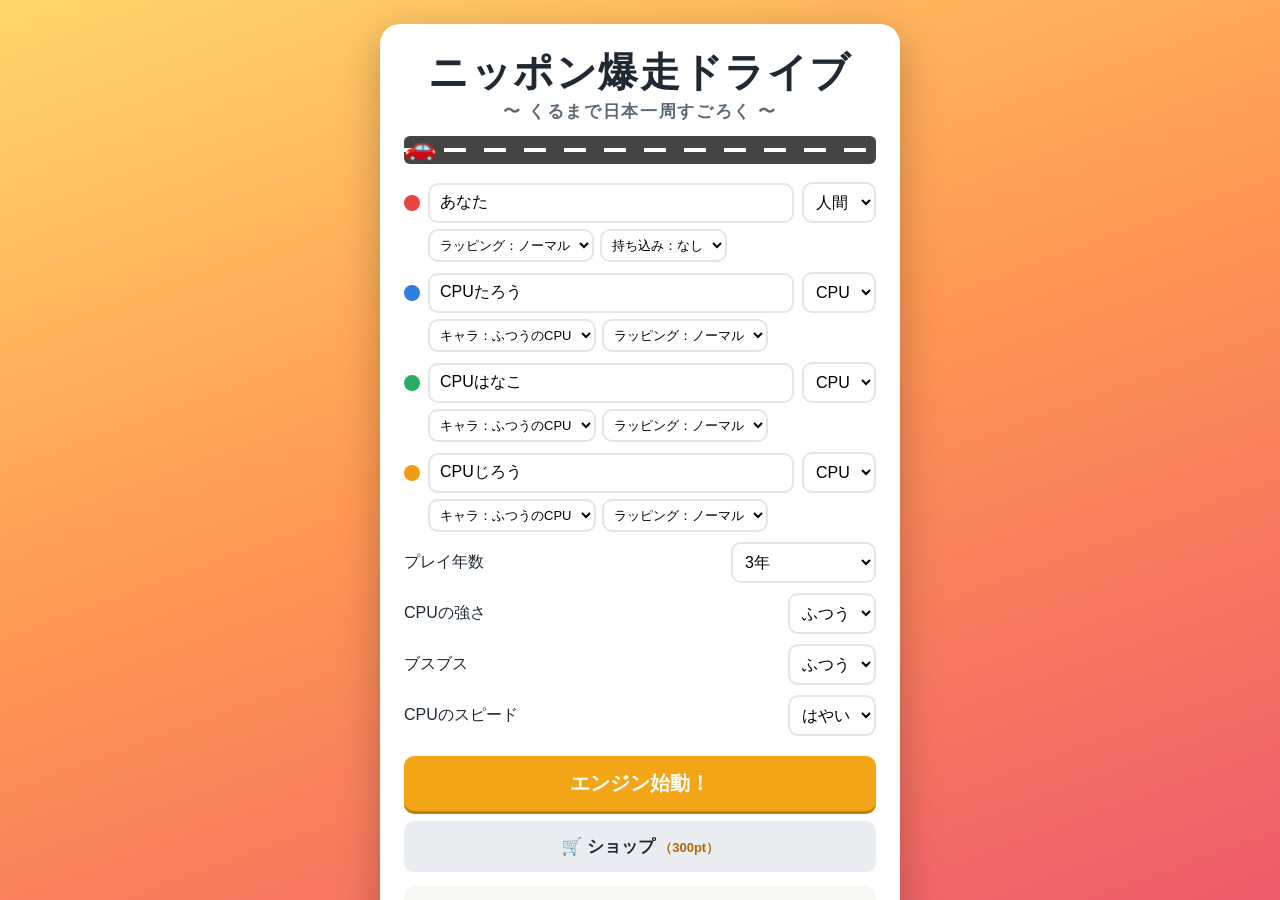
<file: drive/index.html>
<!DOCTYPE html>
<html lang="ja">
<head>
<meta charset="utf-8">
<meta name="viewport" content="width=device-width, initial-scale=1, maximum-scale=1, user-scalable=no, viewport-fit=cover">
<title>ニッポン爆走ドライブ</title>
<link rel="manifest" href="manifest.webmanifest">
<link rel="icon" href="icon-192.png">
<link rel="apple-touch-icon" href="apple-touch-icon.png">
<meta name="theme-color" content="#263445">
<meta name="mobile-web-app-capable" content="yes">
<meta name="apple-mobile-web-app-capable" content="yes">
<meta name="apple-mobile-web-app-status-bar-style" content="black-translucent">
<meta name="apple-mobile-web-app-title" content="爆走ドライブ">
<style>
:root{
  --sea:#7cc8ec; --sea2:#5fb4e0; --land:#cfe8a6; --land2:#b5d886;
  --ink:#1f2933; --sub:#5b6875; --panel:#ffffff; --bg:#f4f1ea;
  --blue:#2f80ed; --red:#eb5757; --yellow:#f2c94c; --sa:#9b51e0; --gold:#f2a516;
}
*{box-sizing:border-box}
html,body{margin:0;height:100%;background:var(--bg);color:var(--ink);
  font-family:"Hiragino Kaku Gothic ProN","Hiragino Sans","Noto Sans JP","Yu Gothic",Meiryo,sans-serif;
  -webkit-tap-highlight-color:transparent;overflow:hidden}
button{font:inherit;cursor:pointer;border:none;border-radius:10px;padding:10px 14px;background:#e9edf2;color:var(--ink);font-weight:700}
button:hover{filter:brightness(.96)}
button:disabled{opacity:.4;cursor:default}
button.primary{background:var(--gold);color:#fff;box-shadow:0 3px 0 #c57f00}
button.primary:active{transform:translateY(2px);box-shadow:0 1px 0 #c57f00}
[hidden]{display:none!important}

/* ---------- タイトル ---------- */
#title{position:fixed;inset:0;overflow:auto;background:linear-gradient(160deg,#ffd76a 0%,#ff9a52 45%,#ef5b6b 100%);display:flex;align-items:flex-start;justify-content:center;padding:24px 16px}
#title .card{background:#fff;border-radius:20px;padding:24px;max-width:520px;width:100%;box-shadow:0 12px 40px rgba(0,0,0,.25);margin:auto 0}
#title h1{margin:0;font-size:clamp(28px,7vw,40px);text-align:center;letter-spacing:.04em;line-height:1.2}
#title h1 span{display:block;font-size:.42em;color:var(--sub);letter-spacing:.1em;margin-top:6px}
#title .road{height:28px;margin:14px 0 18px;background:#444;border-radius:6px;position:relative;overflow:hidden}
#title .road:before{content:"";position:absolute;left:0;right:0;top:12px;height:4px;background:repeating-linear-gradient(90deg,#fff 0 22px,transparent 22px 40px);animation:road 0.6s linear infinite}
#title .road .tc{position:absolute;top:-4px;font-size:26px;animation:drive 5s linear infinite}
@keyframes road{to{background-position:-40px 0}}
@keyframes drive{from{left:-40px}to{left:100%}}
.prow{display:flex;gap:8px;align-items:center;margin-bottom:8px}
.prow .chip{width:16px;height:16px;border-radius:50%;flex:none}
.prow input{flex:1;min-width:0;padding:9px 10px;border:2px solid #e2e6ea;border-radius:10px;font:inherit}
.prow select,.opt select{padding:9px 8px;border:2px solid #e2e6ea;border-radius:10px;font:inherit;background:#fff}
.opt{display:flex;justify-content:space-between;align-items:center;margin:10px 0}
.rules{font-size:13px;color:var(--sub);line-height:1.7;background:#f7f7f4;border-radius:12px;padding:10px 14px;margin-top:14px}
.rules b{color:var(--ink)}
#title .go{width:100%;font-size:20px;padding:14px;margin-top:10px}
#title .trow{display:flex;gap:8px}
#title .trow .go{font-size:17px}
#title .go small{font-size:13px;color:#b36b00}
.psub{display:flex;gap:6px;margin:-2px 0 10px 24px;flex-wrap:wrap}
.psub select{padding:6px 6px;border:2px solid #e2e6ea;border-radius:10px;font:inherit;font-size:13px;background:#fff;max-width:100%}
.sitem{display:flex;gap:10px;align-items:center;padding:8px 0;border-bottom:1px solid #f0f0f0}
.sitem .pv{width:64px;height:44px;flex:none;display:flex;align-items:center;justify-content:center;font-size:30px}
.sitem .n{flex:1;min-width:0}.sitem .n small{display:block;color:var(--sub)}

/* ---------- ゲーム画面 ---------- */
#game{position:fixed;inset:0;display:flex;flex-direction:column}
#top{display:flex;align-items:center;gap:10px;padding:calc(8px + env(safe-area-inset-top,0px)) max(12px,env(safe-area-inset-right,0px)) 8px max(12px,env(safe-area-inset-left,0px));background:#263445;color:#fff;flex:none}
#top .date{font-weight:800;font-size:18px;white-space:nowrap}
#top .dest{flex:1;min-width:0;font-size:14px;white-space:nowrap;overflow:hidden;text-overflow:ellipsis}
#top .dest b{color:#ffd76a;font-size:17px}
#top button{background:#3b4d63;color:#fff;padding:6px 12px}
#main{flex:1;display:flex;min-height:0}
#mapWrap{flex:1;position:relative;min-width:0;background:var(--sea);overflow:hidden;touch-action:none}
#map{width:100%;height:100%;display:block;cursor:grab}
#map.dragging{cursor:grabbing}
#side{width:290px;flex:none;background:var(--panel);display:flex;flex-direction:column;border-left:1px solid #e3e3e3;min-height:0}
#players{padding:8px;display:flex;flex-direction:column;gap:6px}
.pc{border:2px solid #eee;border-radius:12px;padding:7px 10px;font-size:13px;line-height:1.5;position:relative}
.pc.now{border-color:var(--gold);box-shadow:0 0 0 3px rgba(242,165,22,.25)}
.pc .nm{font-weight:800;font-size:15px;display:flex;align-items:center;gap:6px}
.pc .nm i{width:12px;height:12px;border-radius:50%;display:inline-block}
.pc .money{font-weight:800}
.pc .money.neg{color:var(--red)}
.pc .ghost{position:absolute;right:8px;top:4px;font-size:22px}
.pc .meta{color:var(--sub)}
.fuel{display:inline-block;width:44px;height:7px;background:#e6e6e6;border-radius:4px;overflow:hidden;vertical-align:middle;margin:0 3px}
.fuel i{display:block;height:100%}
@keyframes barGrow{from{width:0}}
.tabs{display:flex;gap:6px;margin-bottom:8px;flex-wrap:wrap}
.tabs button{padding:7px 12px;font-size:14px}
.tabs button.on{background:#263445;color:#fff}
.job{display:flex;gap:10px;align-items:center;padding:8px 0;border-bottom:1px solid #f0f0f0}
.job .n{flex:1;min-width:0}
.job small{display:block;color:var(--sub)}
#log{flex:1;overflow:auto;border-top:1px solid #eee;padding:8px 10px;font-size:12px;color:var(--sub);line-height:1.6}
#log div{border-bottom:1px dashed #eee;padding:2px 0}
#actions{flex:none;background:#fff;border-top:1px solid #e3e3e3;padding:10px;display:flex;gap:8px;flex-wrap:wrap;justify-content:center;min-height:62px;align-items:center;padding-bottom:calc(10px + env(safe-area-inset-bottom,0px))}
#actions .hint{width:100%;text-align:center;font-weight:700;font-size:14px}
#actions .big{font-size:18px;padding:12px 22px}
#actions .endbtn{font-size:13px;padding:8px 10px;border:2px solid #ddd;background:#fff}
#actions .endbtn small{display:block;font-weight:400;color:var(--sub);font-size:11px}
#mapCtrls{position:absolute;right:max(10px,env(safe-area-inset-right,0px));bottom:10px;display:flex;flex-direction:column;gap:6px}
#mapCtrls button{width:42px;height:42px;padding:0;font-size:20px;background:#fff;box-shadow:0 2px 6px rgba(0,0,0,.2)}
#toast{position:absolute;left:50%;top:14px;transform:translateX(-50%);background:rgba(20,28,38,.88);color:#fff;padding:10px 18px;border-radius:14px;font-weight:700;font-size:16px;max-width:92%;text-align:center;pointer-events:none;opacity:0;transition:opacity .2s}
#toast.show{opacity:1}
#dice{position:absolute;inset:0;display:flex;flex-direction:column;align-items:center;justify-content:center;pointer-events:none;gap:12px}
#dice .row{display:flex;gap:12px}
#dice .d{width:70px;height:70px;border-radius:16px;background:#fff;box-shadow:0 6px 0 #c8c8c8,0 10px 20px rgba(0,0,0,.25);display:grid;grid-template-columns:repeat(3,1fr);grid-template-rows:repeat(3,1fr);padding:10px}
#dice .d i{width:12px;height:12px;border-radius:50%;background:#263445;margin:auto;visibility:hidden}
#dice .d.one i{background:var(--red)}
#dice .d.spin{animation:shake .12s infinite}
#dice .sum{background:var(--gold);color:#fff;font-weight:900;font-size:28px;padding:6px 20px;border-radius:30px;box-shadow:0 4px 0 #c57f00}
@keyframes shake{0%{transform:rotate(-8deg)}50%{transform:rotate(8deg)}100%{transform:rotate(-8deg)}}

/* SVG */
.lbl{font-size:13px;font-weight:800;fill:#263445;paint-order:stroke;stroke:#fff;stroke-width:4px;stroke-linejoin:round;pointer-events:none}
.sqtext{font-size:9px;font-weight:900;fill:#fff;pointer-events:none}
.hl{fill:rgba(255,215,64,.35);stroke:#ffb300;stroke-width:4;cursor:pointer;animation:pulse 1s ease-in-out infinite;transform-box:fill-box;transform-origin:center}
@keyframes pulse{0%,100%{transform:scale(.85)}50%{transform:scale(1.1)}}
.destRing{fill:none;stroke:#ff3d6e;stroke-width:4;stroke-dasharray:6 5;animation:spinring 6s linear infinite;transform-box:fill-box;transform-origin:center}
@keyframes spinring{to{transform:rotate(360deg)}}
.tok{transition:transform .16s linear}
.bob{animation:bob .3s ease-in-out infinite}
@keyframes bob{50%{transform:translateY(-2px)}}

/* モーダル */
#arrive{position:fixed;inset:0;z-index:20;overflow:hidden;background:radial-gradient(circle at 50% 42%,#fff3a8 0%,#ffc44d 40%,#f2752f 100%);display:flex;align-items:center;justify-content:center;cursor:pointer;padding:16px}
.ar-rays{position:absolute;left:50%;top:42%;width:260vmax;height:260vmax;margin:-130vmax 0 0 -130vmax;background:repeating-conic-gradient(rgba(255,255,255,.3) 0 9deg,transparent 9deg 18deg);animation:spinring 16s linear infinite}
#ar-confetti{position:absolute;inset:0;width:100%;height:100%;pointer-events:none}
.ar-box{position:relative;text-align:center;color:#fff;text-shadow:0 3px 0 rgba(140,55,0,.5)}
.ar-city,.ar-who,.ar-prize,.ar-sub,.ar-tap{-webkit-text-stroke:5px #b3470f;paint-order:stroke fill}
.ar-sub,.ar-tap{-webkit-text-stroke:4px #b3470f}
.ar-goal{font-size:clamp(56px,16vw,120px);font-weight:900;letter-spacing:.06em;line-height:1;color:#fff;-webkit-text-stroke:3px #c2410c;paint-order:stroke fill;animation:ar-drop .8s cubic-bezier(.2,1.5,.4,1) both}
.ar-city{font-size:clamp(28px,8vw,52px);font-weight:900;margin-top:6px;animation:ar-pop .5s .45s both}
.ar-stage{position:relative;width:min(84vw,440px);height:min(42vw,200px);margin:4px auto 0}
.ar-art{position:absolute;left:34%;bottom:0;width:min(38vw,180px);height:min(38vw,180px);transform:translateX(-50%);overflow:visible;animation:ar-rise .7s .7s cubic-bezier(.3,1.6,.5,1) both}
.ar-car{position:absolute;left:62%;bottom:2%;width:min(26vw,130px);height:min(20vw,100px);overflow:visible;animation:ar-drive 1.1s 1s cubic-bezier(.25,1.25,.5,1) both}
.ar-who{font-size:clamp(18px,5vw,26px);font-weight:800;margin-top:6px;animation:ar-pop .4s 1.6s both}
.ar-prize{font-size:clamp(26px,7vw,44px);font-weight:900;animation:ar-pop .4s 1.9s both}
.ar-prize b{color:#fff59d}
.ar-sub{font-size:15px;font-weight:700;margin-top:4px;animation:ar-pop .4s 2.2s both}
.ar-tap{margin-top:16px;font-size:14px;font-weight:700;opacity:0;animation:ar-blink 1.1s 3s infinite}
@keyframes ar-drop{0%{transform:translateY(-70vh) scale(.5) rotate(-8deg)}100%{transform:none}}
@keyframes ar-pop{0%{transform:scale(.3);opacity:0}70%{transform:scale(1.15);opacity:1}100%{transform:none}}
@keyframes ar-rise{0%{transform:translateX(-50%) translateY(60px) scale(.2);opacity:0}100%{transform:translateX(-50%)}}
@keyframes ar-drive{0%{transform:translateX(-90vw)}80%{transform:translateX(6%)}100%{transform:none}}
@keyframes ar-blink{50%{opacity:1}}
@media (prefers-reduced-motion:reduce){.ar-rays,.ar-goal,.ar-city,.ar-art,.ar-car,.ar-who,.ar-prize,.ar-sub{animation:none}.ar-tap{opacity:1;animation:none}}
#fxLayer{position:fixed;inset:0;pointer-events:none;z-index:15;overflow:hidden}
.fx-banner{position:absolute;left:0;right:0;top:40%;display:flex;align-items:center;justify-content:center;gap:16px;padding:16px;color:#fff;font-weight:900;box-shadow:0 10px 30px rgba(0,0,0,.25);animation:fxBan 1.7s ease both;border-top:4px solid rgba(255,255,255,.6);border-bottom:4px solid rgba(255,255,255,.6)}
.fx-banner .ic{font-size:clamp(40px,11vw,64px);animation:fxBounce .7s .15s both}
.fx-banner .tt{font-size:clamp(28px,8vw,48px);line-height:1.1;text-shadow:0 3px 0 rgba(0,0,0,.25)}
.fx-banner .sub{font-size:clamp(13px,3.8vw,19px);font-weight:800;margin-top:2px}
.fx-blue{background:linear-gradient(90deg,#1559b8,#3aa0ff 50%,#1559b8)}
.fx-red{background:linear-gradient(90deg,#9e1d22,#ef4b4f 50%,#9e1d22)}
.fx-gold{background:linear-gradient(90deg,#c98a00,#ffd23f 50%,#c98a00);color:#4a3200}.fx-gold .tt{text-shadow:0 2px 0 rgba(255,255,255,.5)}
.fx-life{background:linear-gradient(90deg,#c43d84,#ff8cc0 50%,#c43d84)}
.fx-purple{background:linear-gradient(90deg,#4b2a7a,#8e5ad6 50%,#4b2a7a)}
@keyframes fxBan{0%{transform:translateX(110%) skewX(-14deg)}14%{transform:translateX(-3%) skewX(0)}20%{transform:none}84%{transform:none}100%{transform:translateX(-110%) skewX(-14deg)}}
@keyframes fxBounce{0%{transform:scale(0) rotate(-30deg)}60%{transform:scale(1.3) rotate(10deg)}100%{transform:none}}
.fx-coin{position:absolute;width:24px;height:24px;margin:-12px;border-radius:50%;background:radial-gradient(circle at 35% 35%,#fff6a8,#f2c230 55%,#c98a00);border:2px solid #a26b00;box-shadow:inset 0 0 0 3px rgba(255,255,255,.35);animation:fxCoin 1.4s ease-in both}
@keyframes fxCoin{0%{transform:translate(0,0) rotateY(0);opacity:0}10%{opacity:1}100%{transform:translate(var(--dx),var(--dy)) rotateY(900deg);opacity:1}}
@keyframes fxBurst{0%{transform:translate(0,0) scale(.3);opacity:0}15%{opacity:1}60%{transform:translate(var(--dx),var(--dy)) scale(1)}100%{transform:translate(var(--dx),calc(var(--dy) + 80px)) scale(.8);opacity:0}}
.fx-float{position:absolute;transform:translate(-50%,-50%);font-weight:900;font-size:24px;white-space:nowrap;-webkit-text-stroke:4px #fff;paint-order:stroke fill;animation:fxUp 1.6s ease-out both}
@keyframes fxUp{0%{transform:translate(-50%,-30%) scale(.5);opacity:0}15%{transform:translate(-50%,-60%) scale(1.2);opacity:1}100%{transform:translate(-50%,-260%) scale(1);opacity:0}}
.fx-flash{position:absolute;inset:0;animation:fxFlash .6s both}
@keyframes fxFlash{0%{opacity:1}100%{opacity:0}}
.fx-shake{animation:fxShake .5s}
@keyframes fxShake{15%{transform:translate(-10px,5px)}30%{transform:translate(9px,-6px)}45%{transform:translate(-7px,4px)}60%{transform:translate(6px,-3px)}75%{transform:translate(-3px,2px)}}
.fx-card{position:absolute;left:50%;top:44%;width:170px;height:230px;margin:-115px 0 0 -85px;perspective:900px}
.fx-card .in{width:100%;height:100%;position:relative;animation:fxFlip 1.9s both}
.fx-card .f,.fx-card .b{position:absolute;inset:0;border-radius:16px;display:flex;flex-direction:column;align-items:center;justify-content:center;gap:6px;border:5px solid #fff;box-shadow:0 12px 34px rgba(0,0,0,.4);padding:10px;text-align:center}
.fx-card .b{background:repeating-linear-gradient(45deg,#f2a516 0 12px,#ffbf3c 12px 24px);font-size:80px;color:#fff;font-weight:900}
.fx-card .f{background:linear-gradient(#fffdf3,#ffeec2);color:#263445;visibility:hidden}
.fx-card.open .f{visibility:visible}.fx-card.open .b{visibility:hidden}
.fx-card .f b{font-size:20px}.fx-card .f small{font-size:12px;color:#5b6875}
@keyframes fxFlip{0%{transform:translateY(70vh) rotate(-20deg) scale(.4)}25%{transform:translateY(0) scaleX(1)}40%{transform:scaleX(0) scaleY(1.08)}55%{transform:scaleX(1.12) scaleY(1.12)}62%{transform:scale(1)}88%{transform:scale(1);opacity:1}100%{transform:translateY(-30px) scale(.7);opacity:0}}
.fx-ghost{position:absolute;inset:0;background:radial-gradient(circle at 50% 45%,rgba(90,40,140,.2) 0,rgba(40,10,70,.85) 70%);display:flex;flex-direction:column;align-items:center;justify-content:center;animation:fxFade 1.9s both}
.fx-ghost .g{font-size:clamp(90px,26vw,170px);animation:fxSway 1.9s ease-in-out both;filter:drop-shadow(0 0 30px #c9a0ff)}
.fx-ghost .t{color:#fff;font-weight:900;font-size:clamp(20px,6vw,32px);text-shadow:0 0 12px #b57bff;margin-top:6px;text-align:center;padding:0 16px}
@keyframes fxFade{0%{opacity:0}12%{opacity:1}85%{opacity:1}100%{opacity:0}}
@keyframes fxSway{0%{transform:translate(-60vw,10vh) scale(.4) rotate(-20deg)}35%{transform:translate(0,0) scale(1.1) rotate(8deg)}50%{transform:scale(1) rotate(-6deg)}65%{transform:rotate(6deg)}100%{transform:translate(60vw,-10vh) scale(.6) rotate(20deg)}}
.fx-stamp{position:absolute;left:50%;top:42%;font-size:clamp(48px,14vw,96px);font-weight:900;border:8px solid;border-radius:20px;padding:4px 24px;background:rgba(255,255,255,.92);white-space:nowrap;animation:fxStampA 1.5s both;box-shadow:0 10px 30px rgba(0,0,0,.3)}
@keyframes fxStampA{0%{transform:translate(-50%,-50%) rotate(-14deg) scale(3.5);opacity:0}18%{transform:translate(-50%,-50%) rotate(-10deg) scale(.92);opacity:1}26%{transform:translate(-50%,-50%) rotate(-10deg) scale(1)}86%{opacity:1}100%{transform:translate(-50%,-50%) rotate(-10deg) scale(1.05);opacity:0}}
.fx-month{position:absolute;left:50%;top:40%;transform:translate(-50%,-50%);text-align:center;animation:fxMonthA 1.3s both}
.fx-month .m{display:inline-block;background:#fff;border-radius:18px;border-top:26px solid #e8453c;padding:4px 30px 8px;font-size:clamp(60px,18vw,100px);font-weight:900;color:#263445;box-shadow:0 12px 30px rgba(0,0,0,.35);line-height:1}
.fx-month .m small{font-size:.4em}
.fx-month .s{margin-top:8px;font-weight:900;font-size:20px;color:#fff;-webkit-text-stroke:4px #263445;paint-order:stroke fill}
@keyframes fxMonthA{0%{transform:translate(-50%,-50%) rotateX(90deg);opacity:0}20%{transform:translate(-50%,-50%) rotateX(0);opacity:1}80%{opacity:1;transform:translate(-50%,-50%)}100%{transform:translate(-50%,-80%);opacity:0}}
.fx-heart{position:absolute;bottom:-40px;font-size:34px;animation:fxRise 2.4s ease-out both}
@keyframes fxRise{0%{transform:translateY(0) scale(.6);opacity:0}15%{opacity:1}100%{transform:translateY(-90vh) scale(1.3) rotate(30deg);opacity:0}}
.fx-wheel{position:absolute;inset:0;background:rgba(15,20,35,.72);display:flex;flex-direction:column;align-items:center;justify-content:center;gap:10px;padding:16px;animation:fxFade2 .3s both}
@keyframes fxFade2{from{opacity:0}}
.fx-wheel .wt{color:#fff;font-weight:900;font-size:clamp(22px,6vw,32px);text-shadow:0 3px 0 rgba(0,0,0,.4)}
.fx-wheel .wwrap{width:min(78vw,340px);height:min(78vw,340px);filter:drop-shadow(0 12px 24px rgba(0,0,0,.45))}
.fx-wheel svg{width:100%;height:100%;overflow:visible}
.fx-wheel .wb{min-height:64px;display:flex;align-items:center}
.fx-wheel .wr{color:#fff59d;font-weight:900;font-size:clamp(26px,7vw,40px);-webkit-text-stroke:5px #263445;paint-order:stroke fill;animation:ar-pop .4s both}
#modal{position:fixed;inset:0;background:rgba(10,15,25,.55);display:flex;align-items:center;justify-content:center;padding:16px;z-index:10}
#modal .box{background:#fff;border-radius:18px;max-width:560px;width:100%;max-height:90vh;display:flex;flex-direction:column;box-shadow:0 20px 50px rgba(0,0,0,.35);animation:pop .18s ease-out}
@keyframes pop{from{transform:scale(.9);opacity:0}}
#modal h2{margin:0;padding:14px 18px;font-size:19px;border-bottom:1px solid #eee}
#modal .body{padding:14px 18px;overflow:auto;line-height:1.7}
#modal .btns{padding:12px 18px;display:flex;gap:8px;justify-content:flex-end;flex-wrap:wrap;border-top:1px solid #eee}
.shop{display:flex;align-items:center;gap:10px;padding:8px 0;border-bottom:1px solid #f0f0f0}
.shop .n{flex:1;min-width:0}
.shop .n b{display:block}
.shop .n small{color:var(--sub)}
.shop.pend,.job.pend{background:#fff6dd;border-radius:10px;padding:8px;margin:2px -8px}
.cf{display:flex;gap:6px;flex:none}
.shop .own{font-size:12px;font-weight:700;padding:4px 8px;border-radius:8px;color:#fff;white-space:nowrap}
.tbl{width:100%;border-collapse:collapse;font-size:14px}
.tbl td,.tbl th{padding:6px 4px;border-bottom:1px solid #eee;text-align:right}
.tbl td:first-child,.tbl th:first-child{text-align:left}
.big-msg{font-size:18px;font-weight:800;text-align:center;margin:6px 0}
.cardi{display:flex;gap:10px;align-items:center;padding:8px 0;border-bottom:1px solid #f0f0f0}
.cardi .ic{font-size:26px;width:36px;text-align:center}
.cardi .n{flex:1}
.cardi .n small{display:block;color:var(--sub)}

@media (max-width:760px){
  #main{flex-direction:column}
  #side{width:auto;border-left:none;border-bottom:1px solid #e3e3e3;order:-1;flex:none}
  #players{flex-direction:row;overflow-x:auto;padding:6px}
  .pc{min-width:140px;font-size:12px;padding:5px 8px}
  .pc .nm{font-size:13px}
  .pc .meta2{display:none}
  #log{display:none}
  #top .date{font-size:15px}
  #top .dest{font-size:12px}
  #dice .d{width:56px;height:56px;padding:8px}
  #actions{max-height:38vh;overflow:auto;padding:8px 8px calc(8px + env(safe-area-inset-bottom,0px));gap:6px}
  #actions .hint{font-size:12px}
  #actions .endbtn{font-size:12px;padding:6px 8px}
  #actions .endbtn small{font-size:10px}
}
</style>
</head>
<body>

<!-- タイトル -->
<div id="title">
  <div class="card">
    <h1>ニッポン爆走ドライブ<span>〜 くるまで日本一周すごろく 〜</span></h1>
    <div class="road"><span class="tc">🚗</span></div>
    <div id="setup"></div>
    <div class="opt"><label>プレイ年数</label>
      <select id="years"><option value="1">1年（お試し）</option><option value="3" selected>3年</option><option value="5">5年</option><option value="10">10年</option></select></div>
    <div class="opt"><label>CPUの強さ</label>
      <select id="cpuLv"><option value="0">ふつう</option><option value="1">つよい</option><option value="2">鬼</option></select></div>
    <div class="opt"><label>ブスブス</label>
      <select id="ghostLv"><option value="0">ふつう</option><option value="1">凶暴</option><option value="2">地獄</option></select></div>
    <div class="opt"><label>CPUのスピード</label>
      <select id="speed"><option value="1">ふつう</option><option value="0.5" selected>はやい</option><option value="0.25">爆速</option></select></div>
    <button class="primary go" id="startBtn">エンジン始動！</button>
    <button class="go" id="resumeBtn" hidden>つづきから</button>
    <div class="trow"><button class="go" id="shopBtn">🛒 ショップ <small id="ptLabel"></small></button><button class="go" id="installBtn" hidden>📲 アプリにする</button></div>
    <div class="rules">
      <b>あそびかた</b><br>
      🎲 サイコロをふって日本中の道をドライブ。光ったマスから止まる場所を選べるよ。<br>
      🏁 <b>目的地</b>に一番乗りすると賞金ゲット！<br>
      ⛽ <b>ガソリン</b>は1マス1L。都市かSAに止まると<b>無料で満タン</b>。空になるとガス欠で出張費がかかる！<br>
      🏪 都市の<b>お店</b>を買うと毎年3月に収益が入る。全部買い占めると2倍！ <b>ガソリンスタンド</b>を持っていると、ライバルが給油するたびに手数料が入り、ガス欠のときは無料でレッカーしてもらえる。<br>
      📦 都市で<b>配達の依頼</b>を受けて、名産品を届け先まで運ぶと報酬！<br>
      🚙 地図の<b>🚙マークの都市</b>（カーディーラー）で車を買いかえ！ ワゴン・トラックは荷物をたくさん積める、SUVは雪に強い、スポーツカーはサイコロ+1個！<br>
      🏁 目的地には<b>ぴったりの目</b>で止まらないと到着にならないよ（通りすぎはダメ）<br>
      💗 <b>人生マス</b>で社長ルーレット！ 社長の結婚・跡継ぎ誕生・TV取材・株・豪邸…家族は車に乗って決算でボーナス！<br>
      🔵 青マス＝お金がもらえる　🔴 赤マス＝お金がへる　🟡 黄マス＝カードがもらえる　🟣 SA＝カードが買える<br>
      📰 毎月いろいろな<b>ニュース</b>が！ 渋滞・台風・大雪・原油高・ご当地フェス・豊作・新車フェア…<br>
      🛒 遊び終わると<b>ドライブポイント</b>がもらえる！ ショップで車のラッピングやカードパック、CPUキャラ、ブスブス衣装と交換しよう<br>
      👻 目的地から一番遠い人には、ガス欠おばけ「<b>ブスブス</b>」が取りつく。ほかの車を追いこすと押しつけられる！<br>
      最後に<b>総資産</b>（お金＋お店の価値）が一番多い人の優勝！
    </div>
  </div>
</div>

<!-- ゲーム -->
<div id="game" hidden>
  <div id="top">
    <div class="date" id="date"></div>
    <div class="dest" id="dest"></div>
    <button id="sndBtn" title="BGM＋効果音">🔊</button><button id="menuBtn">メニュー</button>
  </div>
  <div id="main">
    <div id="mapWrap">
      <svg id="map" xmlns="http://www.w3.org/2000/svg"></svg>
      <div id="toast"></div>
      <div id="dice" hidden></div>
      <div id="mapCtrls">
        <button id="zIn" title="拡大">＋</button>
        <button id="zOut" title="縮小">－</button>
        <button id="zMe" title="現在地">◎</button>
      </div>
    </div>
    <aside id="side">
      <div id="players"></div>
      <div id="log"></div>
    </aside>
  </div>
  <div id="actions"></div>
</div>

<div id="arrive" hidden>
  <div class="ar-rays"></div>
  <canvas id="ar-confetti"></canvas>
  <div class="ar-box">
    <div class="ar-goal">GOAL!</div>
    <div class="ar-city"></div>
    <div class="ar-stage"><svg class="ar-art" viewBox="-24 -26 48 48"></svg><svg class="ar-car" viewBox="-22 -24 44 34"></svg></div>
    <div class="ar-who"></div>
    <div class="ar-prize">賞金 <b>0万円</b></div>
    <div class="ar-sub"></div>
    <div class="ar-tap">タップで つぎへ ▶</div>
  </div>
</div>
<svg width="0" height="0" style="position:absolute" aria-hidden="true"><defs>
  <pattern id="wp-stripe" width="60" height="60" patternUnits="userSpaceOnUse" x="-30" y="-30"><rect y="22" width="60" height="3.2" fill="#fff"/><rect y="26.5" width="60" height="1.6" fill="#fff"/></pattern>
  <pattern id="wp-dots" width="6" height="6" patternUnits="userSpaceOnUse"><circle cx="3" cy="3" r="1.4" fill="#fff" opacity=".9"/></pattern>
  <pattern id="wp-star" width="9" height="8" patternUnits="userSpaceOnUse"><path d="M4.5 1 L5.5 3.4 L8 3.5 L6 5 L6.8 7.4 L4.5 6 L2.2 7.4 L3 5 L1 3.5 L3.5 3.4 Z" fill="#ffe14d"/></pattern>
  <pattern id="wp-checker" width="6" height="6" patternUnits="userSpaceOnUse"><rect width="3" height="3" fill="#111"/><rect x="3" y="3" width="3" height="3" fill="#111"/><rect x="3" width="3" height="3" fill="#fff"/><rect y="3" width="3" height="3" fill="#fff"/></pattern>
  <pattern id="wp-camo" width="14" height="10" patternUnits="userSpaceOnUse"><rect width="14" height="10" fill="#6b7f3a"/><path d="M1 2 q3 -2 5 1 q-2 3 -5 1Z M8 6 q4 -2 5 2 q-3 2 -5 -2Z" fill="#3f4f22"/><path d="M6 0 q3 1 2 3 q-3 0 -2 -3Z M2 7 q2 -1 3 2 q-2 1 -3 -2Z" fill="#a08a5a"/></pattern>
  <pattern id="wp-flame" width="40" height="40" patternUnits="userSpaceOnUse" x="-20" y="-32"><path d="M0 24 q3 -8 6 -2 q2 -9 6 -1 q3 -10 7 0 q2 -7 5 1 q3 -8 6 0 q2 -6 5 2 L40 40 L0 40Z" fill="#ff7a1a"/><path d="M0 28 q3 -5 6 -1 q2 -6 6 0 q3 -6 7 1 q2 -4 5 1 q3 -5 6 1 L40 40 L0 40Z" fill="#ffd23f"/></pattern>
  <pattern id="wp-sakura" width="8" height="8" patternUnits="userSpaceOnUse"><rect width="8" height="8" fill="#ffd1e3"/><circle cx="2" cy="2" r="1.3" fill="#ff8fb8"/><circle cx="6" cy="6" r="1.3" fill="#ff8fb8"/></pattern>
  <linearGradient id="wp-rainbow" x1="0" y1="0" x2="0" y2="1"><stop offset="0" stop-color="#ff5a5a"/><stop offset=".2" stop-color="#ffb13b"/><stop offset=".4" stop-color="#ffe94d"/><stop offset=".6" stop-color="#5ed36b"/><stop offset=".8" stop-color="#4aa8ff"/><stop offset="1" stop-color="#9b6bff"/></linearGradient>
  <linearGradient id="wp-gold" x1="0" y1="0" x2="1" y2="1"><stop offset="0" stop-color="#8a5a00"/><stop offset=".35" stop-color="#ffe680"/><stop offset=".5" stop-color="#fff6c4"/><stop offset=".7" stop-color="#e0a800"/><stop offset="1" stop-color="#7a4e00"/></linearGradient>
</defs></svg>
<div id="fxLayer"></div>
<div id="modal" hidden><div class="box"><h2></h2><div class="body"></div><div class="btns"></div></div></div>

<script>
"use strict";
/* =========================================================
   データ
   ========================================================= */
// [名前, 経度, 緯度, [[店名, 価格(万円), 収益率%], ...]]  ※混み合う所は位置を少しずらしてある
const CITY_DATA = [
 // 北海道
 ['稚内',141.67,45.38,[['最北端みやげ店',1000,12],['利尻昆布問屋',2500,6],['ホタテ漁場',4000,5]]],
 ['網走',144.20,43.98,[['博物館みやげ',1000,12],['ホタテ浜焼き',1500,10],['流氷クルーズ',3000,6]]],
 ['旭川',142.37,43.77,[['しょうゆラーメン村',3000,8],['動物園ショップ',2000,10],['家具工房',6000,5]]],
 ['札幌',141.35,43.06,[['スープカレー店',3000,12],['味噌ラーメン横丁',5000,8],['ビール園',20000,5],['時計台ホテル',40000,3]]],
 ['帯広',143.20,42.92,[['豚丼屋',2000,12],['ばんえい牧場',5000,5],['菓子本舗',8000,6]]],
 ['釧路',144.38,43.03,[['炉端焼き',1500,10],['湿原カヌーツアー',3000,6],['製紙工場',20000,3]]],
 ['函館',140.78,41.85,[['塩ラーメン店',1500,12],['朝市の海鮮丼',2500,9],['夜景ロープウェイ',15000,4]]],
 // 東北
 ['青森',140.74,40.78,[['ホタテ釣り堀',1000,10],['りんご園',3000,7],['ねぶた工房',5000,5]]],
 ['八戸',141.45,40.50,[['せんべい汁',1000,12],['朝市食堂',2000,9],['イカ釣り船',5000,6]]],
 ['秋田',140.15,39.72,[['きりたんぽ屋',1500,10],['稲庭うどん',3000,8],['酒蔵',8000,5]]],
 ['盛岡',141.15,39.70,[['わんこそば',2000,10],['冷麺店',2500,9],['南部鉄器工房',6000,5]]],
 ['山形',140.30,38.25,[['芋煮会場',1000,12],['さくらんぼ園',4000,7],['温泉旅館',12000,4]]],
 ['仙台',140.87,38.27,[['ずんだ茶屋',1500,12],['七夕飾り屋',3000,6],['牛たん屋',5000,9],['港の倉庫',30000,3]]],
 ['福島',140.47,37.75,[['赤べこ工房',1000,10],['喜多方ラーメン',2000,10],['桃園',3000,8]]],
 ['いわき',140.86,37.05,[['メヒカリ定食',1500,10],['水族館ショップ',3000,7],['温泉リゾート',30000,3]]],
 // 関東・甲信越
 ['新潟',139.05,37.88,[['へぎそば',2000,9],['米どころ農場',10000,5],['日本酒蔵',15000,4]]],
 ['宇都宮',139.88,36.56,[['餃子専門店',2500,12],['日光みやげ',3000,7],['いちご農園',4000,7]]],
 ['前橋',139.06,36.39,[['焼きまんじゅう',1000,12],['こんにゃく工場',5000,6],['温泉宿',12000,4]]],
 ['水戸',140.45,36.37,[['納豆工房',1500,12],['梅園茶屋',2500,8],['あんこう鍋',4000,7]]],
 ['さいたま',139.55,36.01,[['草加せんべい',2000,9],['盆栽園',5000,6],['ショッピングモール',50000,3]]],
 ['東京',139.72,35.69,[['下町もんじゃ',5000,8],['電気街ショップ',30000,4],['高級すし',50000,3],['高層ビル',200000,2]]],
 ['千葉',140.15,35.60,[['漁港食堂',1500,10],['落花生農家',2000,8],['リゾートホテル',60000,3]]],
 ['横浜',139.55,35.42,[['家系ラーメン',3000,10],['中華街肉まん',4000,10],['港の観覧車',30000,3]]],
 ['甲府',138.57,35.66,[['ほうとう',1500,11],['ぶどう園',4000,7],['ワイナリー',12000,5]]],
 ['上越',138.25,37.12,[['笹だんご屋',1500,11],['夜桜茶屋',2500,8],['雪国ワイナリー',8000,5]]],
 ['長野',138.19,36.65,[['そば打ち処',2000,9],['りんご酒工房',5000,6],['スキー場',30000,3]]],
 ['松本',137.97,36.24,[['信州そば',2000,9],['城下町カフェ',3000,8],['山岳ホテル',15000,4]]],
 // 北陸・東海
 ['富山',137.21,36.69,[['白えび丼',2000,10],['ます寿し',2500,9],['製薬会社',40000,3]]],
 ['金沢',136.65,36.56,[['茶屋街カフェ',3000,9],['近江町の寿司',6000,7],['金箔工芸',8000,5]]],
 ['福井',136.22,36.06,[['恐竜博物館ショップ',3000,8],['越前ガニ',6000,7],['眼鏡工房',8000,5]]],
 ['高山',137.25,36.14,[['朝市',1000,12],['飛騨牛まん',2000,11],['町並みの宿',10000,5]]],
 ['岐阜',136.76,35.50,[['和傘屋',1500,10],['鵜飼い船',3000,7],['刃物工房',6000,6]]],
 ['名古屋',136.91,35.17,[['喫茶モーニング',1500,14],['みそカツ',3000,10],['ひつまぶし',6000,8],['自動車工場',150000,2]]],
 ['静岡',138.38,34.98,[['茶畑',3000,7],['うなぎ屋',6000,7],['プラモデル工場',20000,4]]],
 ['浜松',137.73,34.72,[['浜松餃子',2000,12],['うなぎ料理',6000,7],['楽器工場',30000,4]]],
 ['津',136.50,34.72,[['天むす',1500,11],['真珠養殖',8000,6],['松阪牛すき焼き',15000,5]]],
 // 近畿
 ['京都',135.77,35.02,[['湯どうふ屋',3000,8],['八ツ橋本舗',4000,8],['老舗旅館',40000,3]]],
 ['大阪',135.52,34.70,[['たこ焼き屋',1500,15],['串カツ',2500,12],['お好み焼き',3000,10],['商業ビル',100000,2]]],
 ['奈良',135.88,34.66,[['鹿せんべい売店',1000,14],['柿の葉寿司',2500,9],['墨工房',3000,7]]],
 ['神戸',135.12,34.72,[['洋菓子店',4000,8],['神戸牛ステーキ',15000,5],['港の倉庫',25000,3]]],
 ['和歌山',135.22,34.21,[['中華そば',1500,11],['梅干し農家',3000,8],['みかん山',4000,7]]],
 ['串本',135.78,33.50,[['マグロ食堂',3000,8],['海中展望塔',8000,5],['温泉旅館',12000,4]]],
 ['姫路',134.69,34.84,[['駅そば',1000,14],['革工房',5000,6],['城下町ホテル',20000,4]]],
 // 中国
 ['鳥取',134.24,35.48,[['砂丘ラクダ',1000,12],['梨園',2500,7],['カニ料理',5000,6]]],
 ['松江',133.05,35.45,[['しじみ漁',1500,10],['出雲そば',2000,9],['縁結びみやげ',4000,8]]],
 ['岡山',133.92,34.67,[['きびだんご',1500,12],['桃農家',3000,7],['デニム工房',8000,5]]],
 ['広島',132.46,34.40,[['お好み焼き',2500,12],['牡蠣小屋',3000,9],['もみじ饅頭',4000,9],['造船所',60000,3]]],
 ['山口',131.47,34.19,[['瓦そば',1500,11],['秋吉台観光',5000,5],['ふぐ料理',8000,6]]],
 // 四国
 ['高松',134.04,34.32,[['讃岐うどん',1000,18],['骨付鳥',2000,12],['庭園茶屋',5000,5]]],
 ['徳島',134.53,34.06,[['徳島ラーメン',2000,11],['すだち農園',2500,8],['阿波踊り会館',5000,6]]],
 ['松山',132.80,33.83,[['鯛めし',2500,9],['みかん園',3000,8],['温泉宿',20000,4]]],
 ['高知',133.53,33.57,[['よさこい衣装',2000,7],['ゆず農園',2500,8],['カツオのたたき',3000,9]]],
 // 九州
 ['北九州',130.88,33.85,[['焼きカレー',1500,12],['門司港レトロ',6000,6],['製鉄所',80000,2]]],
 ['福岡',130.42,33.59,[['屋台ラーメン',2000,14],['もつ鍋',3000,10],['明太子店',6000,8],['天神ビル',80000,2]]],
 ['佐賀',130.30,33.26,[['シシリアンライス',1500,10],['呼子のイカ',3000,8],['有田焼の窯元',8000,5]]],
 ['長崎',129.90,32.76,[['ちゃんぽん',2000,12],['カステラ本舗',5000,8],['造船ドック',40000,3]]],
 ['熊本',130.72,32.80,[['太平燕',1500,10],['馬刺し',4000,8],['阿蘇牧場',10000,5]]],
 ['大分',131.58,33.22,[['とり天',1500,11],['関さば',4000,7],['地獄めぐり温泉',8000,6]]],
 ['宮崎',131.40,31.92,[['地鶏炭火焼',2000,10],['マンゴー農園',5000,8],['南国ホテル',15000,4]]],
 ['鹿児島',130.55,31.60,[['黒豚とんかつ',3000,9],['焼酎蔵',10000,5],['桜島フェリー',20000,3]]],
 // 奄美・沖縄（地図では右下の枠内）
 ['奄美',129.50,28.37,[['鶏飯',1500,11],['黒糖焼酎',5000,6],['大島紬',8000,5]]],
 ['名護',127.98,26.59,[['海ぶどう養殖',2000,10],['水族館前カフェ',3000,9],['パイナップル園',4000,7]]],
 ['那覇',127.69,26.22,[['ソーキそば',1500,14],['国際通りの土産店',5000,8],['海辺のリゾート',50000,3]]],
 // ---- 追加の都市・島 ----
 ['利尻',141.22,45.17,[['昆布干し場',1500,9],['ウニ丼',2000,11],['島の民宿',5000,6],['山岳ガイド',1000,12]]],
 ['紋別',143.30,44.30,[['港の食堂',1000,12],['アザラシ展示館',2500,8],['毛ガニ屋',3000,9],['流氷砕氷船',10000,4]]],
 ['根室',145.2,43.25,[['エスカロップ',1000,12],['灯台カフェ',2000,8],['花咲ガニ',3000,9],['漁協の冷凍庫',8000,5]]],
 ['富良野',142.38,43.34,[['オムカレー',1500,11],['メロン農園',3000,8],['ラベンダー畑',5000,7],['スキーリゾート',25000,3]]],
 ['苫小牧',141.60,42.66,[['ホッキ貝カレー',1500,11],['港の倉庫',8000,5],['競走馬牧場',12000,4],['製紙工場',30000,2]]],
 ['宮古',141.92,39.64,[['瓶ドン',1500,11],['三陸の民宿',3000,7],['鮭の加工場',4000,7],['海岸遊覧船',6000,5]]],
 ['石巻',141.28,38.45,[['金華さば',2000,9],['港の市場',2500,9],['マンガ館ショップ',3000,7],['牡蠣養殖場',5000,6]]],
 ['酒田',139.88,38.90,[['庄内麩',1000,11],['だだちゃ豆農家',2000,9],['米蔵カフェ',3000,7],['港の寿司',4000,8]]],
 ['会津若松',139.93,37.49,[['起き上がり小法師',1000,12],['こづゆ料理',2000,9],['城下の茶屋',2500,8],['漆器工房',5000,6]]],
 ['郡山',140.36,37.40,[['クリームボックス',1000,13],['鯉料理',2500,8],['宇宙ミュージアム',6000,5],['郊外モール',30000,3]]],
 ['日光',139.60,36.75,[['羊羹本舗',2000,9],['滝の茶屋',3000,8],['渓谷ライン下り',5000,6],['レトロホテル',25000,3]]],
 ['軽井沢',138.60,36.34,[['高原ジャム工房',2500,9],['教会ウェディング',8000,5],['アウトレット店',20000,4],['別荘地',50000,2]]],
 ['小田原',139.15,35.27,[['ういろう',1500,11],['干物店',2000,9],['寄木細工工房',3000,7],['山の温泉旅館',30000,3]]],
 ['沼津',138.86,35.11,[['アジフライ',1000,13],['港の海鮮丼',2500,10],['深海魚水族館',6000,6],['天然水工場',15000,4]]],
 ['下田',138.94,34.70,[['サーフショップ',2000,9],['金目鯛料理',4000,8],['黒船遊覧船',6000,5],['温泉宿',15000,4]]],
 ['館山',139.93,35.05,[['海の家',1500,12],['花畑農園',2500,8],['くじら料理',3000,8],['海のリゾート',20000,3]]],
 ['佐渡',138.40,38.05,[['たらい舟',1000,12],['トキの森ショップ',2000,8],['寒ブリ料理',3000,8],['金山観光',8000,5]]],
 ['輪島',136.90,37.36,[['朝市',1000,13],['千枚田',2000,8],['海鮮丼',2500,9],['漆塗り工房',8000,5]]],
 ['飯田',137.82,35.51,[['五平餅',1000,12],['水引工房',2000,8],['焼肉屋',3000,9],['川の舟下り',5000,6]]],
 ['舞鶴',135.33,35.45,[['肉じゃが食堂',1500,11],['天橋立のカフェ',3000,8],['ちりめん工房',5000,6],['赤れんが倉庫',6000,6]]],
 ['伊勢',136.70,34.48,[['参道のお餅屋',1500,12],['海女小屋',2000,9],['伊勢えび料理',8000,6],['参拝宿',15000,4]]],
 ['白浜',135.40,33.70,[['海辺のアイス屋',1000,12],['クエ鍋',5000,7],['白浜の湯',12000,4],['動物テーマパーク',40000,3]]],
 ['淡路',134.85,34.38,[['島のカフェ',1500,11],['玉ねぎ畑',2000,9],['花の公園',4000,6],['淡路牛',6000,6]]],
 ['福山',133.36,34.50,[['港のラーメン',1500,11],['ばら園',2000,8],['保命酒の蔵',3000,8],['製鉄所',60000,2]]],
 ['今治',133.00,34.05,[['焼豚玉子飯',1500,12],['サイクリング拠点',3000,8],['潮流観光船',5000,6],['造船所',50000,2]]],
 ['萩',131.42,34.40,[['漁港の干物',1500,10],['夏みかん菓子',2000,9],['見蘭牛',6000,6],['武家屋敷の宿',8000,5]]],
 ['宇和島',132.58,33.23,[['じゃこ天',1000,13],['鯛めし',2500,9],['闘牛場',4000,6],['真珠の店',6000,6]]],
 ['四万十',132.93,33.02,[['栗のお菓子',1500,11],['沈下橋カヌー',2000,8],['鮎料理',3000,8],['川辺のキャンプ場',4000,6]]],
 ['室戸',134.12,33.32,[['灯台カフェ',1500,10],['キンメ丼',2000,10],['ジオパーク館',3000,7],['深層水工場',10000,4]]],
 ['壱岐',129.70,33.78,[['うに丼',2000,10],['島の民宿',3000,7],['壱岐牛',5000,7],['麦焼酎蔵',6000,6]]],
 ['対馬',129.30,34.30,[['原生林ガイド',1000,11],['ヤマネコ館',2000,8],['穴子料理',2500,9],['島の釣り船',3000,7]]],
 ['五島',128.84,32.70,[['五島うどん',1500,11],['教会めぐりツアー',3000,8],['椿油工房',4000,7],['島のリゾート',15000,4]]],
 ['阿蘇',131.05,32.90,[['草原の乗馬',2500,8],['あか牛丼',3000,9],['高原の牛乳工房',4000,7],['火口ロープウェイ',15000,4]]],
 ['延岡',131.64,32.58,[['鮎やな',2000,9],['峡谷の茶屋',2500,8],['港の海鮮',3000,8],['化学工場',40000,2]]],
 ['人吉',130.76,32.21,[['鰻料理',3000,9],['川下りの舟',4000,7],['球磨焼酎蔵',6000,6],['温泉旅館',10000,4]]],
 ['指宿',130.60,31.25,[['そうめん流し',1500,11],['菜の花畑',2000,8],['カツオ節工場',5000,6],['温泉ホテル',20000,3]]],
 ['屋久島',130.53,30.35,[['飛び魚の唐揚げ',1500,11],['森のガイド',3000,8],['屋久杉工芸',5000,6],['島のロッジ',8000,5]]],
 ['宮古島',125.30,24.78,[['宮古そば',1500,12],['ダイビングショップ',3000,8],['雪塩工場',6000,6],['絶景リゾート',40000,3]]],
 ['石垣',124.18,24.36,[['八重山そば',1500,12],['ラー油工房',2000,9],['グラスボート',3000,8],['石垣牛',8000,6]]],
];
// [都市A, 都市B, 種類(road/bridge/ferry), 経由地[[経度,緯度],...]]
const ROADS = [
 // 北海道
 ['利尻','稚内','ferry'],['稚内','旭川'],['稚内','紋別','road',[[142.1,45.12],[142.9,44.55]]],['紋別','網走','road',[[143.75,44.05]]],
 ['旭川','網走','road',[[143.0,43.85],[143.85,43.78]]],['旭川','札幌'],['旭川','富良野'],['富良野','帯広'],['札幌','苫小牧'],['苫小牧','帯広'],
 ['帯広','釧路'],['釧路','網走'],['釧路','根室'],['札幌','函館','road',[[140.7,42.8],[140.05,42.3],[140.4,42.0]]],['函館','青森','ferry'],
 // 東北
 ['青森','八戸'],['青森','秋田'],['八戸','盛岡'],['八戸','宮古','road',[[141.7,40.15]]],['盛岡','宮古'],['宮古','石巻','road',[[141.55,39.1]]],['石巻','仙台'],
 ['秋田','盛岡'],['秋田','酒田'],['酒田','山形'],['酒田','新潟','road',[[139.8,38.5],[139.65,38.15]]],['盛岡','仙台'],['山形','仙台'],['仙台','福島'],
 ['仙台','いわき','road',[[140.9,37.9],[140.85,37.5]]],['福島','郡山'],['郡山','いわき'],['郡山','会津若松'],['郡山','宇都宮'],['会津若松','新潟'],['会津若松','日光','road',[[139.75,37.1]]],
 // 関東
 ['いわき','水戸'],['水戸','宇都宮'],['水戸','千葉'],['宇都宮','日光'],['日光','前橋','road',[[139.3,36.65]]],['宇都宮','さいたま'],['宇都宮','前橋'],['前橋','さいたま'],
 ['前橋','軽井沢'],['軽井沢','長野'],['前橋','新潟','road',[[138.95,36.95],[139.0,37.45]]],['さいたま','東京'],['東京','千葉'],['東京','横浜'],['千葉','横浜','bridge',[[139.82,35.47]]],
 ['千葉','館山','road',[[140.05,35.3]]],['館山','横浜','ferry'],['東京','甲府'],['甲府','松本'],['甲府','静岡','road',[[138.35,35.3]]],
 ['横浜','小田原','road',[[139.35,35.38]]],['小田原','沼津','road',[[139.0,35.2]]],['小田原','下田','road',[[138.97,34.85]]],['沼津','下田','road',[[138.8,34.9]]],['沼津','静岡','road',[[138.6,35.13]]],
 // 中部
 ['新潟','佐渡','ferry'],['佐渡','上越','ferry'],['新潟','上越','road',[[138.6,37.42]]],['上越','長野'],['上越','富山','road',[[137.85,36.97],[137.5,36.78]]],
 ['長野','松本'],['松本','高山'],['松本','飯田','road',[[137.95,35.85]]],['飯田','名古屋','road',[[137.3,35.3]]],['飯田','浜松','road',[[137.75,35.1]]],
 ['富山','高山'],['富山','金沢'],['金沢','輪島','road',[[136.75,36.8],[136.85,37.1]]],['金沢','福井'],['高山','岐阜'],['岐阜','名古屋'],
 ['福井','京都','road',[[136.05,35.6],[135.9,35.3]]],['舞鶴','京都'],['舞鶴','鳥取','road',[[134.8,35.5]]],['静岡','浜松'],['浜松','名古屋'],['名古屋','津','road',[[136.5,35.0]]],['岐阜','京都'],
 // 近畿
 ['津','奈良'],['津','伊勢'],['伊勢','串本','road',[[136.0,34.0]]],['京都','大阪'],['京都','奈良'],['奈良','大阪'],['大阪','神戸'],['大阪','和歌山'],
 ['和歌山','白浜','road',[[135.3,33.95]]],['白浜','串本'],['神戸','姫路'],['神戸','淡路','bridge'],['淡路','徳島','bridge'],['和歌山','徳島','ferry'],
 // 中国
 ['姫路','岡山'],['姫路','鳥取'],['岡山','鳥取'],['鳥取','松江'],['岡山','福山'],['福山','広島','road',[[133.0,34.5]]],['松江','広島','road',[[132.85,34.95]]],
 ['松江','萩','road',[[132.5,35.15],[131.85,34.65]]],['萩','山口'],['広島','山口'],['山口','北九州','bridge'],['岡山','高松','bridge'],['福山','今治','bridge'],['広島','松山','ferry'],
 // 四国
 ['徳島','高松'],['徳島','高知','road',[[133.9,33.85]]],['徳島','室戸','road',[[134.45,33.8],[134.25,33.5]]],['室戸','高知','road',[[133.85,33.6]]],['高松','今治','road',[[133.6,34.0],[133.3,33.87],[133.1,33.93]]],['今治','松山'],
 ['松山','高知','road',[[133.05,33.6]]],['松山','宇和島','road',[[132.65,33.55]]],['宇和島','四万十'],['四万十','高知','road',[[133.2,33.25]]],['宇和島','大分','ferry'],
 // 九州
 ['北九州','福岡'],['北九州','大分','road',[[131.0,33.65],[131.3,33.42]]],['福岡','佐賀'],['佐賀','長崎','road',[[130.05,33.1]]],['福岡','熊本','road',[[130.58,33.35]]],['福岡','壱岐','ferry'],['壱岐','対馬','ferry'],['長崎','五島','ferry'],
 ['熊本','阿蘇'],['阿蘇','大分','road',[[131.4,33.1]]],['阿蘇','延岡','road',[[131.3,32.7]]],['熊本','人吉','road',[[130.85,32.55]]],['人吉','宮崎','road',[[131.1,32.0]]],
 ['大分','延岡','road',[[131.6,32.95]]],['延岡','宮崎','road',[[131.55,32.2]]],['宮崎','鹿児島','road',[[131.0,31.75],[130.75,31.8],[130.6,31.72]]],['熊本','鹿児島','road',[[130.6,32.45],[130.45,31.95]]],['長崎','熊本','ferry',[[130.0,32.62],[130.32,32.56]]],
 ['鹿児島','指宿','road',[[130.5,31.4]]],['指宿','屋久島','ferry'],['屋久島','奄美','ferry'],['奄美','名護','ferry'],['那覇','名護'],['那覇','宮古島','ferry'],
 // 長距離フェリー
 ['東京','那覇','ferry',[[139.76,35.3],[139.62,34.85],[139.0,34.2],[137.9,33.2],[137.7,29.2],[135.0,29.15]]],
 ['水戸','苫小牧','ferry',[[140.75,36.3],[141.3,37.4],[142.0,38.7],[142.3,40.0],[141.9,41.5]]],
 ['新潟','札幌','ferry',[[138.85,38.4],[139.3,40.2],[139.6,41.9],[139.85,43.0],[140.3,43.6],[141.2,43.32]]],['宮古島','石垣','ferry'],
];
// 地図座標への変換（南西諸島は右下の枠へ移す）
function inset(lon,lat){return lat<29.6&&lon<131.5}
function proj(lon,lat){
  if(inset(lon,lat)){if(lon<126){lon+=11.5;lat+=5.2}else{lon+=6.3;lat+=3.6}}
  return projRaw(lon,lat);
}
function projRaw(lon,lat){
  return [(lon-129.4)*172+170,(45.8-lat)*209+60];
}
// 海岸線：Natural Earth (public domain) を簡略化
const COAST="236,2986 239,2997 235,3001 227,3019 221,3023 218,3022 215,3019 214,3015 217,3014 225,3001 233,2995|558,2845 558,2849 563,2856 554,2861 552,2874 549,2877 522,2970 524,2981 526,2985 531,2987 527,2994 523,3017 524,3023 516,3031 511,3040 513,3051 503,3075 500,3075 501,3072 491,3074 488,3072 487,3065 482,3058 476,3059 471,3055 458,3059 450,3069 448,3077 463,3084 463,3088 458,3094 461,3095 467,3093 468,3095 456,3106 446,3107 446,3111 435,3128 409,3137 405,3141 398,3143 390,3152 386,3153 388,3139 401,3128 405,3114 403,3111 407,3102 411,3085 402,3062 394,3057 393,3052 394,3043 393,3039 383,3037 375,3031 383,3023 391,3024 396,3025 398,3035 404,3035 411,3025 412,3017 412,3010 407,3005 400,3005 391,3002 384,3004 379,3011 377,3020 371,3028 364,3046 363,3063 370,3083 380,3095 387,3096 383,3114 374,3121 372,3118 363,3118 358,3106 351,3101 324,3100 311,3102 304,3085 309,3085 307,3079 293,3068 300,3065 305,3066 313,3074 324,3060 331,3036 329,3030 331,3022 329,3019 318,3003 305,2995 303,2988 306,2979 314,2982 307,2974 310,2968 311,2959 308,2950 303,2944 303,2941 308,2934 308,2929 304,2925 309,2919 316,2916 321,2923 328,2919 335,2908 335,2905 352,2882 354,2872 360,2876 362,2873 361,2865 370,2855 371,2850 371,2845 368,2841 369,2839 376,2839 370,2830 386,2814 388,2809 352,2816 350,2814 355,2809 372,2798 381,2797 375,2790 379,2781 375,2774 349,2751 345,2717 337,2711 336,2706 323,2704 315,2696 311,2702 299,2712 295,2710 301,2724 311,2740 306,2753 292,2761 300,2768 306,2768 315,2761 326,2761 332,2765 337,2779 338,2788 334,2794 335,2800 326,2808 319,2808 313,2817 302,2820 302,2815 295,2810 295,2801 298,2802 306,2795 310,2791 309,2787 305,2785 306,2780 304,2779 289,2778 272,2788 268,2789 266,2785 264,2786 266,2788 255,2806 246,2811 245,2816 236,2824 232,2823 228,2825 227,2823 236,2817 241,2806 242,2803 240,2803 238,2800 243,2797 245,2799 249,2793 243,2793 240,2783 236,2780 234,2774 231,2773 227,2776 219,2765 215,2753 211,2751 210,2740 214,2734 215,2721 219,2716 225,2719 228,2726 231,2724 228,2737 233,2732 238,2733 241,2736 243,2739 241,2751 240,2753 237,2746 237,2753 240,2759 238,2761 246,2769 253,2761 271,2768 274,2768 261,2750 264,2732 253,2722 243,2726 243,2722 238,2719 235,2723 230,2721 227,2714 230,2715 230,2709 232,2708 230,2706 227,2710 225,2702 224,2701 222,2712 219,2711 216,2714 215,2709 219,2708 219,2705 214,2699 212,2694 209,2695 204,2692 198,2691 196,2688 199,2678 203,2676 199,2668 201,2658 203,2656 208,2660 212,2660 217,2652 217,2660 222,2661 229,2659 240,2662 242,2672 248,2677 246,2669 251,2652 237,2640 242,2634 247,2643 251,2643 246,2635 245,2628 248,2624 248,2620 251,2623 254,2623 258,2621 263,2624 266,2628 263,2635 265,2636 267,2634 269,2640 276,2642 283,2632 302,2624 303,2621 294,2622 293,2619 290,2618 289,2615 300,2608 301,2603 307,2603 309,2596 313,2599 313,2606 316,2608 320,2607 319,2612 323,2615 328,2610 341,2609 343,2599 342,2595 333,2601 324,2596 323,2593 326,2591 327,2595 332,2597 340,2594 350,2585 354,2576 350,2567 355,2563 357,2557 360,2558 370,2551 382,2551 391,2540 399,2540 403,2538 415,2539 414,2543 422,2542 425,2548 430,2549 437,2539 446,2533 448,2535 444,2548 445,2553 443,2553 443,2558 438,2565 446,2565 447,2579 456,2599 463,2605 489,2609 494,2613 508,2615 517,2614 527,2603 528,2599 535,2594 547,2593 553,2596 560,2596 571,2614 572,2634 567,2650 558,2647 555,2648 554,2657 549,2659 548,2662 541,2663 537,2659 532,2659 531,2664 533,2678 539,2682 550,2682 558,2678 565,2682 567,2679 586,2684 598,2679 601,2680 595,2693 588,2700 585,2709 590,2711 594,2708 602,2709 594,2715 594,2718 597,2720 601,2719 605,2721 607,2716 613,2723 617,2716 620,2722 619,2725 605,2725 601,2739 609,2744 610,2747 619,2747 620,2749 623,2745 631,2747 632,2749 622,2751 614,2758 617,2762 609,2771 617,2771 617,2775 605,2782 597,2781 593,2801 591,2802 586,2797 577,2810 577,2815 573,2821 567,2822 563,2835 572,2841 565,2846|1080,2562 1090,2561 1073,2571 1067,2572 1066,2575 1061,2576 1059,2581 1055,2582 1054,2585 1031,2599 1026,2602 1028,2605 1022,2614 1015,2615 1015,2622 1008,2629 1003,2639 995,2670 994,2683 991,2686 986,2674 980,2674 980,2669 968,2655 965,2648 956,2644 951,2639 949,2632 921,2626 916,2623 893,2627 869,2640 865,2651 852,2654 846,2661 843,2657 840,2659 833,2667 833,2675 836,2681 833,2690 826,2696 828,2702 825,2704 822,2701 817,2707 807,2722 806,2730 805,2731 798,2727 793,2730 789,2738 789,2763 783,2764 781,2766 781,2774 794,2789 794,2794 789,2795 785,2793 782,2786 775,2782 771,2782 769,2787 767,2783 765,2783 757,2789 754,2789 747,2787 739,2779 731,2781 725,2787 724,2777 739,2754 725,2755 713,2749 716,2751 707,2750 706,2754 710,2757 704,2758 698,2749 702,2746 700,2741 703,2737 698,2727 689,2725 685,2732 683,2731 687,2721 695,2724 698,2723 700,2721 697,2721 698,2715 695,2711 698,2711 702,2708 693,2705 692,2700 696,2699 695,2697 690,2693 686,2696 685,2693 696,2692 701,2700 704,2697 703,2694 706,2691 711,2688 707,2683 710,2680 705,2681 700,2677 700,2674 708,2669 689,2672 682,2668 689,2664 690,2657 687,2660 684,2657 684,2652 687,2648 685,2647 685,2645 690,2642 680,2637 672,2639 670,2638 661,2643 643,2654 640,2659 635,2658 636,2654 622,2663 619,2662 633,2650 646,2647 644,2644 646,2642 663,2638 688,2623 703,2605 721,2597 734,2585 737,2577 736,2565 740,2546 747,2545 750,2527 765,2515 775,2512 776,2503 772,2503 772,2500 777,2501 780,2497 794,2515 802,2535 811,2540 831,2535 832,2531 845,2528 861,2529 877,2534 886,2528 900,2510 900,2488 885,2472 894,2476 902,2476 905,2480 910,2478 924,2466 939,2458 946,2449 952,2447 963,2453 975,2453 978,2447 981,2451 983,2445 986,2444 990,2458 993,2459 999,2452 1008,2459 1006,2465 1020,2474 1030,2474 1037,2483 1042,2483 1046,2479 1058,2480 1063,2478 1066,2474 1063,2481 1072,2476 1069,2487 1066,2488 1072,2489 1065,2503 1066,2512 1063,2518 1065,2526 1069,2527 1071,2524 1075,2533 1082,2539 1082,2546 1072,2557 1085,2558|810,2085 812,2090 811,2095 803,2104 803,2091 806,2087|802,2082 804,2082 804,2085 799,2087 799,2095 794,2096 792,2092 788,2092 790,2098 786,2100 781,2095 784,2091 796,2081|862,2433 848,2453 838,2459 835,2457 840,2454 843,2450 841,2447 833,2446 837,2442 835,2438 832,2437 828,2447 820,2455 824,2458 825,2462 821,2468 817,2465 807,2473 802,2472 802,2460 809,2453 809,2461 812,2460 815,2453 818,2452 815,2448 805,2445 803,2446 804,2453 799,2457 774,2461 764,2466 761,2461 749,2470 751,2475 750,2477 738,2479 730,2485 725,2485 723,2481 715,2486 711,2483 713,2481 704,2466 704,2458 708,2456 706,2452 703,2450 693,2453 687,2449 677,2453 656,2476 659,2491 658,2497 652,2504 654,2528 648,2535 640,2539 641,2548 645,2559 624,2573 631,2561 632,2563 636,2562 636,2555 627,2548 612,2543 607,2536 592,2527 589,2527 585,2532 588,2534 580,2533 579,2529 587,2521 573,2515 554,2521 549,2521 547,2518 547,2528 544,2529 542,2525 534,2524 528,2519 526,2521 527,2523 521,2531 518,2526 516,2530 513,2529 515,2523 512,2518 500,2536 490,2542 488,2539 484,2540 483,2536 475,2540 474,2531 466,2526 463,2520 451,2516 448,2523 433,2537 433,2542 431,2544 428,2542 425,2536 428,2537 430,2532 430,2515 428,2512 424,2512 422,2503 430,2494 432,2488 427,2473 423,2468 428,2452 435,2453 451,2446 448,2444 438,2442 436,2444 434,2444 437,2439 441,2434 449,2441 458,2437 468,2440 469,2447 475,2449 478,2444 474,2439 475,2437 489,2435 493,2441 485,2439 481,2449 501,2444 503,2439 516,2438 516,2431 524,2424 523,2418 535,2411 540,2405 542,2397 548,2397 548,2388 551,2387 558,2390 562,2385 581,2383 593,2377 596,2367 599,2367 623,2343 627,2344 628,2337 640,2326 658,2310 672,2304 674,2298 684,2289 687,2281 708,2266 709,2263 727,2256 731,2248 733,2237 732,2234 726,2229 724,2227 726,2225 746,2223 745,2220 742,2219 761,2211 784,2209 785,2204 795,2203 798,2197 803,2197 805,2192 816,2200 828,2196 828,2198 830,2199 842,2197 845,2198 836,2202 833,2206 835,2214 846,2220 858,2222 861,2222 865,2215 889,2206 915,2212 946,2210 963,2205 967,2209 1002,2203 1010,2199 1012,2195 1024,2193 1026,2190 1054,2177 1063,2179 1098,2178 1105,2180 1106,2182 1110,2180 1121,2183 1131,2173 1138,2172 1148,2166 1147,2163 1172,2156 1181,2164 1186,2177 1185,2180 1181,2178 1178,2180 1165,2199 1165,2203 1169,2204 1169,2200 1176,2193 1180,2199 1175,2200 1174,2204 1185,2210 1189,2208 1191,2211 1187,2221 1188,2224 1194,2215 1201,2218 1202,2216 1202,2211 1198,2212 1193,2211 1191,2205 1195,2202 1205,2200 1209,2194 1213,2191 1211,2198 1216,2200 1215,2208 1219,2208 1221,2203 1221,2213 1231,2214 1245,2204 1248,2205 1243,2208 1240,2216 1258,2215 1262,2210 1262,2206 1257,2208 1255,2204 1252,2203 1254,2200 1260,2198 1263,2203 1267,2202 1270,2206 1277,2205 1271,2198 1280,2196 1273,2183 1282,2188 1289,2187 1292,2190 1297,2186 1302,2185 1299,2180 1301,2173 1300,2170 1298,2171 1298,2165 1308,2157 1313,2170 1310,2175 1313,2180 1317,2179 1321,2168 1323,2155 1317,2145 1304,2132 1304,2122 1298,2114 1299,2108 1305,2103 1313,2085 1326,2066 1328,2061 1326,2055 1339,2053 1357,2036 1371,2026 1415,1970 1424,1956 1437,1922 1437,1917 1434,1915 1437,1903 1429,1888 1430,1873 1427,1868 1425,1871 1420,1868 1422,1858 1427,1851 1425,1849 1432,1840 1429,1831 1434,1824 1450,1816 1457,1814 1466,1816 1490,1804 1497,1797 1528,1788 1536,1791 1539,1804 1533,1807 1526,1807 1521,1809 1520,1813 1518,1820 1520,1825 1523,1825 1521,1833 1517,1838 1506,1836 1496,1840 1489,1849 1489,1854 1483,1856 1480,1861 1468,1854 1471,1850 1465,1853 1456,1869 1459,1870 1459,1875 1454,1876 1453,1883 1456,1885 1466,1882 1474,1890 1478,1888 1481,1879 1485,1879 1487,1906 1475,1926 1478,1934 1491,1943 1504,1949 1529,1950 1534,1949 1543,1941 1547,1932 1550,1916 1554,1913 1563,1909 1594,1902 1632,1887 1658,1872 1666,1863 1677,1866 1691,1861 1705,1851 1724,1832 1744,1820 1763,1790 1778,1774 1788,1740 1791,1732 1797,1726 1833,1700 1844,1699 1863,1689 1874,1681 1892,1663 1895,1655 1901,1612 1906,1595 1924,1555 1929,1548 1944,1535 1954,1519 1975,1453 1979,1427 1981,1421 1987,1419 1993,1413 1997,1396 2001,1376 2003,1329 1998,1309 1988,1297 1980,1293 1972,1295 1967,1301 1952,1302 1943,1288 1942,1284 1945,1282 1942,1280 1942,1271 1949,1276 1963,1280 1976,1268 1989,1246 1995,1223 1998,1198 1984,1185 1983,1158 1981,1153 1978,1150 1968,1149 1969,1145 1976,1138 1980,1137 1983,1132 1986,1130 1993,1117 2001,1112 2014,1117 2027,1108 2031,1110 2038,1106 2048,1073 2048,1057 2057,1066 2059,1065 2057,1059 2063,1058 2062,1055 2053,1055 2052,1053 2050,1055 2048,1046 2045,1040 2036,1037 2035,1035 2045,1035 2048,1032 2052,1008 2061,1013 2072,1025 2076,1025 2084,1017 2087,1016 2095,1017 2102,1022 2104,1027 2102,1044 2109,1085 2114,1094 2123,1098 2131,1097 2140,1087 2143,1081 2143,1075 2137,1073 2141,1072 2146,1061 2157,1065 2162,1071 2162,1077 2175,1081 2180,1087 2187,1090 2197,1082 2204,1066 2207,1041 2213,1031 2209,1019 2201,1008 2193,1005 2189,1011 2190,1013 2193,1010 2191,1014 2175,1025 2162,1022 2156,1027 2142,1029 2133,1036 2125,1033 2125,1022 2131,994 2135,987 2137,976 2148,963 2149,951 2150,949 2164,961 2184,966 2199,982 2212,989 2220,989 2231,985 2245,973 2245,982 2238,998 2232,1029 2232,1077 2240,1132 2250,1155 2257,1161 2264,1159 2266,1163 2284,1180 2308,1220 2310,1225 2305,1232 2307,1236 2314,1239 2316,1243 2309,1253 2310,1257 2323,1271 2329,1273 2331,1282 2328,1288 2333,1297 2338,1320 2331,1356 2339,1348 2344,1348 2342,1359 2349,1366 2340,1379 2329,1385 2332,1388 2337,1388 2344,1380 2347,1384 2345,1385 2342,1394 2334,1395 2327,1401 2331,1403 2321,1412 2324,1413 2334,1408 2334,1413 2323,1419 2326,1424 2320,1424 2320,1429 2328,1429 2328,1434 2325,1437 2316,1438 2319,1442 2324,1442 2323,1446 2310,1449 2322,1461 2318,1463 2309,1459 2306,1462 2315,1468 2307,1469 2311,1474 2311,1477 2294,1476 2290,1473 2294,1484 2290,1484 2288,1487 2292,1489 2291,1491 2286,1491 2282,1487 2281,1485 2284,1482 2277,1482 2275,1484 2276,1497 2281,1512 2275,1504 2266,1506 2266,1519 2255,1530 2264,1540 2263,1543 2259,1542 2256,1546 2245,1552 2249,1556 2257,1557 2255,1564 2246,1571 2254,1578 2256,1575 2259,1582 2259,1590 2256,1589 2254,1584 2250,1594 2253,1597 2246,1600 2249,1608 2255,1606 2259,1610 2255,1609 2251,1612 2256,1615 2256,1624 2259,1627 2256,1634 2245,1628 2246,1623 2238,1618 2241,1612 2239,1611 2233,1611 2226,1606 2217,1605 2205,1608 2196,1612 2194,1623 2191,1623 2188,1612 2179,1615 2173,1626 2179,1625 2179,1629 2168,1639 2160,1654 2152,1680 2151,1698 2154,1713 2164,1732 2169,1747 2167,1757 2170,1764 2172,1820 2167,1852 2167,1871 2163,1880 2159,1906 2152,1912 2137,1918 2131,1923 2131,1929 2121,1948 2113,1979 2100,2002 2098,2018 2101,2032 2099,2038 2090,2049 2093,2074 2104,2106 2129,2148 2138,2162 2144,2167 2141,2174 2136,2168 2117,2175 2116,2171 2107,2173 2076,2199 2066,2215 2059,2238 2064,2254 2061,2276 2058,2280 2053,2280 2048,2290 2045,2289 2044,2287 2041,2290 2037,2289 2034,2294 2016,2292 2011,2297 2011,2301 1991,2313 1987,2322 1986,2330 1981,2337 1966,2338 1963,2336 1963,2331 1951,2326 1950,2322 1958,2323 1963,2319 1969,2320 1971,2317 1968,2313 1965,2312 1967,2303 1965,2296 1965,2289 1962,2284 1963,2276 1970,2270 1970,2266 1967,2256 1955,2251 1963,2248 1967,2239 1975,2241 1977,2238 1976,2229 1994,2218 2006,2204 2009,2204 2011,2199 2008,2199 2007,2191 1994,2179 1985,2177 1980,2179 1983,2184 1975,2189 1967,2184 1965,2189 1962,2184 1960,2184 1957,2191 1953,2181 1952,2185 1959,2204 1957,2210 1944,2220 1936,2220 1932,2222 1939,2227 1939,2234 1933,2232 1931,2233 1934,2239 1933,2255 1934,2257 1936,2255 1937,2256 1941,2261 1947,2262 1949,2265 1946,2269 1946,2274 1940,2274 1936,2277 1936,2284 1939,2288 1927,2289 1927,2281 1924,2275 1929,2273 1925,2270 1915,2253 1905,2254 1902,2252 1892,2251 1870,2255 1853,2262 1846,2268 1846,2279 1848,2289 1842,2286 1837,2294 1834,2306 1840,2307 1836,2318 1838,2323 1844,2324 1846,2329 1845,2344 1838,2347 1830,2363 1821,2373 1819,2383 1820,2390 1817,2391 1811,2388 1793,2402 1782,2391 1783,2387 1778,2382 1777,2374 1783,2369 1778,2356 1780,2349 1779,2342 1783,2337 1785,2337 1780,2321 1785,2312 1796,2313 1803,2313 1806,2311 1788,2292 1769,2288 1759,2293 1750,2293 1744,2297 1740,2307 1735,2311 1734,2317 1736,2319 1736,2315 1741,2314 1737,2321 1712,2335 1706,2348 1708,2354 1700,2366 1686,2377 1682,2392 1684,2396 1690,2400 1689,2402 1682,2401 1658,2389 1643,2387 1631,2387 1614,2392 1595,2386 1572,2385 1550,2387 1502,2403 1494,2402 1480,2405 1490,2387 1496,2396 1522,2379 1526,2373 1529,2374 1529,2382 1531,2374 1536,2374 1531,2372 1533,2366 1525,2357 1516,2356 1513,2359 1511,2357 1510,2365 1507,2367 1507,2362 1502,2361 1492,2364 1490,2362 1486,2364 1480,2362 1470,2352 1474,2338 1474,2333 1466,2349 1463,2364 1466,2370 1471,2373 1472,2381 1453,2372 1450,2366 1454,2351 1450,2344 1448,2344 1446,2330 1456,2308 1458,2299 1455,2298 1451,2309 1450,2301 1448,2301 1450,2311 1445,2312 1445,2307 1443,2307 1443,2312 1430,2312 1419,2320 1415,2328 1419,2330 1416,2332 1415,2341 1397,2366 1394,2384 1399,2390 1398,2397 1400,2401 1414,2403 1422,2410 1435,2419 1445,2425 1452,2425 1457,2435 1464,2438 1463,2447 1459,2446 1456,2449 1458,2452 1462,2452 1457,2458 1459,2470 1449,2475 1442,2473 1438,2471 1438,2469 1441,2468 1450,2472 1449,2468 1451,2469 1453,2465 1451,2462 1444,2462 1444,2466 1438,2462 1430,2465 1426,2464 1430,2457 1427,2456 1417,2461 1420,2462 1420,2464 1410,2471 1407,2471 1404,2468 1402,2472 1395,2469 1392,2475 1394,2478 1386,2476 1377,2483 1372,2483 1363,2488 1357,2494 1356,2500 1360,2504 1359,2507 1354,2509 1349,2504 1343,2511 1347,2513 1354,2523 1352,2532 1348,2532 1345,2528 1341,2532 1344,2534 1344,2539 1342,2538 1339,2543 1333,2544 1329,2549 1323,2549 1317,2558 1302,2599 1294,2606 1298,2611 1285,2625 1272,2630 1268,2636 1269,2643 1266,2642 1264,2645 1265,2635 1243,2632 1210,2620 1200,2611 1199,2602 1189,2595 1192,2590 1202,2589 1201,2586 1187,2575 1173,2572 1173,2568 1163,2560 1160,2552 1154,2548 1143,2551 1145,2548 1143,2547 1147,2546 1145,2541 1150,2536 1147,2535 1146,2531 1160,2524 1161,2521 1160,2516 1149,2512 1155,2504 1154,2498 1165,2498 1166,2495 1162,2487 1159,2487 1157,2479 1149,2472 1144,2470 1151,2460 1169,2455 1198,2425 1198,2418 1204,2413 1204,2410 1205,2399 1202,2389 1204,2381 1199,2384 1192,2378 1183,2379 1183,2384 1177,2385 1177,2380 1171,2382 1175,2390 1170,2389 1168,2385 1165,2385 1165,2390 1141,2396 1136,2392 1126,2392 1123,2387 1089,2366 1081,2364 1059,2366 1056,2365 1051,2367 1046,2366 1046,2362 1034,2374 1025,2372 1022,2379 997,2374 1000,2378 1009,2380 1003,2382 999,2387 988,2393 994,2393 992,2398 981,2404 976,2405 966,2399 958,2399 950,2403 949,2405 951,2410 962,2402 967,2402 969,2405 969,2408 962,2415 963,2417 959,2416 950,2432 931,2429 931,2435 926,2434 921,2424 915,2420 914,2416 907,2417 892,2425 887,2430 870,2438 879,2425 876,2423 863,2427 861,2428|2663,403 2677,405 2671,407 2649,401 2653,400|2985,564 2993,566 2995,567 2994,569 2969,581 2964,580 2960,582 2950,594 2948,601 2942,608 2944,610 2939,610 2931,607 2905,609 2893,616 2877,618 2874,623 2874,627 2882,629 2879,631 2872,632 2866,638 2854,636 2858,643 2856,647 2842,650 2830,648 2826,644 2825,637 2819,635 2812,641 2807,649 2816,659 2809,661 2785,656 2771,657 2767,659 2761,658 2747,653 2743,645 2737,645 2713,650 2689,661 2662,678 2645,696 2619,716 2608,728 2569,787 2565,806 2567,827 2562,849 2555,857 2553,866 2550,869 2541,862 2537,856 2529,848 2502,832 2468,821 2431,802 2416,798 2386,778 2366,758 2348,756 2334,748 2324,738 2306,729 2290,725 2275,726 2259,728 2239,736 2211,756 2181,772 2165,791 2161,792 2157,791 2154,786 2161,786 2163,783 2152,778 2148,766 2120,736 2111,733 2096,735 2084,733 2072,736 2059,749 2049,764 2043,781 2041,791 2043,800 2048,805 2066,814 2087,832 2116,826 2126,833 2140,852 2147,856 2161,872 2167,876 2183,881 2199,896 2186,900 2173,912 2167,914 2135,902 2126,902 2115,907 2113,905 2120,897 2118,894 2115,891 2107,890 2102,896 2097,909 2083,917 2071,921 2068,929 2069,945 2068,952 2062,956 2040,962 2035,968 2029,979 2017,975 2011,977 2000,971 1989,942 1996,918 2006,904 2007,896 2014,895 2015,891 2014,882 2018,879 2019,872 2017,861 2018,858 1998,832 1981,825 1973,814 1959,805 1953,789 1965,766 1967,747 1965,731 1967,723 1972,715 1979,713 2000,711 2018,696 2022,688 2028,684 2038,695 2041,696 2045,693 2047,684 2061,664 2083,646 2084,642 2077,628 2069,617 2051,601 2050,593 2055,577 2068,577 2074,567 2085,572 2111,593 2124,599 2130,604 2150,602 2167,597 2169,599 2166,605 2169,608 2194,616 2204,613 2217,604 2229,593 2238,579 2241,570 2241,560 2227,536 2227,532 2232,524 2223,496 2234,477 2256,469 2266,462 2276,449 2281,422 2278,378 2280,371 2294,348 2302,302 2295,251 2289,236 2266,193 2264,184 2266,175 2277,156 2275,146 2277,136 2280,133 2282,134 2284,143 2286,143 2307,139 2316,133 2316,128 2319,122 2328,118 2335,129 2340,132 2347,143 2375,164 2430,223 2446,252 2451,255 2460,268 2494,301 2499,304 2506,314 2560,354 2570,356 2577,369 2604,383 2643,397 2643,398 2629,396 2626,398 2632,404 2635,413 2637,411 2644,415 2671,416 2678,409 2702,409 2711,415 2703,419 2699,430 2708,432 2714,426 2718,413 2723,411 2726,414 2725,420 2729,428 2732,430 2737,439 2746,445 2780,452 2809,454 2817,452 2824,448 2861,411 2888,393 2896,379 2907,370 2909,365 2912,364 2918,375 2917,384 2901,408 2898,422 2878,446 2871,461 2873,465 2866,483 2873,502 2891,522 2892,531 2895,534 2907,569 2921,581 2915,582 2905,574 2900,573 2898,575 2898,579 2907,582 2908,583 2905,584 2913,590 2934,592 2942,597 2943,595 2939,589 2954,575 2962,571 2967,566 2978,566 2982,563|1187,3447 1197,3448 1208,3453 1208,3458 1197,3475 1165,3470 1162,3468 1166,3463 1169,3461 1175,3463 1180,3442|1276,3408 1276,3410 1267,3427 1261,3453 1255,3459 1244,3458 1241,3454 1244,3449 1241,3443 1232,3440 1237,3436 1241,3431 1246,3437 1254,3437 1260,3426 1265,3423 1273,3407|1458,3366 1468,3371 1468,3375 1457,3378 1436,3376 1439,3350 1436,3344 1441,3346 1447,3360 1453,3366|808,3372 806,3382 801,3380 799,3376 790,3371 789,3369 793,3365 801,3365|1071,3279 1071,3286 1066,3299 1064,3299 1054,3314 1040,3316 1035,3324 1038,3326 1037,3330 1028,3332 1022,3331 1010,3346 1004,3348 1004,3352 988,3353 986,3359 989,3361 992,3372 999,3381 996,3382 985,3378 983,3380 973,3405 974,3407 983,3407 978,3417 974,3420 971,3420 965,3427 953,3428 950,3401 954,3401 961,3388 964,3388 967,3385 968,3379 965,3361 967,3354 980,3352 984,3344 1002,3335 1006,3328 1005,3322 994,3318 992,3300 1011,3301 1013,3304 1012,3312 1015,3313 1023,3311 1032,3305 1030,3301 1053,3276 1057,3261 1070,3276|1133,3142 1134,3143 1121,3158 1119,3158 1118,3161 1109,3164 1103,3159 1105,3149 1119,3150|1183,3067 1190,3075 1183,3089 1176,3094 1173,3093 1170,3086 1167,3085 1167,3076 1164,3064 1167,3051 1176,3046 1179,3050|1236,3003 1241,3002 1245,3005 1245,3010 1240,3011 1237,3007 1233,3012 1230,3007 1225,3008 1223,3007 1222,2998 1217,2991 1216,2988 1219,2987 1224,2987 1223,2991 1225,2992 1231,2991 1228,2998|1362,2950 1358,2964 1353,2968 1342,2966|1306,2931 1309,2935 1308,2938 1292,2944 1271,2968 1262,2967 1262,2972 1257,2975 1265,2983 1254,2989 1254,2994 1245,2994 1250,2998 1250,3003 1234,2991 1231,2980 1229,2983 1220,2980 1212,2978 1210,2974 1220,2973 1232,2974 1235,2968 1228,2968 1224,2964 1242,2951 1253,2950 1256,2945 1263,2946 1267,2940 1274,2945 1277,2938 1292,2927 1290,2934 1293,2937 1301,2927 1300,2921 1303,2921|255,3388 256,3394 261,3399 259,3400 250,3399 246,3394 245,3389 248,3386|389,3284 385,3302 377,3309 373,3313 357,3315 349,3312 347,3309 340,3291 338,3280 346,3279 354,3267 359,3264 376,3276 383,3278|454,3186 456,3186 460,3198 458,3201 459,3216 454,3224 455,3234 452,3239 451,3246 446,3247 442,3254 439,3267 441,3271 441,3279 439,3284 427,3288 423,3290 420,3286 422,3279 419,3266 420,3264 423,3265 433,3249 437,3238 435,3222 443,3207 445,3206 446,3197|300,2902 305,2903 306,2910 302,2920 299,2921 295,2917 293,2901|344,2837 352,2834 354,2837 348,2841 341,2861 336,2866 334,2855 329,2859 315,2861 310,2853 311,2849 336,2834 339,2838|301,2830 306,2835 308,2844 308,2873 300,2879 295,2890 276,2905 272,2905 275,2891 266,2895 266,2891 276,2883 284,2880 272,2878 269,2870 272,2863 272,2855 279,2843 274,2833 280,2836|80,2803 84,2810 70,2812 69,2809 63,2809 62,2812 66,2817 62,2825 56,2818 43,2818 41,2821 32,2816 37,2805 38,2805 38,2810 42,2800 40,2785 43,2781 46,2781 50,2789 63,2782 68,2777 69,2784 74,2786 76,2789 74,2797|118,2738 120,2739 131,2734 132,2738 125,2748 121,2749 118,2752 118,2765 113,2764 113,2773 109,2773 110,2754 107,2749 98,2746 98,2744 101,2742 105,2739 107,2742 111,2739 108,2735 110,2727 113,2726 113,2731 116,2730 115,2723 116,2719 119,2718 118,2709 120,2701 120,2710 123,2713 119,2724|197,2649 198,2659 192,2668 194,2669 189,2673 186,2684 178,2694 166,2700 160,2698 162,2691 167,2697 170,2696 171,2695 166,2690 169,2685 173,2686 171,2678 176,2673 177,2662 186,2660 189,2655 191,2658 194,2656 191,2650|235,2573 239,2575 239,2578 236,2581 228,2581 225,2589 220,2585 219,2580 217,2578 214,2580 212,2574 219,2577 215,2571 214,2565 218,2565 217,2561 220,2553 233,2559 233,2567 238,2571|658,2554 654,2557 650,2543 652,2538 656,2536 669,2541 673,2548 682,2543 685,2544 689,2539 698,2539 696,2541 692,2546 684,2548 682,2559 674,2558 672,2551 671,2552 669,2551 666,2555|1905,2513 1907,2507 1911,2503 1917,2503 1920,2507 1918,2514 1913,2518 1908,2519|713,2511 709,2509 695,2508 705,2499 703,2493 705,2491 709,2489 712,2491 710,2493 712,2504 716,2501 717,2505|789,2483 783,2486 781,2485 783,2481 788,2478 786,2474 784,2473 791,2465 794,2464 797,2469 798,2480 795,2483|155,2468 155,2465 161,2466 156,2472 157,2478 152,2481 152,2491 149,2499 144,2505 139,2507 137,2505 134,2502 131,2504 131,2485 137,2457 141,2459 140,2465 149,2462 147,2459 149,2459 153,2462|1868,2444 1873,2439 1870,2456 1868,2459 1865,2455|1134,2399 1138,2403 1138,2405 1134,2411 1131,2421 1116,2439 1115,2448 1116,2453 1126,2470 1108,2477 1099,2484 1087,2486 1086,2482 1082,2480 1085,2473 1079,2475 1076,2471 1074,2466 1079,2458 1085,2457 1098,2433 1108,2427 1113,2415 1123,2411 1130,2400|179,2397 183,2403 178,2419 167,2432 167,2438 163,2445 169,2440 167,2446 171,2453 170,2456 165,2462 157,2463 154,2458 157,2456 160,2458 161,2452 158,2451 154,2455 154,2446 150,2450 150,2454 148,2452 144,2453 141,2452 142,2449 148,2448 147,2436 155,2430 149,2432 149,2429 154,2417 157,2414 154,2409 151,2410 157,2391 167,2391 171,2385 175,2385 174,2381 181,2380 185,2385 182,2390 185,2391 185,2393 183,2397|1893,2363 1897,2365 1900,2372 1900,2382 1897,2385 1883,2379 1882,2376 1882,2360|853,2051 855,2054 854,2065 851,2068 850,2066 846,2067 845,2068 848,2072 845,2075 833,2074 822,2065 823,2050 825,2046 840,2037 840,2039 845,2041|1728,1676 1748,1675 1748,1683 1733,1713 1713,1726 1695,1732 1689,1732 1686,1730 1686,1726 1698,1722 1698,1710 1708,1697 1703,1691 1692,1695 1689,1684 1693,1671 1703,1655 1723,1636 1731,1623 1737,1623 1739,1626 1733,1652 1724,1673 1726,1679|1916,803 1918,806 1911,818 1909,833 1906,838 1900,843 1898,843 1894,833 1894,827 1892,822 1894,814 1899,809|2907,521 2916,529 2907,532 2902,537 2900,536 2901,533 2910,527 2888,517|2222,191 2223,194 2219,201 2209,206 2196,201 2188,192 2190,187 2188,183 2194,177 2200,175 2211,180|2174,133 2177,135 2178,138 2175,160 2172,172 2172,166 2165,154 2165,139 2160,130 2163,130 2167,135|311,3264 318,3269 318,3271 315,3271 313,3274 310,3274 306,3266 303,3267 298,3260|1024,2410 1025,2425 1021,2436 1019,2433 1014,2433 1017,2431 1016,2428 1012,2429 1006,2438 1003,2439 1003,2429 999,2427 991,2429 989,2426 991,2417 996,2419 1010,2413|1091,3227 1090,3232 1082,3229 1081,3227 1087,3223|1426,3353 1429,3359 1426,3361 1417,3361 1416,3356 1418,3355 1419,3351|262,2972 261,2980 254,2984 250,2982 247,2977 248,2974 242,2977 246,2969 258,2977 258,2972|350,2819 351,2827 346,2830 347,2832 344,2829 344,2823 342,2820 344,2816 350,2815|84,2773 85,2778 81,2784 78,2784 73,2780 73,2770 75,2770 79,2777 77,2770|93,2762 94,2768 92,2776 87,2773 87,2769 80,2764 85,2763 89,2767 89,2764 90,2764 92,2760|106,2756 105,2767 102,2763 97,2764 95,2758 97,2756 100,2758 98,2750 103,2751|124,2673 127,2679 123,2684 116,2681 114,2681 116,2676|728,2523 726,2534 721,2537 718,2535 719,2530|806,2490 806,2493 794,2503 792,2498 794,2494 795,2487 799,2486|744,2485 748,2489 745,2492 743,2491 736,2487 739,2484|776,2468 777,2467 778,2469 775,2480 769,2482 763,2481 763,2476 772,2473|676,2463 677,2467 668,2475 663,2475 669,2465|1485,1867 1484,1874 1468,1879 1461,1869 1463,1868 1465,1870 1472,1867 1477,1870 1482,1867";
const CARDS = {
  turbo: {ic:'🔥',name:'ターボ',desc:'サイコロ+1個で進む',price:800,move:true},
  nitro: {ic:'🚀',name:'ニトロ',desc:'サイコロ+2個で進む',price:2500,move:true},
  jet:   {ic:'✈️',name:'ジェットエンジン',desc:'サイコロ+3個で進む',price:6000,move:true},
  just:  {ic:'🎯',name:'ぴったり',desc:'進む数を1〜6から選べる',price:1500,move:true},
  warp:  {ic:'🌀',name:'ワープ',desc:'どこかの都市へ一瞬で移動（ガソリン不要）',price:1000,move:true},
  can:   {ic:'🛢️',name:'携行缶',desc:'ガソリンを12L補給する',price:400},
  oharai:{ic:'🧂',name:'おはらい塩',desc:'ブスブスを追いはらう',price:3000},
  toll:  {ic:'🚧',name:'通行止め',desc:'ライバル1人を1回休みにする',price:2000},
  jaf:   {ic:'🛠️',name:'ロードサービス',desc:'赤マスの支払いを1回だけ防ぐ（持ってるだけで自動）',price:1200,passive:true},
  bonus: {ic:'💰',name:'臨時ボーナス',desc:'使うとお金がもらえる',price:0},
  rocket:{ic:'🛸',name:'UFO',desc:'サイコロ+5個で進む（めったに出ない）',price:0,move:true},
  slow:  {ic:'🐢',name:'大渋滞',desc:'ライバル全員、次の3回は最大2マスしか進めない',price:3000},
  park:  {ic:'🅿️',name:'駐車違反',desc:'ライバル全員を1回休みにする',price:5000},
  check: {ic:'👮',name:'検問',desc:'ライバル全員のカードを半分没収',price:4000},
  summit:{ic:'📣',name:'全員集合',desc:'ライバル全員を自分のいる場所に呼び寄せる',price:6000},
  scatter:{ic:'💥',name:'ちりぢり',desc:'全員をバラバラの都市へ吹き飛ばす',price:3000,move:true},
  oil:   {ic:'💧',name:'オイルまき',desc:'目的地に一番近いライバルをスリップさせて遠ざける',price:2500},
  buyout:{ic:'🤝',name:'買収',desc:'今いる都市のライバルのお店を1.5倍の値段で買い取る',price:5000},
  copy:  {ic:'📠',name:'コピー',desc:'持っているカードを1枚コピーする',price:2500},
  lucky: {ic:'🎁',name:'福袋',desc:'カードが3枚もらえる',price:3500},
  freegas:{ic:'🎫',name:'ガス欠保険',desc:'3か月のあいだ、ガス欠してもロードサービスがタダ',price:2000},
  ghostsend:{ic:'📮',name:'ゴースト宅配便',desc:'ブスブスを好きなライバルに送りつける',price:8000},
  debt:  {ic:'📜',name:'借金帳消し',desc:'借金がある人の借金をゼロにする（全員）',price:0},
  omamori:{ic:'🔰',name:'お守り',desc:'ブスブスのいたずらを1回防ぐ（持ってるだけで自動）',price:1500,passive:true},
};
const YELLOW_TABLE = {turbo:26,nitro:11,jet:3,rocket:1,just:11,warp:7,can:13,oharai:6,toll:7,jaf:9,bonus:14,slow:5,park:3,check:4,summit:3,scatter:4,oil:5,buyout:4,copy:4,lucky:4,freegas:6,ghostsend:2,debt:3,omamori:6};
const SHOP_LIST = ['turbo','nitro','just','warp','can','oharai','toll','jaf','slow','park','check','summit','scatter','oil','buyout','copy','lucky','freegas','ghostsend','omamori'];
// 車：dice=基本のサイコロ数, tank=タンク(L), cargo=積める荷物の数
const CARS = {
  kei:   {name:'軽自動車',dice:1,tank:18,cargo:1,seats:4,price:0,desc:'最初の相棒。小さくて身軽'},
  wagon: {name:'ワゴン',dice:1,tank:26,cargo:3,seats:8,price:6000,desc:'荷物を3つ積める。配達でかせぐならコレ'},
  suv:   {name:'SUV',dice:1,tank:26,cargo:2,seats:5,price:9000,desc:'雪道に強い：冬の赤マスが割増にならず、ブスブスのパンクも効かない'},
  camper:{name:'キャンピングカー',dice:1,tank:30,cargo:2,seats:6,price:18000,desc:'車中泊で節約：赤マスの支払いが半分'},
  truck: {name:'トラック',dice:1,tank:36,cargo:5,seats:3,price:16000,desc:'配達のプロ：荷物5つ・配達報酬1.5倍'},
  sports:{name:'スポーツカー',dice:2,tank:20,cargo:1,seats:2,price:35000,desc:'サイコロ+1個（いつも2個ふれる）！ ただしタンクが小さい'},
};
const DEALERS = ['札幌','仙台','郡山','東京','名古屋','大阪','広島','福岡','鹿児島','那覇'];
const FUEL_PRICE = 25;   // 1Lあたり(万円) ×年数補正
// 追加のお店
const EXTRA_SHOPS = {
 '稚内':[['宗谷岬の展望カフェ',1500,10],['最北の温泉',6000,5]],'網走':[['地ビール工房',4000,6],['オホーツク流氷館',8000,4]],
 '旭川':[['氷の彫刻工房',2500,8],['山のロープウェイ',12000,4]],'札幌':[['ジンギスカン店',4000,9],['雪まつり資材倉庫',10000,4]],
 '帯広':[['十勝チーズ工房',4000,7],['花畑ガーデン',6000,5]],'釧路':[['タンチョウ観察小屋',1500,8],['勝手丼市場',2500,9]],
 '函館':[['いか釣り漁船',4000,6],['洋館レストラン',8000,5]],'青森':[['煮干しラーメン',1500,12],['渓流の宿',15000,4]],
 '八戸':[['横丁の屋台村',2000,10],['海岸キャンプ場',3000,6]],'秋田':[['比内地鶏の店',3000,9],['なまはげ館',4000,6]],
 '盛岡':[['じゃじゃ麺',1500,12],['牧場ソフトクリーム',2500,9]],'山形':[['将棋駒工房',2000,8],['樹氷ゴンドラ',20000,3]],
 '仙台':[['笹かまぼこ工場',8000,6],['松島遊覧船',12000,4]],'福島':[['ねぎそば',1500,11],['会津の酒蔵',8000,5]],
 'いわき':[['かまぼこ店',1500,10],['港の魚市場',4000,7]],'新潟':[['タレカツ丼',1500,11],['錦鯉の養殖場',6000,6]],
 '上越':[['雪下にんじん畑',2000,8],['鮮魚センター',4000,7]],'宇都宮':[['カクテルバー',3000,8],['湯葉料理',5000,7]],
 '前橋':[['温泉まんじゅう',1500,11],['だるま工房',2500,8]],'水戸':[['回転寿司',3000,9],['梅酒蔵',5000,6]],
 'さいたま':[['芋菓子の店',2500,9],['鉄道グッズ店',4000,7]],'東京':[['原宿のクレープ店',2000,14],['浅草の人形焼',3000,9],['屋形船',10000,5]],
 '横浜':[['赤レンガの雑貨店',6000,7],['港のホテル',40000,3]],'千葉':[['海の家',1500,12],['しょうゆ蔵',8000,5]],
 '甲府':[['富士山麓キャンプ場',3000,7],['宝石研磨工房',10000,4]],'長野':[['門前のおやき',1000,14],['野沢菜漬物蔵',2500,8]],
 '松本':[['わさび農場',4000,7],['山小屋',8000,5]],'富山':[['ブラックラーメン',1500,12],['ダム観光船',15000,4]],
 '金沢':[['和菓子老舗',3000,8],['加賀友禅工房',6000,5]],'福井':[['ソースカツ丼',1500,12],['和紙工房',3000,7]],
 '高山':[['高山ラーメン',1500,11],['合掌造りの宿',10000,5]],'岐阜':[['美濃焼の窯元',4000,6],['温泉旅館',20000,4]],
 '名古屋':[['きしめん',2000,11],['手羽先屋',2500,12]],'静岡':[['静岡おでん',1500,12],['富士山ビュー温泉',15000,4]],
 '浜松':[['湖の観光船',6000,6],['オートバイ工場',50000,3]],'津':[['伊勢うどん',1500,11],['水族館ショップ',5000,6]],
 '京都':[['人力車',2000,9],['抹茶パフェの店',3000,10],['西陣織工房',10000,5]],'大阪':[['豚まん屋',4000,10],['道頓堀の劇場',30000,3]],
 '奈良':[['葛餅屋',2000,9],['奈良漬の店',2500,8]],'神戸':[['南京町の点心',3000,9],['温泉郷の宿',30000,3]],
 '和歌山':[['海鮮市場',4000,7],['山上の宿坊',8000,5]],'串本':[['熊野古道ガイド',1500,9],['滝の茶屋',2500,8]],
 '姫路':[['明石焼',1500,12],['そうめん工場',6000,6]],'鳥取':[['梨のジェラート',1500,11],['砂の美術館ショップ',3000,7]],
 '松江':[['和菓子茶室',2500,9],['夕日カフェ',3000,8]],'岡山':[['ばらずし',2000,9],['美観地区カフェ',4000,8]],
 '広島':[['尾道ラーメン',1500,12],['宮島の土産通り',6000,7]],'山口':[['海辺のカフェ',3000,8],['萩焼の窯元',5000,6]],
 '高松':[['参道みやげ',2500,9],['オリーブ園',6000,6]],'徳島':[['藍染工房',3000,7],['渦潮観潮船',8000,5]],
 '松山':[['三色団子屋',1500,11],['タオル工場',10000,5]],'高知':[['日曜市の屋台',1000,13],['川エビ料理',2500,9]],
 '北九州':[['焼うどん',1500,11],['海峡の観光船',8000,5]],'福岡':[['中洲の屋台村',2500,12],['水炊き',4000,8]],
 '佐賀':[['佐賀牛レストラン',10000,5],['温泉の宿',12000,4]],'長崎':[['卓袱料理',5000,7],['夜景のホテル',25000,3]],
 '熊本':[['熊本ラーメン',1500,12],['イルカウォッチング',4000,7]],'大分':[['地獄蒸し',2500,9],['湯布院の宿',20000,4]],
 '宮崎':[['チキン南蛮',1500,12],['峡谷のボート',3000,7]],'鹿児島':[['白くま氷',1500,13],['砂むし温泉',15000,4]],
 '奄美':[['島バナナ畑',1500,10],['マングローブカヌー',3000,7]],'名護':[['島ぜんざいの店',1000,13],['リゾートホテル',40000,3]],
 '那覇':[['サーターアンダギー',1000,14],['泡盛の蔵',6000,6]],
};
// 配達で運ぶ名産品
const MEIBUTSU = {'稚内':'昆布','網走':'ホタテ','旭川':'木の家具','札幌':'生ラーメン','帯広':'チーズ','釧路':'さんま','函館':'いか',
 '青森':'りんご','八戸':'南部せんべい','秋田':'きりたんぽ','盛岡':'南部鉄器','山形':'さくらんぼ','仙台':'牛たん','福島':'桃','いわき':'かまぼこ',
 '新潟':'お米','上越':'笹だんご','宇都宮':'冷凍餃子','前橋':'こんにゃく','水戸':'納豆','さいたま':'盆栽','東京':'家電','千葉':'落花生','横浜':'肉まん',
 '甲府':'ぶどう','長野':'そば粉','松本':'わさび','富山':'ます寿し','金沢':'金箔','福井':'眼鏡','高山':'さるぼぼ','岐阜':'包丁','名古屋':'自動車部品',
 '静岡':'お茶','浜松':'ピアノ','津':'真珠','京都':'八ツ橋','大阪':'たこ焼き器','奈良':'墨','神戸':'洋菓子','和歌山':'梅干し','串本':'マグロ',
 '姫路':'革のカバン','鳥取':'梨','松江':'しじみ','岡山':'白桃','広島':'もみじ饅頭','山口':'ふぐ','高松':'うどん','徳島':'すだち','松山':'みかん',
 '高知':'カツオ','北九州':'鉄板','福岡':'明太子','佐賀':'有田焼','長崎':'カステラ','熊本':'すいか','大分':'かぼす','宮崎':'マンゴー',
 '鹿児島':'焼酎','奄美':'黒糖','名護':'パイナップル','那覇':'泡盛',
 '利尻':'ウニ','紋別':'毛ガニ','根室':'花咲ガニ','富良野':'メロン','苫小牧':'ホッキ貝','宮古':'鮭','石巻':'金華さば','酒田':'だだちゃ豆',
 '会津若松':'漆器','郡山':'鯉','日光':'羊羹','軽井沢':'ジャム','小田原':'干物','沼津':'天然水','下田':'金目鯛','館山':'びわ','佐渡':'寒ブリ',
 '輪島':'漆塗りのお椀','飯田':'水引','舞鶴':'ちりめん','伊勢':'伊勢えび','白浜':'クエ','淡路':'玉ねぎ','福山':'保命酒','今治':'タオル','萩':'夏みかん',
 '宇和島':'じゃこ天','四万十':'栗','室戸':'海洋深層水','壱岐':'麦焼酎','対馬':'穴子','五島':'椿油','阿蘇':'あか牛','延岡':'鮎','人吉':'球磨焼酎',
 '指宿':'カツオ節','屋久島':'屋久杉','宮古島':'雪塩','石垣':'石垣牛'};
const COLORS = ['#e8453c','#2f7fe0','#27ae60','#f39c12'];
// ショップ（ドライブポイントで買う）
const WRAPS={none:{name:'ノーマル',price:0},stripe:{name:'レーシングストライプ',price:150},dots:{name:'水玉',price:150},star:{name:'スター',price:200},
  checker:{name:'チェッカーフラッグ',price:250},camo:{name:'迷彩',price:250},flame:{name:'ファイヤー',price:300},sakura:{name:'桜吹雪',price:350},rainbow:{name:'レインボー',price:400},gold:{name:'ゴールド',price:800}};
const PACKS={none:{name:'なし',cards:[],price:0},
  starter:{name:'スタートダッシュパック',desc:'ターボ×2・ぴったり',cards:['turbo','turbo','just'],price:300},
  guard:{name:'あんしんパック',desc:'お守り・ロードサービス・おはらい塩',cards:['omamori','jaf','oharai'],price:400},
  attack:{name:'イジワルパック',desc:'駐車違反・大渋滞・オイルまき',cards:['park','slow','oil'],price:500},
  speed:{name:'スピードスターパック',desc:'ニトロ×2・ジェットエンジン',cards:['nitro','nitro','jet'],price:600},
  rich:{name:'社長のたしなみパック',desc:'福袋・買収・給油無料パス',cards:['lucky','buyout','freegas'],price:700}};
const CPUCHARS={normal:{name:'ふつうのCPU',price:0,line:[]},
  gold:{name:'成金キング',desc:'高いお店ばかり買いあさる',price:400,line:['金ならあるぞ〜！','ぜんぶまとめて買ってやる！','安い店には興味がない！']},
  gas:{name:'ガソリン女王',desc:'ガソリンスタンドに目がない',price:400,line:['給油はわたしのスタンドでどうぞ♪','ガソリンは社長の燃料よ','満タンでいきましょ！']},
  courier:{name:'配達ハヤテ',desc:'配達の依頼をどんどん受ける',price:400,line:['お届けものでーす！','時間厳守がモットー！','荷物はまかせろ！']},
  cardshark:{name:'カードの鬼',desc:'イジワルカードを容赦なく使う',price:500,line:['くらえっ！','カードは使ってナンボ！','覚悟しな！']}};
const GHOSTS={default:{name:'ノーマル',ic:'👻',price:0},pumpkin:{name:'かぼちゃ',ic:'🎃',price:200},alien:{name:'宇宙人',ic:'👽',price:300},
  robot:{name:'ロボ',ic:'🤖',price:300},oni:{name:'鬼',ic:'👹',price:300},skull:{name:'ガイコツ',ic:'💀',price:400}};
const SHOP_CATS=[['wrap','🎨 ラッピング',WRAPS],['pack','🃏 カードパック',PACKS],['cpu','🤖 CPUキャラ',CPUCHARS],['ghost','👻 ブスブス衣装',GHOSTS]];
const PROFILE_KEY='nippon-drive-profile';
let PROF={points:300,owned:[],ghost:'default',games:0};
try{const v=JSON.parse(localStorage.getItem(PROFILE_KEY)||'null');if(v)PROF=Object.assign(PROF,v)}catch(e){}
function saveProf(){try{localStorage.setItem(PROFILE_KEY,JSON.stringify(PROF))}catch(e){}}
const owns=(cat,k)=>k==='none'||k==='normal'||k==='default'||PROF.owned.includes(cat+':'+k);
const ghostIc=()=>GHOSTS[(G&&G.ghostSkin)||PROF.ghost||'default'].ic;
const PNAMES = ['あなた','CPUたろう','CPUはなこ','CPUじろう'];
const HAND_MAX = 8;
const SAVE_KEY = 'nippon-drive-save-v9';

/* =========================================================
   マップ生成（固定シードで毎回同じ）
   ========================================================= */
function mulberry32(a){return function(){a|=0;a=a+0x6D2B79F5|0;let t=Math.imul(a^a>>>15,1|a);t=t+Math.imul(t^t>>>7,61|t)^t;return((t^t>>>14)>>>0)/4294967296}}
const mrnd = mulberry32(20261127);
const NODES = [];   // {id,x,y,type,city?}
const ADJ = [];
const EDGES = [];   // 描画用 {a,b,kind,cx,cy}
const CITY_BY_NAME = {};
const CITY_NODES = [];
const SHOPS = [];   // {id,city,name,price,rate}
// 収益率：安いご当地のお店ほど高利回り、大きな物件は率は低いが額が大きい（ガソリンスタンドは別）
function boostRate(p,r){const m=p<=1500?7:p<=3000?5.5:p<=6000?4:p<=10000?3:p<=30000?2.2:1.8;return Math.min(100,Math.round(r*m))}
function addNode(o){o.id=NODES.length;NODES.push(o);ADJ.push([]);return o.id}
function link(a,b){ADJ[a].push(b);ADJ[b].push(a)}
CITY_DATA.forEach(([name,lon,lat,shops])=>{
  const [x,y]=proj(lon,lat);
  const id=addNode({x,y,type:'city',name,shops:[]});
  CITY_BY_NAME[name]=id; CITY_NODES.push(id);
  shops.forEach(([n,p,r])=>{const sid=SHOPS.length;SHOPS.push({id:sid,city:id,name:n,price:p,rate:boostRate(p,r)});NODES[id].shops.push(sid)});
});
ROADS.forEach(([an,bn,kind,wps])=>{
  kind=kind||'road';
  const a=CITY_BY_NAME[an], b=CITY_BY_NAME[bn], A=NODES[a], B=NODES[b];
  const pts=[[A.x,A.y],...(wps||[]).map(w=>proj(w[0],w[1])),[B.x,B.y]];
  const seg=[];let L=0;
  for(let k=1;k<pts.length;k++){const d=Math.hypot(pts[k][0]-pts[k-1][0],pts[k][1]-pts[k-1][1]);seg.push(d);L+=d}
  const steps=Math.max(1,Math.round(L/(kind==='ferry'?85:42)));
  EDGES.push({a,b,kind,pts,nodes:[]});
  let prev=a;
  const M=steps>2?Math.min(10,L*.08):0;  // 都市のすぐそばにマスが寄りすぎないよう少し余白
  for(let k=1;k<steps;k++){
    let t=M+k/steps*(L-2*M), j=0;
    while(j<seg.length-1&&t>seg[j]){t-=seg[j];j++}
    const f=Math.min(1,t/seg[j]), x=pts[j][0]+(pts[j+1][0]-pts[j][0])*f, y=pts[j][1]+(pts[j+1][1]-pts[j][1])*f;
    const r=mrnd();
    const type = r<.37?'blue':r<.63?'red':r<.77?'yellow':r<.89?'life':'sa';
    const id=addNode({x,y,type,edge:EDGES.length-1}); EDGES[EDGES.length-1].nodes.push(id);
    link(prev,id); prev=id;
  }
  link(prev,b);
});
// 追加のお店とガソリンスタンド（道の数が多い都市ほど高い）
CITY_NODES.forEach(c=>{
  const n=NODES[c];
  (EXTRA_SHOPS[n.name]||[]).forEach(([nm,p,r])=>{const sid=SHOPS.length;SHOPS.push({id:sid,city:c,name:nm,price:p,rate:boostRate(p,r)});n.shops.push(sid)});
  n.shops.sort((a,b)=>SHOPS[a].price-SHOPS[b].price);
  const deg=EDGES.filter(e=>e.a===c||e.b===c).length;
  const sid=SHOPS.length; SHOPS.push({id:sid,city:c,name:'⛽ガソリンスタンド',price:1500+deg*1500,rate:2,gas:true}); n.shops.push(sid);
  n.gas=sid;
});
SHOPS.forEach(s=>s.base=s.price);
function applyPrices(){SHOPS.forEach(s=>s.price=Math.round(s.base*((G.pm&&G.pm[s.city])||1)/100)*100)}
const REGIONS={
 '北海道':['稚内','網走','旭川','札幌','帯広','釧路','函館','利尻','紋別','根室','富良野','苫小牧'],
 '東北':['青森','八戸','秋田','盛岡','山形','仙台','福島','いわき','宮古','石巻','酒田','会津若松','郡山'],
 '関東':['宇都宮','前橋','水戸','さいたま','東京','千葉','横浜','甲府','日光','軽井沢','小田原','館山'],
 '中部':['新潟','上越','長野','松本','富山','金沢','福井','高山','岐阜','名古屋','静岡','浜松','津','沼津','下田','佐渡','輪島','飯田'],
 '近畿':['京都','大阪','奈良','神戸','和歌山','串本','姫路','舞鶴','伊勢','白浜','淡路'],
 '中国・四国':['鳥取','松江','岡山','広島','山口','高松','徳島','松山','高知','福山','今治','萩','宇和島','四万十','室戸'],
 '九州・沖縄':['北九州','福岡','佐賀','長崎','熊本','大分','宮崎','鹿児島','奄美','名護','那覇','壱岐','対馬','五島','阿蘇','延岡','人吉','指宿','屋久島','宮古島','石垣'],
};
const SNOW_CITIES=[...REGIONS['北海道'],...REGIONS['東北'],'新潟','上越','長野','松本','富山','金沢','福井','高山','佐渡','輪島','軽井沢','日光','会津若松'];
const FARM_RE=/園|農|畑|牧場|漁|養殖|ぶどう|りんご|梨|みかん|ゆず|さくらんぼ|茶|ワイナリー|酒蔵/;
const LAND=COAST.split('|').map(r=>r.split(' ').map(p=>p.split(',').map(Number)));
const TYPE_NAME={city:'都市',blue:'青マス',red:'赤マス',yellow:'黄マス',sa:'SA',life:'人生マス'};

const distCache={};
function distFrom(t){
  if(distCache[t]) return distCache[t];
  const D=new Array(NODES.length).fill(1e9); D[t]=0; const q=[t];
  for(let i=0;i<q.length;i++){const n=q[i];for(const m of ADJ[n]) if(D[m]>D[n]+1){D[m]=D[n]+1;q.push(m)}}
  return distCache[t]=D;
}

/* =========================================================
   ユーティリティ
   ========================================================= */
const $=s=>document.querySelector(s);
const esc=s=>String(s).replace(/[&<>"']/g,c=>({'&':'&amp;','<':'&lt;','>':'&gt;','"':'&quot;',"'":'&#39;'}[c]));
const rand=(a,b)=>a+Math.floor(Math.random()*(b-a+1));
const pick=arr=>arr[Math.floor(Math.random()*arr.length)];
function wpick(table){let s=0;for(const k in table)s+=table[k];let r=Math.random()*s;for(const k in table){r-=table[k];if(r<0)return k}return Object.keys(table)[0]}
function fmt(m){m=Math.round(m);const neg=m<0;m=Math.abs(m);let s;
  if(m>=10000){const o=Math.floor(m/10000),man=m%10000;s=o+'億'+(man?man+'万':'')+'円'}else s=m+'万円';
  return (neg?'-':'')+s}
let G=null;
const isHumanTurn=()=>G&&G.players[G.turn]&&G.players[G.turn].human;
const sp=()=> (G && !isHumanTurn()) ? G.speed : (G?Math.max(G.speed,0.5):1);
const sleep=ms=>new Promise(r=>setTimeout(r,ms*sp()));
const yf=()=>1+(G.year-1)*0.25;
const round100=v=>Math.max(100,Math.round(v/100)*100);

/* =========================================================
   SVG 描画
   ========================================================= */
const svg=$('#map'); const NS='http://www.w3.org/2000/svg';
function el(tag,attrs,parent){const e=document.createElementNS(NS,tag);for(const k in attrs)e.setAttribute(k,attrs[k]);if(parent)parent.appendChild(e);return e}
let layerTok, layerHL, layerOwn, layerDest;
function edgePath(e){return 'M'+e.pts.map(p=>p[0].toFixed(1)+','+p[1].toFixed(1)).join(' L')}
function buildMap(){
  svg.innerHTML='';
  const defs=el('defs',{},svg);
  const pat=el('pattern',{id:'waves',width:60,height:30,patternUnits:'userSpaceOnUse'},defs);
  el('path',{d:'M0 15 Q15 5 30 15 T60 15',fill:'none',stroke:'rgba(255,255,255,.25)','stroke-width':2},pat);
  el('rect',{x:-2000,y:-2000,width:6000,height:6000,fill:'url(#waves)'},svg);
  // 陸地（実際の海岸線）
  const landD=LAND.map(r=>'M'+r.map(p=>p.join(',')).join(' L')+'Z').join('');
  el('path',{d:landD,fill:'#efe6c4',stroke:'#efe6c4','stroke-width':14,'stroke-linejoin':'round'},svg);
  el('path',{d:landD,fill:'#cfe8a6',stroke:'#a9cf86','stroke-width':2.5,'stroke-linejoin':'round'},svg);
  // 南西諸島の差し込み枠
  const [fx1,fy1]=projRaw(133.4,32.75), [fx2,fy2]=projRaw(137.3,29.3);
  el('rect',{x:fx1,y:fy1,width:fx2-fx1,height:fy2-fy1,rx:14,fill:'none',stroke:'#fff','stroke-width':3,'stroke-dasharray':'10 8',opacity:.8},svg);
  const ft=el('text',{x:fx1+14,y:fy1+30,class:'lbl',style:'font-size:16px'},svg); ft.textContent='奄美・沖縄';
  // 道
  const roads=el('g',{},svg);
  EDGES.forEach(e=>{
    if(e.kind==='ferry'){el('path',{d:edgePath(e),fill:'none',stroke:'#fff','stroke-width':4,'stroke-dasharray':'2 10','stroke-linecap':'round'},roads);return}
    if(e.kind==='bridge'){el('path',{d:edgePath(e),fill:'none',stroke:'#8a6d4b','stroke-width':14,'stroke-linecap':'round'},roads);
      el('path',{d:edgePath(e),fill:'none',stroke:'#d9c4a3','stroke-width':8},roads);return}
    el('path',{d:edgePath(e),fill:'none',stroke:'#7d8a77','stroke-width':12,'stroke-linecap':'round','stroke-linejoin':'round'},roads);
    el('path',{d:edgePath(e),fill:'none',stroke:'#f7f3e6','stroke-width':7,'stroke-linecap':'round','stroke-linejoin':'round'},roads);
  });
  // マス
  const sq=el('g',{},svg);
  const col={blue:'#2f80ed',red:'#eb5757',yellow:'#f2c94c',sa:'#9b51e0',life:'#ff6fae'};
  NODES.forEach(n=>{
    if(n.type==='city'){
      el('rect',{x:n.x-17,y:n.y-12,width:34,height:24,rx:6,fill:'#fff',stroke:'#263445','stroke-width':3},sq);
      el('rect',{x:n.x-11,y:n.y-6,width:22,height:12,rx:2,fill:'#ffb547'},sq);
    }else{
      el('circle',{cx:n.x,cy:n.y,r:11,fill:col[n.type],stroke:'#fff','stroke-width':3},sq);
      if(n.type==='sa'){const t=el('text',{x:n.x,y:n.y+3.5,'text-anchor':'middle',class:'sqtext'},sq);t.textContent='SA'}
      if(n.type==='life'){const t=el('text',{x:n.x,y:n.y+4,'text-anchor':'middle',class:'sqtext',style:'font-size:11px'},sq);t.textContent='♥'}
      if(n.type==='yellow'){const t=el('text',{x:n.x,y:n.y+3.5,'text-anchor':'middle',class:'sqtext',style:'fill:#7a5a00'},sq);t.textContent='?'}
    }
  });
  // 名所・名物のイラスト
  const defs2=el('defs',{},svg);
  defs2.innerHTML=Object.entries(ART).map(([k,v])=>`<symbol id="art-${k}" viewBox="-24 -26 48 48" overflow="visible">${v}</symbol>`).join('');
  const dg=el('g',{},svg);
  placeDecor().forEach(d=>{
    const zz=(ASZ[d.art]||40)/40; if(d.art!=='whale'&&d.art!=='boat') el('ellipse',{cx:d.x,cy:d.y+17*zz,rx:14*zz,ry:3.5*zz,fill:'rgba(0,0,0,.15)'},dg);
    const z=ASZ[d.art]||40;
    const u=el('use',{href:'#art-'+d.art,x:d.x-z/2,y:d.y-z*.52,width:z,height:z},dg);
    if(d.col) u.setAttribute('color',d.col);
  });
  layerOwn=el('g',{},svg);
  // 都市名
  const lbl=el('g',{},svg);
  CITY_NODES.forEach(c=>{const n=NODES[c];const t=el('text',{x:n.x,y:n.y-19,'text-anchor':'middle',class:'lbl'},lbl);t.textContent=n.name});
  DEALERS.forEach(nm=>{const n=NODES[CITY_BY_NAME[nm]];const g=el('g',{transform:`translate(${n.x+26},${n.y+2})`},lbl);
    el('rect',{x:-15,y:-9,width:30,height:18,rx:9,fill:'#263445',stroke:'#fff','stroke-width':2},g);
    const t=el('text',{x:0,y:4.5,'text-anchor':'middle','font-size':12},g);t.textContent='🚙';
    const tt=el('title',{},g);tt.textContent=nm+'：カーディーラー（車を買える）'});
  layerDest=el('g',{},svg);
  layerHL=el('g',{},svg);
  layerTok=el('g',{},svg);
}
function carSVG(color,type,wrap){
  const W='#d8f1ff',K='#1d2530',st=`fill="${color}" stroke="${K}" stroke-width="1.6" stroke-linejoin="round"`;
  const wh=(x,r=4)=>`<circle cx="${x}" cy="3.5" r="${r}" fill="${K}"/><circle cx="${x}" cy="3.5" r="${r*.4}" fill="#bbb"/>`;
  let b;
  switch(type){
    case 'kei': b=`<path d="M-11 3 L-11 -9 Q-11 -13 -7 -13 L4 -13 L9 -6 L12 -5 Q13 -4 13 -2 L13 3 Z" ${st}/><path d="M-8 -6.5 L-8 -11 L-1 -11 L-1 -6.5 Z M1 -6.5 L1 -11 L3.5 -11 L7 -6.5 Z" fill="${W}"/>`+wh(-6,3.5)+wh(8,3.5);break;
    case 'wagon': b=`<path d="M-16 3 L-16 -11 Q-16 -14 -13 -14 L8 -14 L13 -7 L15 -6 Q17 -5 17 -2 L17 3 Z" ${st}/><path d="M-13 -7 L-13 -12 L-5 -12 L-5 -7 Z M-3 -7 L-3 -12 L4 -12 L4 -7 Z M6 -7 L6 -12 L8 -12 L11.5 -7 Z" fill="${W}"/>`+wh(-9)+wh(10);break;
    case 'suv': b=`<rect x="-12" y="-18" width="16" height="2" fill="${K}"/><path d="M-16 1 L-16 -11 Q-16 -16 -12 -16 L6 -16 L11 -9 L15 -8 Q17 -7 17 -4 L17 1 Z" ${st}/><path d="M-13 -9 L-13 -14 L-3 -14 L-3 -9 Z M-1 -9 L-1 -14 L5 -14 L9 -9 Z" fill="${W}"/>`+wh(-9,5)+wh(10,5);break;
    case 'camper': b=`<path d="M-17 3 L-17 -17 Q-17 -20 -14 -20 L8 -20 Q11 -20 11 -17 L11 -10 L16 -8 Q17 -7 17 -4 L17 3 Z" ${st}/><rect x="-17" y="-7" width="28" height="3" fill="#fff" opacity=".8"/><rect x="-14" y="-17" width="7" height="6" rx="1" fill="${W}"/><rect x="-4" y="-17" width="7" height="6" rx="1" fill="${W}"/><path d="M11 -10 L11 -6 L15 -6 L13.5 -9 Z" fill="${W}"/>`+wh(-10)+wh(10);break;
    case 'truck': b=`<rect x="-19" y="-19" width="24" height="21" rx="2" fill="#f4f4f4" stroke="${K}" stroke-width="1.6"/><rect x="-19" y="-9" width="24" height="4" fill="${color}"/><path d="M6 3 L6 -14 L12 -14 L18 -6 L18 3 Z" ${st}/><path d="M8 -12 L11.5 -12 L15.5 -7 L8 -7 Z" fill="${W}"/>`+wh(-12)+wh(-4)+wh(12);break;
    case 'sports': b=`<path d="M-18 -7 L-14 -7 L-14 -4" fill="none" stroke="${K}" stroke-width="2"/><path d="M-17 3 L-17 -3 Q-16 -6 -10 -6 L-5 -10 L5 -10 L12 -5 L17 -4 Q19 -3 19 0 L19 3 Z" ${st}/><path d="M-3 -6.5 L-1 -9 L4 -9 L8.5 -6 Z" fill="${W}"/><rect x="-12" y="-2" width="24" height="1.6" fill="#fff" opacity=".7"/>`+wh(-10,3.8)+wh(11,3.8);break;
    default: b=`<path d="M-15 3 L-15 -4 Q-15 -7 -11 -7 L-7 -7 L-3 -13 L7 -13 L11 -7 L13 -7 Q16 -7 16 -3 L16 3 Z" ${st}/><path d="M-5 -7.5 L-2 -11.5 L1.5 -11.5 L1.5 -7.5 Z M3.5 -7.5 L3.5 -11.5 L6.5 -11.5 L9 -7.5 Z" fill="${W}"/>`+wh(-8)+wh(9);
  }
  if(wrap&&wrap!=='none'){const re=new RegExp(`<(path|rect)[^>]*fill="${color}"[^>]*/>`,'g');
    b=b.replace(re,m=>m+m.replace(`fill="${color}"`,`fill="url(#wp-${wrap})"`).replace(/stroke="[^"]*"/,'stroke="none"'))}
  return `<g class="bob"><ellipse cx="0" cy="7" rx="16" ry="3" fill="rgba(0,0,0,.25)"/>${b}</g>`;
}
const tokEls=[];
function buildTokens(){
  layerTok.innerHTML=''; tokEls.length=0;
  G.players.forEach((p,i)=>{const g=el('g',{class:'tok'},layerTok);g.innerHTML=carSVG(p.color,p.car,p.wrap);tokEls.push(g)});
  ghostEl=el('text',{'font-size':26,'text-anchor':'middle',class:'tok'},layerTok); ghostEl.textContent=ghostIc();
}
let ghostEl;
function tokenXY(i,node){
  const n=NODES[node];
  const same=G.players.map((p,j)=>j).filter(j=>G.players[j].pos===node);
  const k=same.indexOf(i), cnt=same.length;
  const off = cnt>1 ? (k-(cnt-1)/2)*14 : 0;
  return [n.x+off, n.y-12-(cnt>1?k*3:0)];
}
const PAXC={partner:'#ff7eb6',kid:'#ffd166',pet:'#c68a4f',hitch:'#8be08b'};
function renderTokens(){
  G.players.forEach((p,i)=>{
    const [x,y]=tokenXY(i,p.pos);
    tokEls[i].setAttribute('transform',`translate(${x},${y})`);
    let pg=tokEls[i].querySelector('.pax'); if(!pg) pg=el('g',{class:'pax'},tokEls[i]);
    const px=(p.pax||[]).slice(0,7); pg.innerHTML=px.map((t,k)=>`<g transform="translate(${-((px.length-1)*5)/2+k*5},-19)"><rect x="-1.8" y="-1" width="3.6" height="5" rx="1.6" fill="${PAXC[t]}" stroke="#4a3b33" stroke-width=".8"/><circle cx="0" cy="-2.6" r="2.2" fill="${PAXC[t]}" stroke="#4a3b33" stroke-width=".8"/></g>`).join('');
    if(i===G.turn) layerTok.appendChild(tokEls[i]);
  });
  if(G.ghost.holder>=0){
    const [x,y]=tokenXY(G.ghost.holder,G.players[G.ghost.holder].pos);
    ghostEl.setAttribute('transform',`translate(${x+16},${y-14})`);
    ghostEl.setAttribute('font-size',G.ghost.level>1?34:24);
    ghostEl.style.display=''; layerTok.appendChild(ghostEl);
  }else ghostEl.style.display='none';
}
function renderOwners(){
  layerOwn.innerHTML='';
  CITY_NODES.forEach(c=>{
    const n=NODES[c], s=n.shops, w=6, gap=1.5, tot=s.length*w+(s.length-1)*gap;
    const mono=monopolyOwner(c);
    if(mono>=0) el('rect',{x:n.x-20,y:n.y-15,width:40,height:30,rx:8,fill:'none',stroke:G.players[mono].color,'stroke-width':4},layerOwn);
    s.forEach((sid,k)=>{
      const o=G.owner[sid];
      el('rect',{x:n.x-tot/2+k*(w+gap),y:n.y+15,width:w,height:6,rx:1.5,fill:o==null?'#ffffff':G.players[o].color,stroke:'#263445','stroke-width':1},layerOwn);
    });
  });
}
function renderDest(){
  layerDest.innerHTML='';
  if(G.dest==null) return;
  const n=NODES[G.dest];
  el('circle',{cx:n.x,cy:n.y,r:28,class:'destRing'},layerDest);
  const t=el('text',{x:n.x+14,y:n.y-24,'font-size':26},layerDest); t.textContent='🏁';
  for(const e in G.closed){const ns=EDGES[e].nodes;ns.forEach((id,k)=>{if(k%2&&ns.length>2)return;const t=el('text',{x:NODES[id].x,y:NODES[id].y+7,'font-size':20,'text-anchor':'middle'},layerDest);t.textContent='🚧'})}
  const p=G.players[G.turn];
  if(p&&p.human) p.jobs.forEach(j=>{const c=NODES[j.to];const b=el('text',{x:c.x-34,y:c.y-16,'font-size':20},layerDest);b.textContent='📦'});
}

/* =========================================================
   地図のイラスト（名所・名物）。すべてオリジナルのSVG
   ========================================================= */
const O='stroke="#4a3b33" stroke-width="1.4" stroke-linejoin="round"';
const ART={
 castle:`<rect x="-14" y="9" width="28" height="9" rx="1" fill="#a39a90" ${O}/><path d="M-14 13h28M-7 9v9M2 9v9" stroke="#7d746b" stroke-width=".8"/>
  <rect x="-11" y="1" width="22" height="8" fill="#fff" ${O}/><path d="M-16 3 Q0 -5 16 3 Z" fill="currentColor" ${O}/>
  <rect x="-8" y="-7" width="16" height="7" fill="#fff" ${O}/><path d="M-12 -5 Q0 -12 12 -5 Z" fill="currentColor" ${O}/>
  <rect x="-5" y="-14" width="10" height="5" fill="#fff" ${O}/><path d="M-8 -12 Q0 -19 8 -12 Z" fill="currentColor" ${O}/>
  <rect x="-6" y="3" width="2.5" height="3" fill="#4a3b33"/><rect x="-1" y="3" width="2.5" height="3" fill="#4a3b33"/><rect x="4" y="3" width="2.5" height="3" fill="#4a3b33"/>
  <rect x="-3" y="-5" width="2" height="3" fill="#4a3b33"/><rect x="1.5" y="-5" width="2" height="3" fill="#4a3b33"/>
  <path d="M-7 -14 q-1 -4 1 -5 M7 -14 q1 -4 -1 -5" stroke="#e0a800" stroke-width="2" fill="none" stroke-linecap="round"/>`,
 pagoda:`<rect x="-1" y="-22" width="2" height="8" fill="#c9a227"/><circle cx="0" cy="-22" r="1.4" fill="#c9a227"/>
  ${[0,1,2,3,4].map(k=>{const w=15-k*2.2,y=14-k*6.4;return `<rect x="${-w*.55}" y="${y-4}" width="${w*1.1}" height="4.5" fill="#d9773f" ${O}/><path d="M${-w} ${y-3} Q0 ${y-8} ${w} ${y-3} L${w-2} ${y-5} Q0 ${y-9.5} ${-w+2} ${y-5} Z" fill="currentColor" ${O}/>`}).join('')}
  <rect x="-9" y="14" width="18" height="4" fill="#a39a90" ${O}/>`,
 torii:`<rect x="-11" y="-8" width="3.4" height="26" fill="#e2452f" ${O}/><rect x="7.6" y="-8" width="3.4" height="26" fill="#e2452f" ${O}/>
  <rect x="-13" y="-6" width="26" height="3" fill="#e2452f" ${O}/><path d="M-17 -12 Q0 -9 17 -12 L16 -15 Q0 -12 -16 -15 Z" fill="#2d2d2d" ${O}/><rect x="-1.5" y="-12" width="3" height="6" fill="#e2452f" ${O}/>`,
 torii_sea:`<path d="M-19 14 q4 -3 8 0 t8 0 t8 0 t8 0 t8 0 L19 19 L-19 19 Z" fill="#7cc8ec" ${O}/>
  <g transform="translate(0,-3)"><rect x="-11" y="-8" width="3.4" height="24" fill="#e2452f" ${O}/><rect x="7.6" y="-8" width="3.4" height="24" fill="#e2452f" ${O}/>
  <rect x="-13" y="-6" width="26" height="3" fill="#e2452f" ${O}/><path d="M-17 -12 Q0 -9 17 -12 L16 -15 Q0 -12 -16 -15 Z" fill="#2d2d2d" ${O}/></g>
  <path d="M-15 16 q3 -2 6 0 t6 0 t6 0 t6 0 t6 0" fill="none" stroke="#fff" stroke-width="1.2"/>`,
 shrine:`<rect x="-13" y="2" width="26" height="14" fill="#f4e3c3" ${O}/><path d="M-19 4 L0 -12 L19 4 Z" fill="currentColor" ${O}/>
  <path d="M-5 -10 L5 -10 M-7 -12 L-3 -16 M7 -12 L3 -16" stroke="#4a3b33" stroke-width="1.6"/><path d="M-11 6 Q0 11 11 6" fill="none" stroke="#c9a227" stroke-width="2.4"/>
  <rect x="-4" y="8" width="8" height="8" fill="#a0522d" ${O}/><rect x="-16" y="16" width="32" height="3" fill="#a39a90" ${O}/>`,
 tower:`<path d="M0 -22 L-12 18 L12 18 Z" fill="#e94b3c" ${O}/><path d="M-3.3 -8 L3.3 -8 M-6.2 2 L6.2 2 M-9.3 12 L9.3 12" stroke="#fff" stroke-width="2.6"/>
  <path d="M-9 18 Q0 6 9 18" fill="#fff" ${O}/><rect x="-5" y="-6" width="10" height="4" fill="#fff" ${O}/><path d="M0 -22 L0 -27" stroke="#4a3b33" stroke-width="1.4"/>`,
 porttower:`<path d="M-7 -20 Q0 -18 7 -20 Q2 -2 7 18 L-7 18 Q-2 -2 -7 -20 Z" fill="#e94b3c" ${O}/><path d="M-5 -12 L5 -12 M-3 -2 L3 -2 M-5 8 L5 8" stroke="#fff" stroke-width="1.4"/><rect x="-6" y="-24" width="12" height="4" fill="#fff" ${O}/>`,
 clocktower:`<rect x="-13" y="2" width="26" height="15" fill="#fff" ${O}/><path d="M-16 4 L0 -6 L16 4 Z" fill="#d94b3c" ${O}/>
  <rect x="-5" y="-14" width="10" height="10" fill="#fff" ${O}/><path d="M-7 -13 L0 -21 L7 -13 Z" fill="#d94b3c" ${O}/><circle cx="0" cy="-9" r="3" fill="#fff8dc" ${O}/><path d="M0 -9 L0 -11 M0 -9 L1.6 -9" stroke="#4a3b33" stroke-width=".9"/>
  <rect x="-9" y="7" width="4" height="5" fill="#9fd0ea" ${O}/><rect x="5" y="7" width="4" height="5" fill="#9fd0ea" ${O}/><rect x="-2" y="9" width="4" height="8" fill="#8a5a3c" ${O}/>`,
 fuji:`<path d="M-24 18 L-6 -14 Q0 -18 6 -14 L24 18 Z" fill="#5b8fd1" ${O}/><path d="M-11 -5 L-6 -14 Q0 -18 6 -14 L11 -5 L7 -7 L4 -3 L0 -7 L-4 -3 L-7 -7 Z" fill="#fff" ${O}/>`,
 mountain:`<path d="M-22 18 L-8 -6 L0 6 L8 -10 L22 18 Z" fill="#7fb069" ${O}/><path d="M-11 -1 L-8 -6 L-5 -1 Z M5 -5 L8 -10 L11 -5 Z" fill="#fff"/>`,
 volcano:`<path d="M-22 18 L-7 -6 L7 -6 L22 18 Z" fill="#9b6b4b" ${O}/><path d="M-7 -6 L7 -6 L5 -3 L-5 -3 Z" fill="#e56b3a"/>
  <circle cx="-2" cy="-12" r="4" fill="#ddd" ${O}/><circle cx="4" cy="-17" r="5" fill="#eee" ${O}/><circle cx="-3" cy="-22" r="4" fill="#f4f4f4" ${O}/>`,
 daibutsu:`<ellipse cx="0" cy="12" rx="15" ry="7" fill="#6f9a86" ${O}/><path d="M-11 12 Q-12 -2 0 -3 Q12 -2 11 12 Z" fill="#7aa892" ${O}/>
  <circle cx="0" cy="-9" r="7" fill="#7aa892" ${O}/><circle cx="0" cy="-16" r="3" fill="#6f9a86" ${O}/><path d="M-3 -9 q1.5 1 3 0 M1 -9 q1.5 1 3 0" stroke="#4a3b33" stroke-width="1" fill="none"/>
  <ellipse cx="0" cy="8" rx="5" ry="3" fill="#6f9a86" ${O}/>`,
 onsen:`<ellipse cx="0" cy="12" rx="16" ry="6" fill="#9fd8f0" ${O}/><ellipse cx="0" cy="10" rx="11" ry="3" fill="#c9edfb"/>
  <path d="M-8 2 q-4 -5 0 -10 q4 -5 0 -10 M0 2 q-4 -5 0 -10 q4 -5 0 -10 M8 2 q-4 -5 0 -10 q4 -5 0 -10" stroke="#e05a4f" stroke-width="2.4" fill="none" stroke-linecap="round"/>`,
 shurimon:`<rect x="-15" y="0" width="4" height="18" fill="#d63c2f" ${O}/><rect x="11" y="0" width="4" height="18" fill="#d63c2f" ${O}/><rect x="-4" y="0" width="3" height="18" fill="#d63c2f" ${O}/><rect x="1" y="0" width="3" height="18" fill="#d63c2f" ${O}/>
  <path d="M-19 2 L0 -6 L19 2 Z" fill="#c0392b" ${O}/><rect x="-10" y="-9" width="20" height="4" fill="#d63c2f" ${O}/><path d="M-13 -7 L0 -15 L13 -7 Z" fill="#c0392b" ${O}/><rect x="-4" y="-5" width="8" height="3" fill="#f2c94c" ${O}/>`,
 lighthouse:`<path d="M-6 18 L-4 -10 L4 -10 L6 18 Z" fill="#fff" ${O}/><path d="M-5.6 10 L5.6 10 L5.3 4 L-5.3 4 Z M-4.8 -4 L4.8 -4 L4.6 -9 L-4.6 -9 Z" fill="#e2452f"/>
  <rect x="-5" y="-16" width="10" height="6" fill="#fff59d" ${O}/><path d="M-6 -16 L0 -21 L6 -16 Z" fill="#e2452f" ${O}/><path d="M6 -14 L18 -18 M6 -12 L18 -9" stroke="#f2c94c" stroke-width="2"/>`,
 star:`<path d="M0 -18 L5 -6 L18 -6 L8 2 L12 15 L0 7 L-12 15 L-8 2 L-18 -6 L-5 -6 Z" fill="#7fb069" ${O}/><path d="M0 -9 L2.5 -3 L9 -3 L4 1 L6 7 L0 3 L-6 7 L-4 1 L-9 -3 L-2.5 -3 Z" fill="#a8d58b"/>`,
 tanabata:`<path d="M-2 18 Q-1 0 2 -20" stroke="#5a9a4a" stroke-width="2.6" fill="none"/><path d="M2 -20 l6 -2 M1 -10 l-7 -2 M0 0 l7 -1" stroke="#5a9a4a" stroke-width="1.6"/>
  <path d="M-8 -12 l4 0 l-1 16 l-2 0 Z" fill="#ff8fb1" ${O}/><path d="M5 -6 l5 0 l-1 18 l-3 0 Z" fill="#8fd3ff" ${O}/><rect x="-10" y="2" width="4" height="8" fill="#fff59d" ${O}/><rect x="7" y="-17" width="4" height="7" fill="#b9f6a7" ${O}/>`,
 tree:`<rect x="-3" y="4" width="6" height="14" fill="#8a5a3c" ${O}/><circle cx="0" cy="-6" r="12" fill="#4f9a5a" ${O}/><circle cx="-7" cy="0" r="7" fill="#5fae69" ${O}/><circle cx="8" cy="-1" r="7" fill="#5fae69" ${O}/>`,
 apple:`<circle cx="-4" cy="4" r="10" fill="#e5383b" ${O}/><circle cx="4" cy="4" r="10" fill="#e5383b" ${O}/><path d="M-12 4 Q-12 -6 0 -4 Q12 -6 12 4" fill="#e5383b"/>
  <path d="M0 -5 Q1 -11 3 -13" stroke="#6b4226" stroke-width="2" fill="none"/><path d="M2 -10 Q8 -15 12 -10 Q7 -7 2 -10 Z" fill="#6abf4b" ${O}/><ellipse cx="-6" cy="0" rx="2.5" ry="4" fill="#fff" opacity=".5"/>`,
 ramen:`<path d="M-17 2 L17 2 Q15 17 0 17 Q-15 17 -17 2 Z" fill="#e2452f" ${O}/><path d="M-12 7 L12 7" stroke="#fff" stroke-width="1.4" stroke-dasharray="3 2"/>
  <ellipse cx="0" cy="2" rx="17" ry="4" fill="#f6d28b" ${O}/><path d="M-10 2 q3 -2 6 0 t6 0 t6 0" stroke="#e8b04a" stroke-width="1.2" fill="none"/><circle cx="7" cy="1" r="3.5" fill="#fff" ${O}/><path d="M5.5 1 q1.5 -1.5 3 0" stroke="#ff7a9a" fill="none"/>
  <path d="M-4 1 L10 -16 M0 1 L13 -14" stroke="#c49a6c" stroke-width="2" stroke-linecap="round"/>`,
 udon:`<path d="M-17 2 L17 2 Q15 17 0 17 Q-15 17 -17 2 Z" fill="#2f2f2f" ${O}/><ellipse cx="0" cy="2" rx="17" ry="4" fill="#fffaf0" ${O}/><path d="M-11 2 q3 -2 6 0 t6 0 t6 0" stroke="#e0d6c2" stroke-width="1.4" fill="none"/><circle cx="-6" cy="1" r="2" fill="#7bc96f"/><circle cx="5" cy="2" r="2" fill="#7bc96f"/>`,
 crab:`<ellipse cx="0" cy="6" rx="13" ry="8" fill="#e8553e" ${O}/><path d="M-13 4 L-19 -3 M13 4 L19 -3 M-11 10 L-18 14 M11 10 L18 14" stroke="#e8553e" stroke-width="2.6" stroke-linecap="round"/>
  <circle cx="-19" cy="-6" r="4" fill="#e8553e" ${O}/><circle cx="19" cy="-6" r="4" fill="#e8553e" ${O}/><circle cx="-4" cy="-2" r="2.4" fill="#fff" ${O}/><circle cx="4" cy="-2" r="2.4" fill="#fff" ${O}/><circle cx="-4" cy="-2" r="1" fill="#222"/><circle cx="4" cy="-2" r="1" fill="#222"/>`,
 cherry:`<path d="M-5 6 Q-2 -10 6 -16 M6 6 Q5 -8 6 -16" stroke="#5a8a3a" stroke-width="1.8" fill="none"/><path d="M6 -16 Q14 -18 15 -12 Q9 -10 6 -16 Z" fill="#6abf4b" ${O}/>
  <circle cx="-6" cy="10" r="7" fill="#d7263d" ${O}/><circle cx="7" cy="10" r="7" fill="#d7263d" ${O}/><circle cx="-8" cy="8" r="1.8" fill="#fff" opacity=".7"/><circle cx="5" cy="8" r="1.8" fill="#fff" opacity=".7"/>`,
 peach:`<path d="M0 -10 Q-15 -8 -13 6 Q-10 18 0 18 Q10 18 13 6 Q15 -8 0 -10 Z" fill="#ffb3a7" ${O}/><path d="M0 -10 Q-3 4 0 18" stroke="#f08a7e" stroke-width="1.4" fill="none"/>
  <path d="M0 -10 Q-9 -18 -14 -12 Q-7 -8 0 -10 Z M0 -10 Q8 -18 13 -13 Q7 -8 0 -10 Z" fill="#6abf4b" ${O}/>`,
 mikan:`<circle cx="0" cy="4" r="13" fill="#f7931e" ${O}/><circle cx="0" cy="-8" r="2" fill="#5a8a3a"/><path d="M0 -8 Q8 -16 14 -10 Q7 -6 0 -8 Z" fill="#6abf4b" ${O}/><circle cx="-5" cy="0" r="2" fill="#fff" opacity=".5"/>`,
 fish:`<path d="M-17 2 Q-6 -10 8 -2 L17 -9 L15 2 L17 13 L8 6 Q-6 14 -17 2 Z" fill="#4a7fb5" ${O}/><path d="M-12 4 Q-2 8 8 4" stroke="#cfe2f5" stroke-width="2" fill="none"/><circle cx="-10" cy="0" r="1.8" fill="#fff" ${O}/>`,
 cow:`<ellipse cx="0" cy="4" rx="15" ry="9" fill="#fff" ${O}/><path d="M-6 -2 q4 -2 6 3 q-3 4 -7 1 Z M5 5 q4 -2 6 3 q-4 3 -6 -3 Z" fill="#333"/>
  <rect x="-11" y="10" width="3.5" height="8" fill="#fff" ${O}/><rect x="7" y="10" width="3.5" height="8" fill="#fff" ${O}/><ellipse cx="15" cy="-2" rx="6" ry="5" fill="#fff" ${O}/><ellipse cx="18" cy="0" rx="3.4" ry="2.6" fill="#ffc1cc" ${O}/><circle cx="14" cy="-4" r="1" fill="#222"/>`,
 deer:`<ellipse cx="-2" cy="6" rx="12" ry="7" fill="#c68a4f" ${O}/><circle cx="-6" cy="4" r="1.4" fill="#fff"/><circle cx="1" cy="7" r="1.4" fill="#fff"/><circle cx="-3" cy="9" r="1.2" fill="#fff"/>
  <rect x="-10" y="11" width="3" height="8" fill="#c68a4f" ${O}/><rect x="4" y="11" width="3" height="8" fill="#c68a4f" ${O}/><path d="M8 2 L11 -8" stroke="#c68a4f" stroke-width="5" stroke-linecap="round"/>
  <ellipse cx="13" cy="-10" rx="5" ry="4" fill="#c68a4f" ${O}/><path d="M11 -13 L8 -20 L5 -19 M8 -20 L9 -23 M15 -13 L18 -20 L21 -19 M18 -20 L17 -23" stroke="#8a5a3c" stroke-width="1.4" fill="none"/><circle cx="14" cy="-10" r="1" fill="#222"/>`,
 grapes:`${[[0,-8],[-6,-6],[6,-6],[-3,0],[3,0],[-6,5],[6,5],[0,6],[-3,11],[3,11],[0,16]].map(([x,y])=>`<circle cx="${x}" cy="${y}" r="4.2" fill="#7b4fa8" ${O}/>`).join('')}
  <path d="M0 -12 L1 -18" stroke="#6b4226" stroke-width="2"/><path d="M1 -16 Q9 -21 13 -14 Q6 -11 1 -16 Z" fill="#6abf4b" ${O}/>`,
 tea:`<path d="M-12 -2 L12 -2 L10 15 Q0 19 -10 15 Z" fill="#a8d58b" ${O}/><ellipse cx="0" cy="-2" rx="12" ry="3" fill="#7cb85a" ${O}/><path d="M-4 -8 q-3 -4 0 -8 M4 -8 q-3 -4 0 -8" stroke="#bbb" stroke-width="1.6" fill="none"/>`,
 melon:`<circle cx="0" cy="4" r="14" fill="#9ccc65" ${O}/><path d="M-12 -2 Q0 4 12 -2 M-13 6 Q0 12 13 6 M-6 -9 Q-2 4 -6 17 M6 -9 Q2 4 6 17" stroke="#e8f5d0" stroke-width="1.2" fill="none"/><path d="M-3 -10 L3 -10 L0 -14 Z" fill="#6b8e23" ${O}/>`,
 octopus:`<circle cx="0" cy="-4" r="11" fill="#ef6a5a" ${O}/><path d="M-10 2 q-4 8 -8 10 M-5 5 q-2 8 -5 12 M0 6 q0 8 0 12 M5 5 q2 8 5 12 M10 2 q4 8 8 10" stroke="#ef6a5a" stroke-width="3.6" fill="none" stroke-linecap="round"/>
  <circle cx="-4" cy="-4" r="2" fill="#fff" ${O}/><circle cx="4" cy="-4" r="2" fill="#fff" ${O}/><circle cx="0" cy="2" r="2.2" fill="#d94b3c" ${O}/><path d="M-5 -15 q3 -3 6 -1" stroke="#fff" stroke-width="2" fill="none"/>`,
 gyoza:`<path d="M-16 8 Q-16 -6 0 -8 Q16 -6 16 8 Z" fill="#f5deb3" ${O}/><path d="M-10 -4 l2 4 M-4 -7 l1 5 M3 -7 l-1 5 M9 -5 l-2 4" stroke="#c9a36b" stroke-width="1.4"/><path d="M-17 8 L17 8 Q16 13 0 13 Q-16 13 -17 8 Z" fill="#d9a05b" ${O}/>`,
 sake:`<path d="M-5 -16 L5 -16 L5 -10 Q11 -6 11 2 L11 18 L-11 18 L-11 2 Q-11 -6 -5 -10 Z" fill="#cfe8d0" ${O}/><rect x="-7" y="0" width="14" height="12" fill="#fff" ${O}/><path d="M-3 3 L3 3 M0 2 L0 10 M-3 7 L3 7" stroke="#c0392b" stroke-width="1.4"/><rect x="-5" y="-19" width="10" height="3" fill="#c0392b" ${O}/>`,
 oyster:`<path d="M-17 6 Q-12 -10 2 -9 Q17 -7 16 6 Q4 16 -17 6 Z" fill="#cfc6b8" ${O}/><path d="M-12 4 Q0 -6 13 3" stroke="#9e9282" stroke-width="1.2" fill="none"/><ellipse cx="0" cy="5" rx="9" ry="4" fill="#f3efe7" ${O}/>`,
 crane:`<ellipse cx="-2" cy="6" rx="12" ry="7" fill="#fff" ${O}/><path d="M-14 6 L-19 10 L-12 12 Z" fill="#222" ${O}/><path d="M6 2 Q10 -8 6 -16" stroke="#222" stroke-width="3" fill="none"/>
  <circle cx="6" cy="-17" r="3.5" fill="#fff" ${O}/><circle cx="6" cy="-20" r="1.6" fill="#e2452f"/><path d="M9 -17 L16 -16" stroke="#c9a227" stroke-width="2"/><path d="M-4 13 L-5 20 M2 13 L3 20" stroke="#4a3b33" stroke-width="1.4"/>`,
 bear:`<circle cx="0" cy="2" r="13" fill="#8b5a3c" ${O}/><circle cx="-10" cy="-9" r="5" fill="#8b5a3c" ${O}/><circle cx="10" cy="-9" r="5" fill="#8b5a3c" ${O}/><ellipse cx="0" cy="7" rx="6" ry="4.5" fill="#d9b38c" ${O}/>
  <circle cx="0" cy="5" r="1.8" fill="#222"/><circle cx="-5" cy="-1" r="1.5" fill="#222"/><circle cx="5" cy="-1" r="1.5" fill="#222"/><circle cx="-9" cy="4" r="2" fill="#ff9aa2" opacity=".6"/><circle cx="9" cy="4" r="2" fill="#ff9aa2" opacity=".6"/>`,
 panda:`<circle cx="0" cy="2" r="13" fill="#fff" ${O}/><circle cx="-10" cy="-9" r="5" fill="#222"/><circle cx="10" cy="-9" r="5" fill="#222"/><ellipse cx="-5" cy="0" rx="3.4" ry="4.4" fill="#222" transform="rotate(-25 -5 0)"/><ellipse cx="5" cy="0" rx="3.4" ry="4.4" fill="#222" transform="rotate(25 5 0)"/>
  <circle cx="-5" cy="0" r="1.1" fill="#fff"/><circle cx="5" cy="0" r="1.1" fill="#fff"/><ellipse cx="0" cy="6" rx="2" ry="1.4" fill="#222"/>`,
 seal:`<path d="M-17 12 Q-16 -2 -2 -4 Q12 -6 14 6 Q16 14 0 15 Z" fill="#e8e8ee" ${O}/><path d="M-17 12 L-21 6 L-19 15 Z" fill="#e8e8ee" ${O}/><circle cx="6" cy="1" r="1.6" fill="#222"/><circle cx="12" cy="1" r="1.6" fill="#222"/><ellipse cx="9" cy="5" rx="2" ry="1.4" fill="#222"/>`,
 camel:`<path d="M-14 6 Q-12 -6 -6 -2 Q-2 -10 4 -2 Q8 -4 10 2 L12 -10 L17 -11 L15 4 Q10 10 -14 8 Z" fill="#d9a86c" ${O}/><path d="M-11 8 L-11 18 M-5 8 L-5 18 M4 8 L4 18 M9 8 L9 18" stroke="#b9874c" stroke-width="2.6"/><circle cx="15" cy="-9" r="1" fill="#222"/>`,
 pineapple:`<ellipse cx="0" cy="7" rx="10" ry="12" fill="#f9c51b" ${O}/><path d="M-8 0 L8 14 M-8 14 L8 0 M-9 7 L0 -4 L9 7 L0 18 Z" stroke="#c9961a" stroke-width="1" fill="none"/>
  <path d="M0 -5 L-8 -18 L-2 -10 L0 -22 L2 -10 L8 -18 Z" fill="#4caf50" ${O}/>`,
 mango:`<path d="M-10 -8 Q8 -14 13 4 Q14 17 0 17 Q-14 15 -13 2 Q-13 -5 -10 -8 Z" fill="#f2683c" ${O}/><path d="M-6 -6 Q4 -10 10 0" stroke="#ffb36b" stroke-width="3" fill="none"/><path d="M-9 -9 Q-12 -16 -6 -18 Q-4 -12 -9 -9 Z" fill="#6abf4b" ${O}/>`,
 boat:`<path d="M-18 6 L18 6 L13 16 L-13 16 Z" fill="#fff" ${O}/><rect x="-18" y="11" width="36" height="2" fill="#e2452f"/><rect x="-8" y="-4" width="14" height="10" fill="#fff" ${O}/><rect x="-5" y="-2" width="3" height="3" fill="#9fd0ea"/><rect x="0" y="-2" width="3" height="3" fill="#9fd0ea"/><rect x="2" y="-12" width="4" height="8" fill="#e2452f" ${O}/>
  <circle cx="7" cy="-16" r="2.5" fill="#eee"/><circle cx="11" cy="-20" r="3" fill="#f4f4f4"/>`,
 whale:`<path d="M-20 4 Q-18 -10 2 -10 Q18 -10 18 4 Q16 12 -2 12 Q-16 12 -20 4 Z" fill="#5b8fd1" ${O}/><path d="M-16 7 Q0 14 16 6 Q12 12 -2 12 Q-14 12 -16 7 Z" fill="#cfe2f5"/>
  <path d="M18 2 L24 -4 L23 6 Z" fill="#5b8fd1" ${O}/><circle cx="-10" cy="-1" r="1.6" fill="#222"/><path d="M-4 -10 q-2 -6 -6 -8 M-4 -10 q2 -6 6 -8" stroke="#9fd0ea" stroke-width="2" fill="none"/>`,
 flag:`<path d="M-8 18 L-8 -18" stroke="#4a3b33" stroke-width="2"/><path d="M-8 -18 L14 -12 L-8 -5 Z" fill="#e2452f" ${O}/>`,
};
// [都市 or null, 絵, 色(屋根など), 経度, 緯度]
const DECOR=[
 ['札幌','clocktower'],['札幌','ramen'],['旭川','bear'],['富良野','melon'],['帯広','cow'],['釧路','crane'],['紋別','seal'],['根室','crab'],['函館','star'],
 ['青森','apple'],['仙台','tanabata'],['山形','cherry'],['福島','peach'],['会津若松','castle','#b5443a'],['日光','shrine','#c9a227'],['宇都宮','gyoza'],
 ['東京','tower'],['横浜','daibutsu'],['横浜','boat'],['甲府','grapes'],[null,'fuji',null,138.73,35.36],['静岡','tea'],['前橋','onsen'],['小田原','castle','#5d6d7e'],
 ['新潟','sake'],['松本','castle','#2d2d2d'],['長野','shrine','#6d4c41'],[null,'mountain',null,137.62,36.0],['名古屋','castle','#3d8b6e'],['伊勢','torii'],
 ['京都','pagoda','#5d4037'],['京都','torii'],['奈良','deer'],['大阪','castle','#3f8a6a'],['大阪','octopus'],['神戸','porttower'],['姫路','castle','#8d9aa5'],
 ['和歌山','mikan'],['白浜','panda'],['串本','lighthouse'],['鳥取','camel'],['松江','shrine','#6d4c41'],['岡山','peach'],['広島','torii_sea'],['広島','oyster'],
 ['高松','udon'],['松山','onsen'],['高知','fish'],['福岡','ramen'],['熊本','castle','#2d2d2d'],['阿蘇','volcano'],['大分','onsen'],['宮崎','mango'],
 ['鹿児島','volcano'],['屋久島','tree'],['那覇','shurimon'],['名護','pineapple'],['石垣','fish'],
 [null,'mountain',null,142.85,43.6],[null,'mountain',null,140.75,39.25],[null,'whale',null,132.3,32.3],[null,'whale',null,142.6,38.3],[null,'whale',null,144.2,42.2],[null,'boat',null,139.0,33.9],[null,'boat',null,133.4,34.25],
];

function inLand(x,y){let c=false;for(const r of LAND){for(let i=0,j=r.length-1;i<r.length;j=i++){const [xi,yi]=r[i],[xj,yj]=r[j];if(((yi>y)!=(yj>y))&&(x<(xj-xi)*(y-yi)/(yj-yi)+xi))c=!c}}return c}
let DECOR_POS=null;
const ASZ={fuji:66,mountain:54,volcano:52,whale:46};
function placeDecor(){
  if(DECOR_POS) return DECOR_POS;
  const obs=[];
  DEALERS.forEach(nm=>{const n=NODES[CITY_BY_NAME[nm]];obs.push([n.x+26,n.y+2,18])});
  NODES.forEach(n=>obs.push([n.x,n.y,24]));
  CITY_NODES.forEach(c=>{const n=NODES[c];obs.push([n.x,n.y-19,20],[n.x-16,n.y-19,16],[n.x+16,n.y-19,16],[n.x,n.y+18,14])});
  EDGES.forEach(e=>{for(let k=1;k<e.pts.length;k++){const [x1,y1]=e.pts[k-1],[x2,y2]=e.pts[k];const L=Math.hypot(x2-x1,y2-y1);for(let t=0;t<L;t+=12)obs.push([x1+(x2-x1)*t/L,y1+(y2-y1)*t/L,e.kind==='ferry'?10:14])}});
  const placed=[];
  DECOR.forEach(([city,art,col,lon,lat])=>{
    let ax,ay; if(city){const n=NODES[CITY_BY_NAME[city]];ax=n.x;ay=n.y}else{[ax,ay]=proj(lon,lat)}
    const sea=art==='whale'||art==='boat';
    let best=null,bs=-1e9;
    for(const r of (city?[46,58,72,88]:[0,24,48,72])) for(let a=0;a<(r?16:1);a++){
      const ang=a/16*Math.PI*2+(r%2?.2:0), x=ax+Math.cos(ang)*r, y=ay+Math.sin(ang)*r;
      let dmin=1e9;
      for(const [ox,oy,or] of obs){const d=Math.hypot(ox-x,oy-y)-or;if(d<dmin)dmin=d}
      for(const p of placed){const d=Math.hypot(p.x-x,p.y-y)-22;if(d<dmin)dmin=d}
      dmin-=((ASZ[art]||40)-40)/2;
      const land=inLand(x,y);
      const sc=Math.min(dmin,20)-r*.06+(sea?(land?-60:0):(land?6:-4));
      if(sc>bs){bs=sc;best={x,y}}
    }
    placed.push({x:best.x,y:best.y,art,col,city});
  });
  return DECOR_POS=placed;
}

/* カメラ */
const cam={x:1240,y:1380,z:1}, camT={x:1240,y:1380,z:1};
function applyCam(){
  const w=svg.clientWidth/cam.z, h=svg.clientHeight/cam.z;
  if(!w||!h) return;
  svg.setAttribute('viewBox',`${cam.x-w/2} ${cam.y-h/2} ${w} ${h}`);
}
(function camLoop(){
  const k=.15;
  cam.x+=(camT.x-cam.x)*k; cam.y+=(camT.y-cam.y)*k; cam.z+=(camT.z-cam.z)*k;
  applyCam(); requestAnimationFrame(camLoop);
})();
function focusNode(node){const n=NODES[node];camT.x=n.x;camT.y=n.y}
function setZoom(z){camT.z=Math.min(2.6,Math.max(.3,z))}
(function setupPan(){
  let drag=null, pinch=null;
  const pts=new Map();
  const pdist=()=>{const [a,b]=[...pts.values()];return Math.hypot(a.x-b.x,a.y-b.y)||1};
  svg.addEventListener('pointerdown',e=>{
    pts.set(e.pointerId,{x:e.clientX,y:e.clientY});
    try{svg.setPointerCapture(e.pointerId)}catch(_){}
    if(pts.size===2){pinch={d:pdist(),z:camT.z};drag=null;return}
    drag={x:e.clientX,y:e.clientY,cx:camT.x,cy:camT.y,moved:false};
  });
  svg.addEventListener('pointermove',e=>{
    if(pts.has(e.pointerId)) pts.set(e.pointerId,{x:e.clientX,y:e.clientY});
    if(pinch && pts.size===2){setZoom(pinch.z*pdist()/pinch.d);cam.z=camT.z;return}
    if(!drag) return;
    const dx=e.clientX-drag.x, dy=e.clientY-drag.y;
    if(Math.hypot(dx,dy)>6){drag.moved=true;svg.classList.add('dragging')}
    if(drag.moved){camT.x=cam.x=drag.cx-dx/cam.z;camT.y=cam.y=drag.cy-dy/cam.z}
  });
  const up=e=>{
    pts.delete(e.pointerId);
    if(pinch){if(pts.size<2)pinch=null;drag=null;svg.classList.remove('dragging');return}
    if(drag && !drag.moved){
      // クリック判定（ポインタキャプチャで target が svg になるため座標から判定）
      const pt=svg.createSVGPoint();pt.x=e.clientX;pt.y=e.clientY;
      const p=pt.matrixTransform(svg.getScreenCTM().inverse());
      if(pickHandler) pickHandler(p.x,p.y);
    }
    drag=null;svg.classList.remove('dragging');
  };
  svg.addEventListener('pointerup',up); svg.addEventListener('pointercancel',e=>{pts.delete(e.pointerId);pinch=null;drag=null;svg.classList.remove('dragging')});
  svg.addEventListener('wheel',e=>{e.preventDefault();setZoom(camT.z*(e.deltaY<0?1.15:1/1.15))},{passive:false});
  $('#zIn').onclick=()=>setZoom(camT.z*1.3);
  $('#zOut').onclick=()=>setZoom(camT.z/1.3);
  $('#zMe').onclick=()=>{if(G)focusNode(G.players[G.turn].pos)};
  window.addEventListener('resize',applyCam);
})();
let pickHandler=null;

/* =========================================================
   UI
   ========================================================= */
function log(msg){
  G.log.unshift(msg); if(G.log.length>60)G.log.length=60;
  renderLog();
}
function renderLog(){$('#log').innerHTML=G.log.map(m=>`<div>${m}</div>`).join('')}
let toastTimer;
async function toast(msg,ms=1300){
  const t=$('#toast'); t.innerHTML=msg; t.classList.add('show');
  clearTimeout(toastTimer);
  await sleep(ms);
  t.classList.remove('show');
  await sleep(150);
}
function totalAssets(i){const p=G.players[i];let s=p.money+Math.round(CARS[p.car].price/2)+(p.house||0);for(const sid in G.owner)if(G.owner[sid]===i)s+=SHOPS[sid].price;return s}
function propsOf(i){return Object.keys(G.owner).filter(s=>G.owner[s]===i).map(Number)}
function monopolyOwner(c){const s=NODES[c].shops;const o=G.owner[s[0]];if(o==null)return -1;return s.every(x=>G.owner[x]===o)?o:-1}
function yearlyIncome(i){
  let s=0;for(const sid of propsOf(i)){const sh=SHOPS[sid];s+=sh.price*sh.rate/100*(monopolyOwner(sh.city)===i?2:1)}return Math.round(s)
}
function renderHUD(){
  $('#date').textContent=`${G.year}年目 ${G.month}月`;
  const p=G.players[G.turn];
  const D=G.dest!=null?distFrom(G.dest):null;
  const fx=[]; if(G.fx.jam===mi())fx.push('🚙渋滞'); if(fuelMult()>1)fx.push('⛽高騰'); if(fuelMult()<1)fx.push('⛽値下がり'); if(G.fx.sale===mi())fx.push('🎉新車フェア'); if(Object.keys(G.closed).length)fx.push('🚧通行止め'+Object.keys(G.closed).length);
  $('#dest').innerHTML = (G.dest!=null ? `🏁 目的地 <b>${NODES[G.dest].name}</b>　${esc(p.name)}から あと${D[p.pos]}マス` : '')+(fx.length?`　<span style="color:#ffb3b3">${fx.join(' ')}</span>`:'');
  $('#players').innerHTML=G.players.map((q,i)=>`
    <div class="pc ${i===G.turn?'now':''}">
      ${G.ghost.holder===i?`<span class="ghost" title="ブスブス">${G.ghost.level>1?ghostIc()+ghostIc():ghostIc()}</span>`:''}
      <div class="nm"><i style="background:${q.color}"></i>${esc(q.name)}${q.human?'':' <small style="color:#999;font-weight:400">CPU</small>'}</div>
      <div class="money ${q.money<0?'neg':''}">💴 ${fmt(q.money)}</div>
      <div class="meta">資産 ${fmt(totalAssets(i))}</div>
      <div class="meta">${CARS[q.car].name}　⛽<span class="fuel"><i style="width:${Math.round(q.fuel/CARS[q.car].tank*100)}%;background:${q.fuel<=6?'#eb5757':'#27ae60'}"></i></span>${q.fuel}L　📦${q.jobs.length}/${CARS[q.car].cargo}　👥${(q.pax||[]).length}/${CARS[q.car].seats-1}${q.house?'　🏯':''}${q.coupon?'　🎫'+q.coupon:''}</div>
      <div class="meta meta2">🃏${q.cards.length}枚　🏪${propsOf(i).length}軒　🏁あと${D?D[q.pos]:'-'}${q.skip?'　💤休み':''}${q.slow?'　🐢'+q.slow:''}${q.freeGas!=null&&q.freeGas>=mi()?'　🎫':''}</div>
    </div>`).join('');
}
function renderAll(){renderHUD();renderTokens();renderOwners();renderDest()}

/* モーダル */
function modal({title,html='',buttons=[{label:'OK',value:true,cls:'primary'}],render}){
  return new Promise(resolve=>{
    const m=$('#modal'); m.hidden=false;
    m.querySelector('h2').innerHTML=title;
    const body=m.querySelector('.body'), btns=m.querySelector('.btns');
    body.innerHTML=html; btns.innerHTML='';
    const close=v=>{m.hidden=true;body.innerHTML='';resolve(v)};
    buttons.forEach(b=>{const e=document.createElement('button');e.innerHTML=b.label;if(b.cls)e.className=b.cls;e.onclick=()=>close(b.value);btns.appendChild(e)});
    if(render) render(body,close);
    const first=btns.querySelector('.primary'); if(first) setTimeout(()=>first.focus(),50);
  });
}
// 人間なら確認モーダル、CPUならトースト
async function say(msg,{title='お知らせ',force=false}={}){
  log(msg.replace(/<[^>]+>/g,''));
  if(isHumanTurn()||force) await modal({title,html:`<div class="big-msg">${msg}</div>`});
  else await toast(msg,1400);
}

/* サイコロ */
const PIPS={1:[4],2:[0,8],3:[0,4,8],4:[0,2,6,8],5:[0,2,4,6,8],6:[0,2,3,5,6,8]};
function dieHTML(v,spin){return `<div class="d ${v===1?'one':''} ${spin?'spin':''}">${[...Array(9)].map((_,k)=>`<i style="visibility:${PIPS[v].includes(k)?'visible':'hidden'}"></i>`).join('')}</div>`}
async function rollDice(n){
  const box=$('#dice'); box.hidden=false;
  const vals=[...Array(n)].map(()=>rand(1,6));
  const t0=Date.now(), dur=700*sp()+200;
  while(Date.now()-t0<dur){
    sfx('tick');
    box.innerHTML=`<div class="row">${[...Array(n)].map(()=>dieHTML(rand(1,6),true)).join('')}</div>`;
    await new Promise(r=>setTimeout(r,70));
  }
  const sum=vals.reduce((a,b)=>a+b,0);
  sfx('dice');
  box.innerHTML=`<div class="row">${vals.map(v=>dieHTML(v)).join('')}</div><div class="sum">${sum}マス すすむ！</div>`;
  await sleep(900);
  box.hidden=true;
  return sum;
}

/* =========================================================
   サウンド（Web Audio で合成。音声ファイルなし）
   ========================================================= */
const SND={ctx:null,master:null,bgm:null,se:null,mode:2,timer:null,next:0,step:0,on:false};
try{const v=localStorage.getItem('nippon-drive-sound');if(v!=null)SND.mode=+v}catch(e){}
function audioInit(){
  if(SND.ctx){if(SND.ctx.state==='suspended')SND.ctx.resume();return}
  const AC=window.AudioContext||window.webkitAudioContext; if(!AC)return;
  const c=SND.ctx=new AC();
  SND.master=c.createGain(); SND.master.gain.value=.6; SND.master.connect(c.destination);
  SND.bgm=c.createGain(); SND.bgm.connect(SND.master);
  SND.se=c.createGain(); SND.se.connect(SND.master);
  applySoundMode();
  document.addEventListener('visibilitychange',()=>{if(!SND.ctx)return;document.hidden?SND.ctx.suspend():SND.ctx.resume()});
}
function applySoundMode(){
  if(SND.ctx){SND.bgm.gain.value=SND.mode===2?.16:0;SND.se.gain.value=SND.mode>=1?.9:0}
  const b=document.getElementById('sndBtn'); if(b){b.textContent=['🔇','🔈','🔊'][SND.mode];b.title=['音なし','効果音のみ','BGM＋効果音'][SND.mode]}
}
const mf=n=>440*Math.pow(2,(n-69)/12);
function tone(f,t,d,{type='square',vol=.2,to=null,out=null,attack=.005}={}){
  const c=SND.ctx; if(!c)return;
  const o=c.createOscillator(), g=c.createGain();
  o.type=type; o.frequency.setValueAtTime(f,t); if(to) o.frequency.exponentialRampToValueAtTime(to,t+d);
  g.gain.setValueAtTime(0,t); g.gain.linearRampToValueAtTime(vol,t+attack); g.gain.exponentialRampToValueAtTime(.0001,t+d);
  o.connect(g); g.connect(out||SND.se); o.start(t); o.stop(t+d+.02);
}
let noiseBuf=null;
function noise(t,d,{vol=.15,hp=6000,out=null}={}){
  const c=SND.ctx; if(!c)return;
  if(!noiseBuf){noiseBuf=c.createBuffer(1,c.sampleRate*.5,c.sampleRate);const a=noiseBuf.getChannelData(0);for(let i=0;i<a.length;i++)a[i]=Math.random()*2-1}
  const s=c.createBufferSource(), f=c.createBiquadFilter(), g=c.createGain();
  s.buffer=noiseBuf; f.type='highpass'; f.frequency.value=hp;
  g.gain.setValueAtTime(vol,t); g.gain.exponentialRampToValueAtTime(.0001,t+d);
  s.connect(f); f.connect(g); g.connect(out||SND.se); s.start(t); s.stop(t+d+.02);
}
// 効果音
function sfx(name){
  const c=SND.ctx; if(!c||SND.mode===0)return; const t=c.currentTime+.01;
  const seq=(notes,len,o={})=>notes.forEach((n,k)=>n&&tone(mf(n),t+k*len,len*1.6,o));
  switch(name){
    case 'click': tone(1200,t,.04,{type:'square',vol:.06});break;
    case 'tick':  tone(900+Math.random()*500,t,.03,{type:'triangle',vol:.12});break;
    case 'dice':  tone(500,t,.08,{type:'square',vol:.15});tone(1000,t+.07,.12,{type:'square',vol:.12});break;
    case 'step':  tone(660,t,.05,{type:'triangle',vol:.12});tone(880,t+.03,.05,{type:'triangle',vol:.08});break;
    case 'coin':  tone(mf(83),t,.08,{vol:.12});tone(mf(88),t+.08,.35,{vol:.12});break;
    case 'bad':   tone(400,t,.45,{type:'sawtooth',vol:.12,to:120});break;
    case 'card':  seq([84,88,91,96],.06,{type:'triangle',vol:.14});break;
    case 'buy':   tone(mf(84),t,.06,{vol:.12});tone(mf(91),t+.07,.3,{vol:.12});noise(t+.07,.15,{vol:.08,hp:8000});break;
    case 'gas':   noise(t,.5,{vol:.07,hp:2500});tone(220,t,.5,{type:'sine',vol:.06,to:330});break;
    case 'deliver':seq([79,0,84],.12,{type:'triangle',vol:.16});tone(mf(88),t+.24,.4,{type:'triangle',vol:.14});break;
    case 'ghost': tone(300,t,.9,{type:'sine',vol:.15,to:150});tone(310,t+.05,.9,{type:'triangle',vol:.08,to:140});break;
    case 'news':  seq([84,79,76,84],.13,{type:'triangle',vol:.14});break;
    case 'storm': noise(t,1.2,{vol:.12,hp:300});tone(80,t,1,{type:'sawtooth',vol:.05,to:50});break;
    case 'engine':tone(55,t,1.1,{type:'sawtooth',vol:.12,to:180});tone(110,t+.05,1,{type:'square',vol:.04,to:260});break;
    case 'fanfare':seq([72,72,72,79,0,76,79,84],.11,{vol:.13});seq([60,0,0,67,0,64,67,72],.11,{type:'triangle',vol:.12});break;
    case 'jingle':seq([76,79,84,83,84],.1,{type:'triangle',vol:.14});break;
  }
}
// BGM（オリジナルのドライブ曲。8分音符単位、-1=のばす 0=休み）
const MEL=[76,79,84,79,76,74,72,74, 76,-1,76,79,81,-1,79,76, 77,-1,77,76,74,-1,72,74, 76,-1,74,-1,71,-1,67,0,
           72,76,79,84,83,-1,79,76, 81,-1,79,76,72,-1,76,79, 77,79,81,-1,79,77,76,74, 74,-1,71,74,72,-1,-1,0];
const BASS=[48,45,41,43,48,45,41,43];
const ROOT_CHORD={48:[64,67],45:[64,69],41:[65,69],43:[62,67]};
const BEAT=60/138/2;
function bgmStart(){
  if(!SND.ctx||SND.timer)return;
  SND.next=SND.ctx.currentTime+.1; SND.step=0;
  SND.timer=setInterval(()=>{
    const c=SND.ctx; if(c.state!=='running')return;
    while(SND.next<c.currentTime+.25){
      const k=SND.step%64, t=SND.next, bar=Math.floor(k/8), b=k%8, root=BASS[bar];
      const n=MEL[k];
      if(n>0){let len=1;while(MEL[(k+len)%64]===-1)len++;tone(mf(n),t,BEAT*len*.95,{type:'square',vol:.07,out:SND.bgm})}
      tone(mf(root-(b%2?-12:0)),t,BEAT*.9,{type:'triangle',vol:.22,out:SND.bgm});
      if(b===0||b===4) ROOT_CHORD[root].forEach(x=>tone(mf(x-12),t,BEAT*3.5,{type:'sine',vol:.05,out:SND.bgm,attack:.03}));
      if(b%4===0) tone(120,t,.18,{type:'sine',vol:.35,to:40,out:SND.bgm});
      if(b%4===2) noise(t,.12,{vol:.07,hp:1500,out:SND.bgm});
      if(b%2===1) noise(t,.04,{vol:.05,hp:7000,out:SND.bgm});
      SND.next+=BEAT; SND.step++;
    }
  },40);
}
document.addEventListener('click',e=>{if(e.target.closest&&e.target.closest('button'))sfx('click')},true);

/* =========================================================
   ゲーム進行
   ========================================================= */
function newGame(setup,years,speed,opts={}){
  const start=CITY_BY_NAME['東京'];
  G={year:1,month:4,turn:0,years,speed,
    players:setup.map(s=>({name:s.name,color:s.color,human:s.human,pos:start,money:10000,cards:['turbo',...((PACKS[s.pack]||PACKS.none).cards)],skip:0,wrap:s.wrap||'none',char:s.char||'normal',car:'kei',fuel:CARS.kei.tank,jobs:[],pax:[],house:0,married:false})),
    owner:{},pm:{},closed:{},fx:{},cpuLv:opts.cpuLv||0,ghostLv:opts.ghostLv||0,ghostSkin:PROF.ghost||'default',ghost:{holder:-1,level:1,months:0},dest:null,destDist:0,log:[],started:false};
}
function save(){try{localStorage.setItem(SAVE_KEY,JSON.stringify(G))}catch(e){}}
function loadSave(){try{const s=localStorage.getItem(SAVE_KEY);return s?JSON.parse(s):null}catch(e){return null}}
function clearSave(){try{localStorage.removeItem(SAVE_KEY)}catch(e){}}

async function startGame(){
  if(!G.started&&G.cpuLv===2) G.players.forEach(p=>{if(!p.human)p.cards.push('nitro','just')});
  $('#title').hidden=true; $('#game').hidden=false;
  G.pm=G.pm||{};G.closed=G.closed||{};G.fx=G.fx||{};applyPrices();
  buildMap(); buildTokens();
  setZoom(window.innerWidth<760?0.75:1);
  focusNode(G.players[G.turn].pos); cam.x=camT.x; cam.y=camT.y;
  renderAll(); renderLog(); applyCam();
  if(!G.started){
    G.started=true;
    await modal({title:'🚗 ドライブ開始！',html:`<div class="big-msg">${G.years}年間の日本一周ドライブに出発！</div>
      <p>みんな<b>東京</b>から<b>軽自動車</b>でスタート。所持金は<b>1億円</b>です。<br>まずは最初の目的地を決めよう！</p>`,buttons:[{label:'ルーレットを回す',value:1,cls:'primary'}]});
    await chooseDestination(G.players[0].pos,true);
  }
  gameLoop();
}
async function gameLoop(){
  while(true){
    await playTurn(G.turn);
    if(G.quit) return;
    G.turn++;
    if(G.turn>=G.players.length){
      G.turn=0;
      const over=await endOfMonth();
      if(over) return;
    }
    save();
  }
}
async function endOfMonth(){
  if(G.month===3){
    await settlement();
    if(G.year>=G.years){await gameOver();return true}
    G.year++; G.month=4;
    await toast(`🌸 ${G.year}年目のスタート！`,1500);
  }else{
    G.month = G.month===12?1:G.month+1;
  }
  renderHUD();
  await fxMonth();
  await monthEvent();
  for(let i=0;i<G.players.length;i++){
    const p=G.players[i], late=p.jobs.filter(j=>mi()>j.deadline);
    for(const j of late){
      p.jobs.splice(p.jobs.indexOf(j),1);
      const pen=round100(j.reward*.2);
      log(`📦 ${p.name} の配達（${j.item}→${NODES[j.to].name}）が期限切れ。違約金 ${fmt(pen)}`);
      await toast(`📦 ${esc(p.name)}：${j.item}の配達が期限切れ… 違約金 ${fmt(pen)}`,1400);
      await pay(i,pen);
    }
  }
  return false;
}
async function chooseDestination(from,first){
  const D=distFrom(from);
  let cands=CITY_NODES.filter(n=>n!==G.dest && D[n]>=10 && D[n]<=40 && !G.players.some(p=>p.pos===n));
  if(!cands.length) cands=CITY_NODES.filter(n=>n!==from);
  const dest=pick(cands);
  // ルーレット演出
  const others=CITY_NODES.filter(n=>n!==dest).sort(()=>Math.random()-.5).slice(0,7);
  const list=[...others,dest].sort(()=>Math.random()-.5), pal=['#ffd166','#9fdcff','#ff9ccc','#a8e6a1','#ffc48a','#d3c0ea','#9ee6ef','#f4a6a6'];
  await roulette(list.map((c,k)=>({label:NODES[c].name,color:pal[k%8]})),list.indexOf(dest),{title:'🏁 次の目的地ルーレット',human:G.players.some(q=>q.human)&&G.players[G.turn].human});
  G.dest=dest; G.destDist=D[dest];
  renderAll(); focusNode(dest);
  await say(`次の目的地は <b style="color:#e8453c">${NODES[dest].name}</b> に決定！`,{title:'🏁 目的地決定',force:true});
  focusNode(G.players[G.turn].pos);
}

/* =========================================================
   演出（エフェクト）
   ========================================================= */
const fxDur=ms=>Math.round(ms*(isHumanTurn()?1:Math.max(G?G.speed:1,.45)));
function fxEl(html,cls){const d=document.createElement('div');d.className=cls;d.innerHTML=html;$('#fxLayer').appendChild(d);return d}
const fxDone=(d,ms)=>new Promise(r=>setTimeout(()=>{d.remove();r()},ms));
function nodeScreen(node){const n=NODES[node];const pt=svg.createSVGPoint();pt.x=n.x;pt.y=n.y-16;const q=pt.matrixTransform(svg.getScreenCTM());return [q.x,q.y]}
function fxFloat(node,text,color){const [x,y]=nodeScreen(node);const d=fxEl(text,'fx-float');d.style.left=x+'px';d.style.top=y+'px';d.style.color=color;setTimeout(()=>d.remove(),1700)}
function fxCoins(n=16,from){
  for(let k=0;k<n;k++){const c=fxEl('','fx-coin');
    if(from!=null){const [x,y]=nodeScreen(from);c.style.left=x+'px';c.style.top=y+'px';c.style.setProperty('--dx',(Math.random()*220-110)+'px');c.style.setProperty('--dy',(-Math.random()*150-50)+'px');c.style.animationName='fxBurst'}
    else{c.style.left=(Math.random()*100)+'vw';c.style.top='-30px';c.style.setProperty('--dx',(Math.random()*80-40)+'px');c.style.setProperty('--dy',(innerHeight+60)+'px')}
    c.style.animationDelay=(Math.random()*.5)+'s';setTimeout(()=>c.remove(),2100)}
}
function fxShake(){const w=$('#game');w.classList.remove('fx-shake');void w.offsetWidth;w.classList.add('fx-shake')}
function fxFlash(color){const d=fxEl('','fx-flash');d.style.background=color;setTimeout(()=>d.remove(),650)}
async function fxBanner(kind,icon,title,sub,ms=1700){const t=fxDur(ms);const d=fxEl(`<span class="ic">${icon}</span><div><div class="tt">${title}</div>${sub?`<div class="sub">${sub}</div>`:''}</div>`,'fx-banner fx-'+kind);d.style.animationDuration=t+'ms';await fxDone(d,t)}
async function fxCard(c){const t=fxDur(1900);const d=fxEl(`<div class="in" style="animation-duration:${t}ms"><div class="b">?</div><div class="f"><div style="font-size:56px">${CARDS[c].ic}</div><b>${CARDS[c].name}</b><small>${CARDS[c].desc}</small></div></div>`,'fx-card');sfx('card');setTimeout(()=>{d.classList.add('open');sfx('jingle')},t*.4);await fxDone(d,t)}
async function fxGhost(text,ms=1900){const t=fxDur(ms);sfx('ghost');const d=fxEl(`<div class="g">${ghostIc()}</div><div class="t">${text}</div>`,'fx-ghost');d.style.animationDuration=t+'ms';d.querySelector('.g').style.animationDuration=t+'ms';fxShake();await fxDone(d,t)}
async function fxStamp(text,color='#e8453c',ms=1500){const t=fxDur(ms);const d=fxEl(text,'fx-stamp');d.style.color=color;d.style.borderColor=color;d.style.animationDuration=t+'ms';setTimeout(()=>{fxShake();sfx('dice')},t*.18);await fxDone(d,t)}
const SEASON={4:'🌸 お花見ドライブ',5:'🎏 GWは渋滞に注意',6:'☔ 梅雨のドライブ',7:'🎐 夏休みスタート',8:'🎆 夏まつりの季節',9:'🎑 お月見ドライブ',10:'🍁 紅葉シーズン',11:'🍂 秋の味覚めぐり',12:'⛄ 冬タイヤの季節',1:'🎍 あけましておめでとう',2:'👹 節分',3:'📊 決算の月'};
async function fxMonth(){const t=fxDur(1300);const d=fxEl(`<div class="m">${G.month}<small>月</small></div><div class="s">${SEASON[G.month]}</div>`,'fx-month');d.style.animationDuration=t+'ms';sfx('news');await fxDone(d,t)}
function fxHearts(set=['💖','💕','🎉','✨','💐']){for(let k=0;k<18;k++){const h=fxEl(pick(set),'fx-heart');h.style.left=(5+Math.random()*90)+'vw';h.style.animationDelay=(Math.random()*.7)+'s';setTimeout(()=>h.remove(),3200)}}
// ルーレット
function roulette(segs,target,{title,human}){
  return new Promise(resolve=>{
    const n=segs.length, R0=130, box=fxEl('','fx-wheel'); box.style.pointerEvents='auto';
    let paths='';
    segs.forEach((g,k)=>{const a0=k/n*2*Math.PI-Math.PI/2, a1=(k+1)/n*2*Math.PI-Math.PI/2, am=(a0+a1)/2;
      paths+=`<path d="M0 0 L${(Math.cos(a0)*R0).toFixed(1)} ${(Math.sin(a0)*R0).toFixed(1)} A${R0} ${R0} 0 0 1 ${(Math.cos(a1)*R0).toFixed(1)} ${(Math.sin(a1)*R0).toFixed(1)} Z" fill="${g.color}" stroke="#fff" stroke-width="3"/>
      ${(()=>{const deg=am*180/Math.PI, flip=Math.cos(am)<0, rr=g.icon?R0*.42:R0*.55;
        const lab=`<text transform="rotate(${(flip?deg+180:deg).toFixed(1)}) translate(${flip?-rr:rr},0)" text-anchor="middle" dominant-baseline="middle" font-size="${g.label.length>5?11:g.label.length>3?13:15}" font-weight="900" fill="#263445">${esc(g.label)}</text>`;
        return lab+(g.icon?`<text x="${(Math.cos(am)*R0*.8).toFixed(1)}" y="${(Math.sin(am)*R0*.8+8).toFixed(1)}" text-anchor="middle" font-size="22">${g.icon}</text>`:'')})()}`});
    box.innerHTML=`<div class="wt">${title}</div><div class="wwrap"><svg viewBox="-150 -160 300 310"><circle r="${R0+10}" fill="#263445"/>${[...Array(n*2)].map((_,k)=>{const a=k/(n*2)*Math.PI*2;return `<circle cx="${(Math.cos(a)*(R0+5)).toFixed(1)}" cy="${(Math.sin(a)*(R0+5)).toFixed(1)}" r="3" fill="#ffe27a"/>`}).join('')}<g class="wheel">${paths}</g><circle r="20" fill="#fff" stroke="#263445" stroke-width="4"/><text y="6" text-anchor="middle" font-size="16">🚗</text><path d="M-15 -158 L15 -158 L0 -124 Z" fill="#e8453c" stroke="#fff" stroke-width="3"/></svg></div><div class="wb">${human?'<button class="primary big">🎰 ルーレットを回す</button>':''}</div>`;
    const wheel=box.querySelector('.wheel');
    const spin=()=>{const btn=box.querySelector('button');if(btn)btn.remove();
      const segA=360/n, center=target*segA+segA/2, jit=(Math.random()-.5)*segA*.6;
      const rot=360*6-center-jit, dur=human?3600:Math.max(1500,fxDur(3000));
      wheel.style.transition=`transform ${dur}ms cubic-bezier(.12,.72,.12,1)`; wheel.style.transform=`rotate(${rot}deg)`;
      const t0=performance.now(); const tick=()=>{const k=(performance.now()-t0)/dur;if(k>=.98)return;sfx('tick');setTimeout(tick,35+k*k*300)};tick();
      setTimeout(()=>{sfx('jingle');box.querySelector('.wb').innerHTML=`<div class="wr">${segs[target].icon||''} ${esc(segs[target].label)}！</div>`;
        setTimeout(()=>{box.remove();resolve(target)},human?1200:fxDur(900))},dur+60);
    };
    if(human) box.querySelector('button').onclick=()=>{audioInit();spin()}; else setTimeout(spin,250);
  });
}
// 人生イベント
const LIFE=[
  {k:'marry',icon:'💍',label:'社長の結婚',color:'#ff9ccc'},{k:'promo',icon:'📺',label:'TV取材',color:'#a8e6a1'},
  {k:'baby',icon:'👶',label:'跡継ぎ誕生',color:'#ffe08a'},{k:'boya',icon:'🔥',label:'ボヤ騒ぎ',color:'#f4a6a6'},
  {k:'hitch',icon:'🤝',label:'取引先を送迎',color:'#9fdcff'},{k:'stock',icon:'💹',label:'株の売買',color:'#ffc48a'},
  {k:'house',icon:'🏯',label:'社長の豪邸',color:'#d3c0ea'},{k:'trip',icon:'🚌',label:'社員旅行',color:'#9ee6ef'},
];
async function lifeEvent(i,node){
  const p=G.players[i]; p.pax=p.pax||[];
  await fxBanner('life','🎉','社長ルーレット！',`${esc(p.name)}社長の運命やいかに`,1300);
  const LW=[p.married?1:2.3,1.2,2,1,1.5,1.2,1,1];let rr=Math.random()*LW.reduce((x,y)=>x+y),tk=0;while(rr>LW[tk]){rr-=LW[tk];tk++}
  const k=await roulette(LIFE,tk,{title:`🎉 ${esc(p.name)}社長のルーレット`,human:p.human});
  const ev=LIFE[k].k, full=p.pax.length>=CARS[p.car].seats-1, T={title:'🎉 社長ルーレット'};
  const gifts=per=>{let tot=0;for(const j of rivals(i)){const q=G.players[j];const v=Math.min(per,Math.max(0,q.money));q.money-=v;tot+=v}p.money+=tot;return tot};
  switch(ev){
    case 'marry':{
      if(p.married){const v=round100(1000*yf());p.money+=v;fxHearts();fxFloat(node,'+'+fmt(v),'#e0559a');renderAll();await say(`💐 結婚記念日！ 社長夫婦で高級ディナー…のはずが、取引先からお祝いが届いた！<br><b>+${fmt(v)}</b>`,T);break}
      p.married=true; if(!full) p.pax.push('partner'); renderAll();
      fxHearts(); await fxStamp('祝 社長結婚！','#e0559a');
      const t=gifts(round100(500*yf())); renderAll();
      await say(`💍 ${esc(p.name)}社長、ついに結婚！ ${full?'車が満員なので奥さま（だんなさま）は新幹線で追いかけてくる…':'パートナーが助手席に乗った！'}<br>ライバル社長たちからご祝儀 <b style="color:#e0559a">${fmt(t)}</b>`,T);break;}
    case 'baby':{
      if(full){await say(`👶 おめでたい話が…と思ったら車が満員！<br>定員の多い車に乗りかえよう（ワゴンは8人乗り）`,T);break}
      const kid=p.married; p.pax.push(kid?'kid':'pet'); renderAll(); fxHearts(['👶','🍼','💖','✨','🐶']);
      if(kid){await fxStamp('跡継ぎ誕生！','#f2a516');const t=gifts(round100(300*yf()));renderAll();await say(`👶 跡継ぎが生まれた！ これで会社も安泰だ！<br>ライバル社長たちからお祝い <b>${fmt(t)}</b>`,T)}
      else{const v=round100(rand(3,8)*100*yf());p.money+=v;renderAll();await say(`🐶 迷い犬を拾って会社の看板犬に！ SNSで大人気 +${fmt(v)}<br><small>（結婚していると跡継ぎが生まれるよ）</small>`,T)}
      break;}
    case 'hitch':
      if(full){await say(`🤝 取引先の社長を送ってあげたかったけど、車が満員…商談はまた今度`,T);break}
      p.pax.push('hitch'); renderAll();
      await say(`🤝 取引先の社長を車で送ることに！<br>次の都市で降りるとき、<b>商談成立</b>でお礼＆<b>お店1軒を半額で買える券</b>がもらえるよ`,T);break;
    case 'promo':{
      const props=propsOf(i), sh=props.length?SHOPS[pick(props)]:null;
      const v=round100(Math.max(rand(10,25)*100*yf(), yearlyIncome(i)*.3)); p.money+=v; renderAll(); fxCoins(18); fxFloat(node,'+'+fmt(v),'#27ae60');
      const what=sh?`${NODES[sh.city].name}の「${sh.name}」がテレビで紹介されて大行列！`:'社長のドライブ旅がテレビ番組で紹介されて話題に！';
      await fxBanner('gold','📺','テレビ取材！',`${what} +${fmt(v)}`,2200);log(`📺 ${p.name}：${what} +${fmt(v)}`);break;}
    case 'stock':{
      const up=Math.random()<.6, base=Math.max(2000*yf(),p.money*.25);
      if(up){const v=round100(base*(.4+Math.random()*.8));p.money+=v;renderAll();fxCoins(30);fxFloat(node,'+'+fmt(v),'#f2a516');await fxStamp('株価急騰！','#27ae60');
        await say(`💹 買っておいた株が急騰！ 売りぬけて <b style="color:#27ae60">+${fmt(v)}</b>`,T)}
      else{const v=round100(base*(.2+Math.random()*.4));sfx('bad');fxShake();fxFloat(node,'-'+fmt(v),'#eb5757');await fxBanner('red','📉','株価暴落…',`損切りして -${fmt(v)}`);log(`📉 ${p.name}：株で損 -${fmt(v)}`);await pay(i,v)}
      break;}
    case 'house':{
      const cost=round100(5000*yf()*(1+p.pax.length*.2));
      if(p.money<cost){await say(`🏯 社長の豪邸を建てたい…でも ${fmt(cost)} が足りない！`,T);break}
      p.money-=cost; p.house=(p.house||0)+round100(cost*1.3); renderAll(); fxHearts(['🏯','🎉','✨','🔨']);
      await fxStamp('豪邸 完成！','#7b4fa8');
      await say(`🏯 社長の豪邸が完成！ ${fmt(cost)} 支払い<br>資産価値 <b>${fmt(round100(cost*1.3))}</b>（総資産にふくまれる）`,T);break;}
    case 'boya':{
      const props=propsOf(i).filter(x=>!SHOPS[x].gas);
      sfx('bad'); fxShake(); fxFlash('rgba(255,120,40,.4)');
      if(props.length){const sh=SHOPS[pick(props)], v=round100(sh.price*.15+300*yf());fxFloat(node,'-'+fmt(v),'#eb5757');
        await fxBanner('red','🔥','ボヤ騒ぎ！',`${NODES[sh.city].name}の「${sh.name}」で小火…修理代 -${fmt(v)}`,2100);log(`🔥 ${p.name}：${sh.name}でボヤ -${fmt(v)}`);await pay(i,v)}
      else{const v=round100(rand(5,18)*100*yf());fxFloat(node,'-'+fmt(v),'#eb5757');await fxBanner('red','🔧','社用車が故障！',`修理代 -${fmt(v)}`);log(`🔧 ${p.name}：社用車が故障 -${fmt(v)}`);await pay(i,v)}
      break;}
    case 'trip':{
      const fam=p.pax.filter(x=>x!=='hitch').length, n=Math.max(3,propsOf(i).length), cost=round100(n*150*yf()), got=[];
      for(let k=0;k<Math.min(3,1+Math.floor(propsOf(i).length/4))&&p.cards.length<HAND_MAX;k++){const c=wpick(YELLOW_TABLE);p.cards.push(c);got.push(CARDS[c].ic+CARDS[c].name)}
      renderAll(); fxHearts(['🚌','🎌','🍶','✨']);
      await say(`🚌 社員${n*3}人で社員旅行！${fam?'（家族も一緒）':''} 旅費 ${fmt(cost)}<br>社員からのおみやげ：${got.join('、')||'（手札がいっぱい）'}`,T);
      await pay(i,cost);break;}
  }
}
const baseDice=i=>CARS[G.players[i].car].dice;
const mi=()=>(G.year-1)*12+((G.month-4+12)%12);
async function playTurn(i){
  const p=G.players[i];
  renderAll(); focusNode(p.pos);
  setActions('');
  await toast(`${G.month}月　<span style="color:${p.color}">●</span> ${esc(p.name)} の番`,900);
  if(!p.human&&CPUCHARS[p.char]&&CPUCHARS[p.char].line.length&&Math.random()<.35) await toast(`💬 ${esc(p.name)}「${pick(CPUCHARS[p.char].line)}」`,1100);
  if(G.ghost.holder===i){await ghostAct(i); renderAll(); if(G.quit)return}
  if(p.skip>0){p.skip--;renderAll();await say(`${esc(p.name)} は今月お休み…💤`);return}
  let act = p.human ? await humanAction(i) : await cpuAction(i);
  if(G.quit) return;
  if(act.warp){
    renderAll(); focusNode(p.pos);
    await landOn(i,p.pos);
    return;
  }
  let steps = act.steps!=null ? act.steps : await rollDice(act.dice||baseDice(i));
  if(p.slow>0){p.slow--; if(steps>2){steps=2;await toast(`🐢 大渋滞にはまって 2マスしか進めない…`,1000)}}
  if(act.steps==null && G.fx.jam===mi()){const n=act.dice||baseDice(i);steps=Math.max(1,steps-n);await toast(`🚙🚙🚙 渋滞中… ${n}マス減って ${steps}マス`,1000)}
  await moveFlow(i,steps);
}

/* 移動 */
function blocked(m,start){const e=NODES[m].edge;return e!=null&&G.closed[e]!=null&&e!==NODES[start].edge}
function computeEndpoints(start,steps){
  const res=new Map(), seen=new Set(), stack=[[start,-1,steps,[]]];
  while(stack.length){
    const [n,prev,rem,path]=stack.pop();
    if(rem===0){if(!res.has(n))res.set(n,path);continue}
    const key=n+','+prev+','+rem; if(seen.has(key))continue; seen.add(key);
    const ok=ADJ[n].filter(m=>!blocked(m,start));
    let nb=ok.filter(m=>m!==prev); if(!nb.length)nb=ok;
    if(!nb.length){if(path.length&&!res.has(n))res.set(n,path);continue}
    for(const m of nb) stack.push([m,n,rem-1,[...path,m]]);
  }
  return res;
}
function nearestCityName(node){
  if(NODES[node].type==='city') return NODES[node].name;
  const D=distFrom(node);let best=null;
  for(const c of CITY_NODES) if(best==null||D[c]<D[best]) best=c;
  return NODES[best].name+'の近く';
}
async function moveFlow(i,steps){
  const p=G.players[i];
  const want=steps;
  steps=Math.min(steps,p.fuel);
  if(steps<want){
    if(steps===0){if(await gasOut(i)) await cityVisit(i,p.pos);return}
    await say(`⛽ ガソリンが足りない！ <b>${steps}マス</b>しか進めない…`,{title:'⛽ ガソリン不足'});
  }
  const ends=computeEndpoints(p.pos,steps);
  if(!ends.size){await say(`🚧 通行止めで動けない…`);return}
  let target;
  if(ends.size===1) target=[...ends.keys()][0];
  else if(p.human) target=await humanPick(i,ends);
  else {await sleep(300);target=cpuPickEnd(i,ends)}
  const path=ends.get(target);
  await animateMove(i,path);
  p.fuel=Math.max(0,p.fuel-path.length); renderHUD();
  if(p.fuel===0 && steps<want){if(await gasOut(i)){await cityVisit(i,p.pos);return}}
  await landOn(i,target);
}
async function gasOut(i){
  sfx('bad'); fxShake();
  const p=G.players[i];
  // オーナー特典：自分のスタンドがある一番近い都市へ無料でレッカー
  const D=distFrom(p.pos), mine=CITY_NODES.filter(c=>G.owner[NODES[c].gas]===i).sort((a,b)=>D[a]-D[b]);
  if(mine.length){
    const to=mine[0];
    await fxBanner('blue','🚚','ガス欠！ でも…',`自社スタンドのレッカーが${NODES[to].name}まで無料で運んでくれた！`,2000);
    log(`🚚 ${p.name}：ガス欠→自社スタンドのある${NODES[to].name}へ無料レッカー`);
    p.pos=to; p.fuel=CARS[p.car].tank; renderAll(); focusNode(to); return true;
  }
  if(p.freeGas!=null&&p.freeGas>=mi()){
    p.fuel=8; renderHUD(); log(`🎫 ${p.name}：ガス欠保険でロードサービス無料`);
    await fxBanner('blue','🎫','ガス欠…でも保険でタダ！','ロードサービスが 8L 入れてくれた',1800); return false;
  }
  const fee=round100(1000*yf()*fuelMult());
  fxFloat(p.pos,'-'+fmt(fee),'#eb5757');
  await say(`💨 ガス欠！ ロードサービスを呼んで 8L 入れてもらった。<br>出張費 <b style="color:#eb5757">${fmt(fee)}</b><br><small>（どこかのガソリンスタンドを持っていると、ガス欠のとき無料でそこまでレッカーしてもらえるよ）</small>`,{title:'⛽ ガス欠'});
  p.fuel=8; await pay(i,fee); return false;
}
// 給油（都市のスタンド or SA）
async function refuel(i,node){
  const p=G.players[i], n=NODES[node], tank=CARS[p.car].tank;
  const liters=tank-p.fuel; if(liters<=0) return;
  p.fuel=tank; sfx('gas');
  const owner=n.type==='city'?G.owner[n.gas]:undefined;
  let to='';
  if(owner!=null&&owner!==i){
    const fee=round100(liters*FUEL_PRICE*yf()*fuelMult());
    G.players[owner].money+=fee;
    to=`<br><small>→ ${esc(G.players[owner].name)}のスタンドに手数料 +${fmt(fee)}</small>`;
    log(`⛽ ${p.name} が${n.name}で給油（${G.players[owner].name}のスタンドに手数料 +${fmt(fee)}）`);
  }
  renderHUD();
  await toast(`⛽ ${esc(p.name)} 満タン！（無料）${to}`,owner!=null&&owner!==i?1100:700);
}
// 配達
function makeJobs(node){
  const D=distFrom(node), from=NODES[node].name;
  const c=CITY_NODES.filter(x=>x!==node&&D[x]>=8&&D[x]<=45);
  return [0,1].map(()=>{const to=pick(c),d=D[to];return {item:MEIBUTSU[from],from:node,to,reward:round100((800+d*130)*yf()),deadline:mi()+Math.ceil(d/3)+2}});
}
async function checkDelivery(i,node){
  const p=G.players[i];
  for(const j of p.jobs.filter(j=>j.to===node)){
    p.jobs.splice(p.jobs.indexOf(j),1);
    const m=round100(j.reward*(p.car==='truck'?1.5:1)); p.money+=m; renderAll(); sfx('deliver');
    log(`📦 ${p.name}：${j.item}を${NODES[node].name}に配達 +${fmt(m)}`); fxCoins(12,node); fxFloat(node,'+'+fmt(m),'#27ae60');
    await fxBanner('gold','📦','配達完了！',`${NODES[j.from].name}の${j.item} → ${NODES[node].name}　+${fmt(m)}`);
  }
}
function humanPick(i,ends){
  return new Promise(resolve=>{
    const D=distFrom(G.dest);
    layerHL.innerHTML='';
    const list=[...ends.keys()].sort((a,b)=>D[a]-D[b]);
    list.forEach(n=>el('circle',{cx:NODES[n].x,cy:NODES[n].y,r:21,class:'hl'},layerHL));
    // 全体が見えるよう少し引く
    const xs=list.map(n=>NODES[n].x).concat(NODES[G.players[i].pos].x), ys=list.map(n=>NODES[n].y).concat(NODES[G.players[i].pos].y);
    camT.x=(Math.min(...xs)+Math.max(...xs))/2; camT.y=(Math.min(...ys)+Math.max(...ys))/2;
    const need=Math.max((Math.max(...xs)-Math.min(...xs)+160)/svg.clientWidth,(Math.max(...ys)-Math.min(...ys)+160)/svg.clientHeight);
    if(1/need<camT.z) setZoom(1/need);
    const done=n=>{pickHandler=null;layerHL.innerHTML='';setActions('');resolve(n)};
    pickHandler=(x,y)=>{
      let best=null,bd=30;
      for(const n of list){const d=Math.hypot(NODES[n].x-x,NODES[n].y-y);if(d<bd){bd=d;best=n}}
      if(best!=null) done(best);
    };
    const bar=setActions(`<div class="hint">止まるマスを選んでね（地図の光っているマスをタップでもOK）</div>`);
    list.forEach(n=>{
      const b=document.createElement('button');b.className='endbtn';
      const t=NODES[n].type, dot={city:'🏙️',blue:'🔵',red:'🔴',yellow:'🟡',sa:'🟣',life:'💗'}[t];
      const pj=G.players[i].jobs.some(j=>ends.get(n).includes(j.to));
      b.innerHTML=`${dot} ${TYPE_NAME[t]}${t==='city'?'：'+NODES[n].name:''}${pj?' 📦':''}${t==='city'&&DEALERS.includes(NODES[n].name)?' 🚙':''}<small>${n===G.dest?'🏁 目的地！':(t==='city'?'':nearestCityName(n)+'・')+'目的地まで'+D[n]}</small>`;
      b.onmouseenter=()=>focusNode(n);
      b.onclick=()=>done(n);
      bar.appendChild(b);
    });
  });
}
function cpuPickEnd(i,ends){
  const D=distFrom(G.dest);let best=null,bs=1e9;
  for(const [n,path] of ends){
    let s=D[n]*10; const t=NODES[n].type;
    if(t==='red')s+=7; if(t==='life')s-=3; if(t==='blue')s-=3; if(t==='yellow')s-=4; if(t==='sa')s-=1; if(t==='city')s-=3;
    if(n===G.dest)s-=1000;
    const p=G.players[i];
    if(path.some(x=>p.jobs.some(j=>j.to===x))) s-=(p.char==='courier'?90:45);
    if(p.fuel-path.length<=5 && (t==='city'||t==='sa')) s-=25;
    if(G.ghost.holder===i && path.some(x=>G.players.some((q,j)=>j!==i&&q.pos===x))) s-=60;
    s+=Math.random()*(G.cpuLv?0.6:3);
    if(s<bs){bs=s;best=n}
  }
  return best;
}
async function animateMove(i,path){
  const p=G.players[i];
  tokEls[i].querySelector('g').classList.add('bob');
  let passed=false;
  for(const n of path){
    p.pos=n; renderTokens(); focusNode(n); sfx('step');
    await sleep(170);
    if(NODES[n].type==='city'&&p.jobs.some(j=>j.to===n)) await checkDelivery(i,n);
    if(!passed && G.ghost.holder===i){
      const j=G.players.findIndex((q,k)=>k!==i&&q.pos===n);
      if(j>=0){passed=true;G.ghost.holder=j;renderAll();await say(`🚗💨 ${esc(p.name)} が ${esc(G.players[j].name)} を追いこした！<br>👻 ブスブスが ${esc(G.players[j].name)} に乗りうつった！`)}
    }
  }
  renderAll();
}

/* マス効果 */
async function landOn(i,node){
  const p=G.players[i], n=NODES[node];
  if(node===G.dest){await arrive(i);return}
  switch(n.type){
    case 'blue':{
      sfx('coin');
      const m=round100(rand(3,15)*100*yf()*(G.month>=7&&G.month<=8?1.5:1)*(!p.human&&G.cpuLv===2?1.3:1));
      const why=pick(['道の駅で野菜が売れた','ドライブ動画がバズった','ドライブ動画の広告収入','ご当地グルメ大会で優勝','車の中から へそくり発見','観光客に道案内してお礼']);
      p.money+=m; renderHUD(); log(`🔵 ${p.name}：${why} +${fmt(m)}`);
      fxCoins(m>=1000*yf()?26:14); fxFloat(node,'+'+fmt(m),'#2f80ed');
      await fxBanner('blue','💰','+'+fmt(m),why);
      break;}
    case 'red':{
      sfx('bad');
      if(p.cards.includes('jaf')){
        p.cards.splice(p.cards.indexOf('jaf'),1); renderHUD();
        log(`🛠️ ${p.name}：ロードサービスで赤マスの支払いゼロ`); await fxBanner('blue','🛠️','セーフ！','ロードサービスが助けてくれた！ 支払いゼロ');break;
      }
      const winter=[12,1,2].includes(G.month)&&n.y<1300&&p.car!=='suv';
      const m=round100(rand(2,10)*100*yf()*(winter?1.8:1)*(p.car==='camper'?.5:1)*(!p.human&&G.cpuLv===2?.7:1));
      const why=winter?'大雪でチェーン代がかさんだ…':pick(['スピード違反で罰金','タイヤがパンク','駐車違反の切符','車検の時期だった','高速料金が思ったより高い','カーナビが壊れた']);
      log(`🔴 ${p.name}：${why} -${fmt(m)}`); fxShake(); fxFlash('rgba(235,87,87,.35)'); fxFloat(node,'-'+fmt(m),'#eb5757');
      await fxBanner('red','💸','-'+fmt(m),why);
      await pay(i,m);
      break;}
    case 'yellow':{
      sfx('card');
      const c=wpick(YELLOW_TABLE);
      if(p.cards.length>=HAND_MAX){await say(`🟡 黄マス！ ${CARDS[c].ic}${CARDS[c].name}カード…だけど手札がいっぱいで受け取れなかった`,{title:'🟡 黄マス'});break}
      p.cards.push(c); renderHUD(); log(`🟡 ${p.name}：${CARDS[c].name}カードを手に入れた`);
      await fxCard(c);
      break;}
    case 'life':
      await lifeEvent(i,node);
      break;
    case 'sa':
      await refuel(i,node);
      if(p.human) await cardShop(i); else await cpuCardShop(i);
      break;
    case 'city':
      await checkDelivery(i,node);
      await cityVisit(i,node);
      break;
  }
}
async function pay(i,m){
  const p=G.players[i];
  p.money-=m;
  while(p.money<0){
    const props=propsOf(i).sort((a,b)=>SHOPS[a].price-SHOPS[b].price);
    if(!props.length) break;
    const sid=props[0], v=Math.round(SHOPS[sid].price/2);
    delete G.owner[sid]; p.money+=v;
    await say(`💸 お金が足りない！ ${NODES[SHOPS[sid].city].name}の「${SHOPS[sid].name}」を ${fmt(v)} で売却…`,{title:'借金'});
  }
  renderAll();
}
function arrivalShow(i,node,prize){
  return new Promise(resolve=>{
    const p=G.players[i], n=NODES[node], box=$('#arrive');
    const d=DECOR.find(x=>x[0]===n.name)||[null,'flag','#e2452f'];
    box.querySelector('.ar-city').textContent=`${n.name} に到着！`;
    box.querySelector('.ar-who').innerHTML=`<span style="color:${p.color};text-shadow:none;background:#fff;border-radius:10px;padding:0 8px">●</span> ${esc(p.name)} が一番乗り！`;
    box.querySelector('.ar-art').innerHTML=`<use href="#art-${d[1]}" x="-24" y="-26" width="48" height="48" ${d[2]?`color="${d[2]}"`:''}/>`;
    box.querySelector('.ar-car').innerHTML=carSVG(p.color,p.car,p.wrap);
    box.querySelector('.ar-sub').textContent=`名物「${MEIBUTSU[n.name]||'ごちそう'}」でお祝いだ！`;
    const pb=box.querySelector('.ar-prize b'); pb.textContent=fmt(0);
    box.hidden=false; sfx('fanfare');
    // 紙吹雪
    const cv=$('#ar-confetti'), ctx=cv.getContext('2d'); cv.width=innerWidth; cv.height=innerHeight;
    const cols=['#e8453c','#2f7fe0','#27ae60','#f2c94c','#9b51e0','#fff','#ff8fb1'];
    const ps=[...Array(140)].map(()=>({x:Math.random()*cv.width,y:-Math.random()*cv.height,w:6+Math.random()*6,h:8+Math.random()*8,vy:2+Math.random()*3,vx:-1+Math.random()*2,r:Math.random()*6,vr:-.2+Math.random()*.4,c:pick(cols)}));
    let alive=true;
    const loop=()=>{if(!alive)return;ctx.clearRect(0,0,cv.width,cv.height);
      for(const q of ps){q.y+=q.vy;q.x+=q.vx+Math.sin(q.y/30);q.r+=q.vr;if(q.y>cv.height+20){q.y=-20;q.x=Math.random()*cv.width}
        ctx.save();ctx.translate(q.x,q.y);ctx.rotate(q.r);ctx.fillStyle=q.c;ctx.fillRect(-q.w/2,-q.h/2,q.w,q.h*Math.abs(Math.cos(q.r*2)));ctx.restore()}
      requestAnimationFrame(loop)};
    loop();
    // 賞金カウントアップ
    setTimeout(()=>{const t0=performance.now(),dur=1200;let last=0;
      const step=t=>{if(!alive)return;const k=Math.min(1,(t-t0)/dur);const v=Math.round(prize*k/100)*100;pb.textContent=fmt(v);
        if(t-last>70&&k<1){sfx('tick');last=t}
        if(k<1)requestAnimationFrame(step);else sfx('coin')};requestAnimationFrame(step)},1900);
    const t0=Date.now();
    const finish=()=>{if(!alive)return;alive=false;box.hidden=true;box.onclick=null;clearTimeout(auto);resolve()};
    box.onclick=()=>{if(Date.now()-t0>2200)finish()};
    const auto=setTimeout(finish,p.human?9000:Math.max(3600,6000*sp()));
  });
}
async function arrive(i){
  const p=G.players[i];
  await checkDelivery(i,p.pos);
  const prize=round100((3000+G.destDist*300)*yf());
  p.money+=prize; renderAll();
  log(`🏁 ${p.name} が ${NODES[G.dest].name} に一番乗り！ ${fmt(prize)}`);
  await arrivalShow(i,G.dest,prize);
  // ブスブス
  if(G.players.length>1){
    const D=distFrom(G.dest);let far=-1,fd=-1;
    G.players.forEach((q,j)=>{if(j===i)return;const d=D[q.pos]+Math.random()*.5;if(d>fd){fd=d;far=j}});
    if(far>=0){
      const fresh=G.ghost.holder<0;
      G.ghost.holder=far; renderAll(); focusNode(G.players[far].pos);
      await sleep(300); await fxGhost(`ブスブスが ${esc(G.players[far].name)} に取りついた！`);
      await say(`👻 「ブスブス〜」<br>${fresh?'ガス欠おばけ ブスブスが現れて':'ブスブスが'} 一番遠くにいる <b>${esc(G.players[far].name)}</b> に取りついた！`,{title:'👻 ブスブス',force:true});
    }
  }
  const node=p.pos;
  await chooseDestination(node);
  focusNode(node);
  await cityVisit(i,node);
}

/* 物件 */
function buyPrice(i,sid){return G.players[i].coupon?round100(SHOPS[sid].price/2):SHOPS[sid].price}
function shopRow(sid,i,pend){
  const s=SHOPS[sid], o=G.owner[sid], p=G.players[i];
  const inc=Math.round(s.price*s.rate/100);
  let right;
  if(o!=null) right=`<span class="own" style="background:${G.players[o].color}">${esc(G.players[o].name)}</span>`;
  else if(pend===sid) right=`<span class="cf"><button data-no="1">やめる</button><button class="primary" data-ok="${sid}">買う</button></span>`;
  else right=`<button class="primary" data-buy="${sid}" ${p.money<buyPrice(i,sid)?'disabled':''}>${p.coupon?'半額 '+fmt(buyPrice(i,sid)):'買う'}</button>`;
  if(pend===sid) return `<div class="shop pend"><div class="n"><b>「${s.name}」を ${fmt(buyPrice(i,sid))} で買う？</b><small>所持金 ${fmt(p.money)} → ${fmt(p.money-buyPrice(i,sid))}　年${fmt(inc)}の収益</small></div>${right}</div>`;
  return `<div class="shop"><div class="n"><b>${s.name}</b><small>${fmt(s.price)}　収益率${s.rate}%（年${fmt(inc)}）${s.gas?'<br>＋ライバルがここで給油すると手数料が入る／ガス欠のとき無料レッカー':''}</small></div>${right}</div>`;
}
async function cityVisit(i,node){
  const p=G.players[i];
  if((p.pax||[]).includes('hitch')){const n=p.pax.filter(x=>x==='hitch').length;p.pax=p.pax.filter(x=>x!=='hitch');const v=round100(n*rand(6,14)*100*yf());p.money+=v;p.coupon=(p.coupon||0)+n;renderAll();
    log(`🤝 ${p.name}：取引先と商談成立 +${fmt(v)}・半額券ゲット`);fxCoins(10,node);fxFloat(node,'+'+fmt(v),'#27ae60');await fxBanner('life','🤝','商談成立！',`${NODES[node].name}でお礼 +${fmt(v)}　🎫お店半額券ゲット`,2000)}
  await refuel(i,node);
  if(G.players[i].human) await cityShop(i,node); else await cpuCity(i,node);
}
function cityShop(i,node){
  const n=NODES[node], p=G.players[i];
  const jobs=makeJobs(node), dealer=DEALERS.includes(n.name);
  let tab='shop', pend=null, pendCar=null;
  return modal({title:`🏙️ ${n.name}`,buttons:[{label:'出発する',value:true,cls:'primary'}],render:(body)=>{
    const draw=()=>{
      const mono=monopolyOwner(node), cap=CARS[p.car].cargo;
      let h=`<div class="tabs"><button data-t="shop" class="${tab==='shop'?'on':''}">🏪 お店</button><button data-t="job" class="${tab==='job'?'on':''}">📦 配達の依頼</button>${dealer?`<button data-t="car" class="${tab==='car'?'on':''}">🚙 車を買う</button>`:''}</div>
        <p style="margin:0 0 6px">所持金 <b>${fmt(p.money)}</b>　⛽${p.fuel}/${CARS[p.car].tank}L　📦${p.jobs.length}/${cap}</p>`;
      if(tab==='shop'){
        h+=`${mono>=0?`<p style="margin:0;color:${G.players[mono].color}">★${esc(G.players[mono].name)}が独占中</p>`:''}${n.shops.map(s=>shopRow(s,i,pend)).join('')}
        <p style="font-size:12px;color:#888;margin-bottom:0">全部のお店を買うと独占！収益が2倍になるよ</p>`;
      }else if(tab==='job'){
        h+=`<p style="font-size:13px;color:#666;margin:0 0 4px">${n.name}の名産「${MEIBUTSU[n.name]}」を運んでほしい人がいるよ。届け先の都市を通るだけで配達完了！</p>`+
        jobs.map((j,k)=>{const taken=p.jobs.includes(j);const dist=distFrom(node)[j.to];
          return `<div class="job"><div class="n"><b>${j.item} → ${NODES[j.to].name}</b><small>報酬 ${fmt(j.reward*(p.car==='truck'?1.5:1))}　距離${dist}マス　期限 ${j.deadline-mi()+1}か月</small></div>
          <button class="primary" data-j="${k}" ${taken||p.jobs.length>=cap?'disabled':''}>${taken?'受けた':'引き受ける'}</button></div>`}).join('')+
        (p.jobs.length>=cap?`<p style="font-size:12px;color:#eb5757">荷台がいっぱい！ 大きい車ならたくさん運べるよ</p>`:'')+
        `<p style="font-size:12px;color:#888;margin-bottom:0">期限までに届けられないと報酬の2割を違約金として払うよ</p>`;
      }else{
        const trade=Math.round(CARS[p.car].price/2);
        h+=`${G.fx.sale===mi()?'<p style="margin:0 0 4px;color:#e8453c;font-weight:700">🎉 新車フェア開催中！ 全車3割引き</p>':''}<p style="font-size:13px;color:#666;margin:0 0 4px">今の車（${CARS[p.car].name}）は ${fmt(trade)} で下取り。買うと満タンでお渡し！</p>`+
        Object.keys(CARS).filter(k=>k!=='kei').map(k=>{const c=CARS[k], net=round100(c.price*yf())-trade, own=p.car===k, small=p.jobs.length>c.cargo||(p.pax||[]).length>c.seats-1;
          if(pendCar===k) return `<div class="job pend"><div class="n"><b>${c.name}に ${fmt(net)} で乗りかえる？</b><small>所持金 ${fmt(p.money)} → ${fmt(p.money-net)}（今の車は下取り）</small></div>
          <span class="cf"><button data-cno="1">やめる</button><button class="primary" data-cok="${k}">買う</button></span></div>`;
          return `<div class="job"><div class="n"><b>${c.name}</b><small>サイコロ${c.dice}個・タンク${c.tank}L・荷物${c.cargo}・定員${c.seats}人<br>${c.desc}</small></div>
          <button class="primary" data-c="${k}" ${own||small||p.money<net?'disabled':''}>${own?'乗ってる':fmt(net)}</button></div>`}).join('');
      }
      body.innerHTML=h;
      body.querySelectorAll('[data-t]').forEach(b=>b.onclick=()=>{tab=b.dataset.t;pend=pendCar=null;draw()});
      body.querySelectorAll('[data-buy]').forEach(b=>b.onclick=()=>{pend=+b.dataset.buy;draw()});
      body.querySelectorAll('[data-no]').forEach(b=>b.onclick=()=>{pend=null;draw()});
      body.querySelectorAll('[data-ok]').forEach(b=>b.onclick=()=>{
        const sid=+b.dataset.ok, s=SHOPS[sid]; pend=null;
        const cost=buyPrice(i,sid);
        if(p.money<cost||G.owner[sid]!=null)return;
        p.money-=cost; if(p.coupon)p.coupon--; G.owner[sid]=i; sfx('buy'); log(`🏪 ${p.name} が ${n.name}の${s.name}を購入`);
        renderAll(); draw();
        fxFloat(node,'-'+fmt(cost),'#e8453c');
        if(monopolyOwner(node)===i){fxCoins(30);fxStamp(n.name+' 独占！','#f2a516',1800)}
      });
      body.querySelectorAll('[data-j]').forEach(b=>b.onclick=()=>{
        const j=jobs[+b.dataset.j]; if(p.jobs.length>=CARS[p.car].cargo||p.jobs.includes(j))return;
        p.jobs.push(j); log(`📦 ${p.name} が ${j.item}→${NODES[j.to].name} の配達を引き受けた`); renderAll(); draw();
      });
      body.querySelectorAll('[data-c]').forEach(b=>b.onclick=()=>{pendCar=b.dataset.c;draw()});
      body.querySelectorAll('[data-cno]').forEach(b=>b.onclick=()=>{pendCar=null;draw()});
      body.querySelectorAll('[data-cok]').forEach(b=>b.onclick=()=>{const k=b.dataset.cok;pendCar=null;if(buyCar(i,k)){sfx('buy');fxStamp(CARS[k].name+' 納車！','#2f7fe0',1500)}draw()});
    };
    draw();
  }});
}
function carPrice(k){return round100(CARS[k].price*yf()*(G.fx.sale===mi()?.7:1))}
function buyCar(i,k){
  const p=G.players[i], net=carPrice(k)-Math.round(CARS[p.car].price/2);
  if(p.money<net||p.jobs.length>CARS[k].cargo||(p.pax||[]).length>CARS[k].seats-1) return false;
  p.money-=net; p.car=k; p.fuel=CARS[k].tank;
  log(`🚙 ${p.name} が ${CARS[k].name} に乗りかえた`);
  buildTokens(); renderAll(); return true;
}
async function cpuCity(i,node){
  const p=G.players[i], n=NODES[node];
  const reserve=1500*yf()*[1,.7,.4][G.cpuLv||0]*(p.char==='gold'?.5:1);
  const msgs=[];
  // 車
  if(DEALERS.includes(n.name)){
    const trade=Math.round(CARS[p.car].price/2);
    const opts=Object.keys(CARS).filter(k=>CARS[k].price>CARS[p.car].price && p.money-(carPrice(k)-trade)>=3000*yf() && p.jobs.length<=CARS[k].cargo&&(p.pax||[]).length<=CARS[k].seats-1);
    if(opts.length && Math.random()<.7){const k=opts.sort((a,b)=>CARS[b].price-CARS[a].price)[0]; if(buyCar(i,k)) msgs.push(`🚙 ${CARS[k].name}に乗りかえ`)}
  }
  // お店
  const free=n.shops.filter(s=>G.owner[s]==null).sort(p.char==='gold'?((a,b)=>SHOPS[b].price-SHOPS[a].price):((a,b)=>(SHOPS[b].gas?99:SHOPS[b].rate)-(SHOPS[a].gas?99:SHOPS[a].rate)));
  const bought=[];
  for(const sid of free){
    const s=SHOPS[sid];
    const cost=buyPrice(i,sid);
    if(p.money-cost>=reserve){p.money-=cost;if(p.coupon)p.coupon--;G.owner[sid]=i;bought.push(s.name)}
  }
  if(bought.length){sfx('buy');if(monopolyOwner(node)===i){fxCoins(30);await fxStamp(n.name+' 独占！','#f2a516',1800)}}
  if(bought.length) msgs.push(`🏪「${bought.join('」「')}」を購入${monopolyOwner(node)===i?'（★独占！）':''}`);
  // 配達
  const D=distFrom(G.dest);
  for(const j of makeJobs(node)){
    if(p.jobs.length>=CARS[p.car].cargo) break;
    if(D[j.to]<=14 || Math.random()<(p.char==='courier'?1:.35)){p.jobs.push(j);msgs.push(`📦 ${j.item}→${NODES[j.to].name}の配達を引き受けた`)}
  }
  renderAll();
  if(msgs.length) await say(`${esc(p.name)} @${n.name}<br>${msgs.join('<br>')}`);
  else await toast(`${esc(p.name)} は ${n.name} に到着`,800);
}

/* カード */
async function cardShop(i){
  const p=G.players[i];
  const offer=[...SHOP_LIST].sort(()=>Math.random()-.5).slice(0,5);
  const price=c=>round100(CARDS[c].price*yf());
  return modal({title:'🟣 サービスエリアのカード売り場',buttons:[{label:'おわる',value:true,cls:'primary'}],render:(body)=>{
    const draw=()=>{
      body.innerHTML=`<p style="margin:0 0 6px">所持金 <b>${fmt(p.money)}</b>　手札 ${p.cards.length}/${HAND_MAX}</p>`+
        offer.map(c=>`<div class="cardi"><div class="ic">${CARDS[c].ic}</div><div class="n"><b>${CARDS[c].name}</b><small>${CARDS[c].desc}</small></div>
        <button class="primary" data-c="${c}" ${p.money<price(c)||p.cards.length>=HAND_MAX?'disabled':''}>${fmt(price(c))}</button></div>`).join('');
      body.querySelectorAll('[data-c]').forEach(b=>b.onclick=()=>{
        const c=b.dataset.c; if(p.money<price(c)||p.cards.length>=HAND_MAX)return;
        p.money-=price(c); p.cards.push(c); log(`🃏 ${p.name} が${CARDS[c].name}カードを購入`); renderHUD(); draw();
      });
    };
    draw();
  }});
}
async function cpuCardShop(i){
  const p=G.players[i];
  const offer=[...SHOP_LIST].sort(()=>Math.random()-.5).slice(0,5);
  const want=p.char==='cardshark'?['park','slow','oil','check','summit','nitro','turbo','can']:['oharai','can','nitro','turbo','jaf','just','toll'];
  const bought=[];
  for(const c of want){
    if(!offer.includes(c))continue;
    if(c==='oharai'&&G.ghost.holder!==i)continue;
    const pr=round100(CARDS[c].price*yf());
    if(p.cards.length<6 && p.money-pr>3000*yf() && !p.cards.includes(c)){p.money-=pr;p.cards.push(c);bought.push(CARDS[c].name)}
  }
  renderHUD();
  if(bought.length) await say(`🟣 ${esc(p.name)} はSAで「${bought.join('」「')}」カードを購入`);
  else await toast(`${esc(p.name)} はSAでひと休み☕`,800);
}
function rivals(i){return G.players.map((q,j)=>j).filter(j=>j!==i)}
function buyoutTargets(i){const p=G.players[i],n=NODES[p.pos];if(n.type!=='city')return [];return n.shops.filter(s=>G.owner[s]!=null&&G.owner[s]!==i&&p.money>=round100(SHOPS[s].price*1.5))}
function cardUsable(i,c){
  if(CARDS[c].passive)return false;
  const p=G.players[i];
  if(['slow','park','check','summit','oil','ghostsend'].includes(c)&&G.players.length<2)return false;
  if(c==='buyout')return buyoutTargets(i).length>0;
  if(c==='copy')return p.cards.filter(x=>x!=='copy').length>0&&p.cards.length<=HAND_MAX;
  if(c==='ghostsend')return G.ghost.holder>=0;
  if(c==='debt')return G.players.some(q=>q.money<0);
  if(c==='oharai')return G.ghost.holder===i;
  if(c==='toll')return G.players.length>1;
  return true;
}
function setActions(html){const b=$('#actions');b.innerHTML=html;return b}
function humanAction(i){
  const p=G.players[i];
  return new Promise(resolve=>{
    const draw=()=>{
      renderHUD();
      const bar=setActions(`<button class="primary big" id="aRoll">🎲 サイコロをふる${baseDice(i)>1?'（'+baseDice(i)+'個）':''}</button>
        <button id="aCard">🃏 カード（${p.cards.length}）</button><button id="aProp">📋 持ち物</button><button id="aCar">🚙 車</button>`);
      bar.querySelector('#aRoll').onclick=()=>{setActions('');resolve({dice:baseDice(i)})};
      bar.querySelector('#aCard').onclick=async()=>{
        const r=await cardMenu(i);
        if(r){setActions('');resolve(r)}else draw();
      };
      bar.querySelector('#aProp').onclick=async()=>{await showProps(i);draw()};
      bar.querySelector('#aCar').onclick=async()=>{await showCars(i);draw()};
    };
    draw();
  });
}
async function cardMenu(i){
  const p=G.players[i];
  if(!p.cards.length){await modal({title:'🃏 カード',html:'カードを持っていません'});return null}
  const idx=await modal({title:'🃏 どのカードを使う？',buttons:[{label:'もどる',value:-1}],render:(body,close)=>{
    body.innerHTML=p.cards.map((c,k)=>`<div class="cardi"><div class="ic">${CARDS[c].ic}</div><div class="n"><b>${CARDS[c].name}</b><small>${CARDS[c].desc}</small></div>
      <button class="primary" data-k="${k}" ${cardUsable(i,c)?'':'disabled'}>${CARDS[c].passive?'自動':'使う'}</button></div>`).join('');
    body.querySelectorAll('[data-k]').forEach(b=>b.onclick=()=>close(+b.dataset.k));
  }});
  if(idx<0)return null;
  return await useCard(i,idx);
}
// 移動アクションを返す（なければ null → 引き続き行動選択）
async function useCard(i,idx){
  const p=G.players[i], c=p.cards[idx];
  p.cards.splice(idx,1); renderHUD();
  log(`🃏 ${p.name} が${CARDS[c].name}カードを使った`); sfx('card');
  switch(c){
    case 'turbo': await toast(`🔥 ${esc(p.name)}：ターボ！ サイコロ${baseDice(i)+1}個！`,900); return {dice:baseDice(i)+1};
    case 'nitro': await toast(`🚀 ${esc(p.name)}：ニトロ点火！ サイコロ${baseDice(i)+2}個！`,900); return {dice:baseDice(i)+2};
    case 'jet':   await toast(`✈️ ${esc(p.name)}：ジェットエンジン！ サイコロ${baseDice(i)+3}個！`,900); return {dice:baseDice(i)+3};
    case 'can':{
      p.fuel=Math.min(CARS[p.car].tank,p.fuel+12); renderHUD();
      await toast(`🛢️ 携行缶で給油！ ⛽${p.fuel}L`,900); return null;
    }
    case 'just':{
      let n;
      if(p.human){n=await modal({title:'🎯 いくつ進む？',html:'<p style="text-align:center">進むマス数を選んでね</p>',buttons:[1,2,3,4,5,6].map(v=>({label:String(v),value:v,cls:'primary'}))})}
      else {const d=distFrom(G.dest)[p.pos];n=Math.min(6,Math.max(1,d),Math.max(1,p.fuel))}
      await toast(`🎯 ぴったり ${n}マス！`,800); return {steps:n};
    }
    case 'warp':{
      const to=pick(CITY_NODES.filter(n=>n!==p.pos&&n!==G.dest));
      await toast(`🌀 ワープ！ どこへ飛ぶかな…`,900);
      p.pos=to; renderAll(); focusNode(to);
      await say(`🌀 ${esc(p.name)} は <b>${NODES[to].name}</b> にワープした！`);
      return {warp:true};
    }
    case 'oharai':{
      const D=distFrom(G.dest);let far=-1,fd=-1;
      G.players.forEach((q,j)=>{if(j===i)return;if(D[q.pos]>fd){fd=D[q.pos];far=j}});
      G.ghost.holder=far; renderAll();
      await say(`🧂 おはらい！ ブスブスは ${far>=0?esc(G.players[far].name)+' のところへ飛んでいった！':'どこかへ消えた！'}`);
      return null;
    }
    case 'toll':{
      let t;
      if(p.human){
        t=await modal({title:'🚧 だれを通行止めにする？',buttons:G.players.map((q,j)=>j===i?null:{label:esc(q.name),value:j,cls:'primary'}).filter(Boolean)});
      }else t=cpuTollTarget(i);
      G.players[t].skip++; renderHUD();
      await say(`🚧 ${esc(G.players[t].name)} の前の道が通行止めに！ 次の番はお休み！`);
      return null;
    }
    case 'bonus':{
      const m=round100(rand(10,40)*100*yf()); p.money+=m; renderHUD();
      await say(`💰 臨時ボーナス！ ${fmt(m)} もらった！`); return null;
    }
    case 'rocket': await toast(`🛸 ${esc(p.name)}：UFOにさらわれて… サイコロ${baseDice(i)+5}個！`,1100); return {dice:baseDice(i)+5};
    case 'slow':
      rivals(i).forEach(j=>G.players[j].slow=3); renderHUD();
      await say(`🐢 全国で大渋滞が発生！ ライバルは次の3回、最大2マスしか進めない！`); return null;
    case 'park':
      rivals(i).forEach(j=>G.players[j].skip++); renderHUD();
      await say(`🅿️ ライバル全員の車に駐車違反のステッカー！ 次の番はお休み！`); return null;
    case 'check':{
      const lines=rivals(i).map(j=>{const q=G.players[j],n=Math.ceil(q.cards.length/2);q.cards.sort(()=>Math.random()-.5).splice(0,n);return `${esc(q.name)}：${n}枚没収`});
      renderHUD(); await say(`👮 検問だ！ ライバルのカードを没収！<br>${lines.join('<br>')}`); return null;}
    case 'summit':
      rivals(i).forEach(j=>G.players[j].pos=p.pos); renderAll(); focusNode(p.pos);
      await say(`📣 全員集合〜！ ライバルが ${esc(nearestCityName(p.pos))} に呼び寄せられた！`); return null;
    case 'scatter':{
      const cs=CITY_NODES.filter(n=>n!==G.dest).sort(()=>Math.random()-.5);
      G.players.forEach((q,j)=>q.pos=cs[j]); sfx('storm'); renderAll(); focusNode(p.pos);
      await say(`💥 ドカーン！ 全員バラバラに吹き飛ばされた！<br>${G.players.map(q=>`${esc(q.name)} → ${NODES[q.pos].name}`).join('<br>')}`);
      return {warp:true};}
    case 'oil':{
      const D=distFrom(G.dest), t=cpuTollTarget(i), q=G.players[t];
      const far=NODES.filter(n=>n.type!=='city'&&D[n.id]>=D[q.pos]+4&&D[n.id]<=D[q.pos]+10&&distFrom(q.pos)[n.id]<=12);
      if(!far.length){await say(`💧 オイルをまいたけど、${esc(q.name)}は華麗によけた！`);return null}
      q.pos=pick(far).id; renderAll(); focusNode(q.pos);
      await say(`💧 オイルでツルッ！ ${esc(q.name)} はスリップして目的地から遠ざかった！`); return null;}
    case 'buyout':{
      const ts=buyoutTargets(i); let sid;
      if(p.human) sid=await modal({title:'🤝 どのお店を買収する？',buttons:ts.map(x=>({label:`${SHOPS[x].name}（${esc(G.players[G.owner[x]].name)}）${fmt(round100(SHOPS[x].price*1.5))}`,value:x,cls:'primary'}))});
      else sid=ts.sort((a,b)=>SHOPS[b].price*SHOPS[b].rate-SHOPS[a].price*SHOPS[a].rate)[0];
      const o=G.owner[sid], cost=round100(SHOPS[sid].price*1.5);
      p.money-=cost; G.players[o].money+=cost; G.owner[sid]=i; sfx('buy'); renderAll();
      await say(`🤝 ${esc(p.name)} が ${esc(G.players[o].name)} から「${SHOPS[sid].name}」を ${fmt(cost)} で買収！`); return null;}
    case 'copy':{
      const opts=[...new Set(p.cards.filter(x=>x!=='copy'))]; let c2;
      if(p.human) c2=await modal({title:'📠 どれをコピーする？',buttons:opts.map(x=>({label:CARDS[x].ic+' '+CARDS[x].name,value:x,cls:'primary'}))});
      else c2=['jet','ghostsend','nitro','summit','buyout','park','turbo'].find(x=>opts.includes(x))||opts[0];
      p.cards.push(c2); renderHUD();
      await say(`📠 ガーッ… ${CARDS[c2].ic}${CARDS[c2].name}カードが2枚になった！`); return null;}
    case 'lucky':{
      const got=[];
      for(let k=0;k<3&&p.cards.length<HAND_MAX;k++){let c2;do{c2=wpick(YELLOW_TABLE)}while(c2==='lucky');p.cards.push(c2);got.push(CARDS[c2].ic+CARDS[c2].name)}
      renderHUD(); await say(`🎁 福袋の中身は…<br>${got.join('<br>')||'からっぽ（手札がいっぱい）'}`); return null;}
    case 'freegas':
      p.freeGas=mi()+2; p.fuel=CARS[p.car].tank; renderHUD();
      await say(`🎫 ガス欠保険に加入！ 3か月のあいだ、ガス欠してもロードサービスがタダ（おまけで満タン！）`); return null;
    case 'ghostsend':{
      const cand=G.players.map((q,j)=>j).filter(j=>j!==G.ghost.holder); let t;
      if(p.human) t=await modal({title:'📮 ブスブスをだれに送る？',buttons:cand.map(j=>({label:esc(G.players[j].name),value:j,cls:'primary'}))});
      else t=cand.filter(j=>j!==i).sort((a,b)=>totalAssets(b)-totalAssets(a))[0];
      G.ghost.holder=t; sfx('ghost'); renderAll(); focusNode(G.players[t].pos);
      await say(`📮 ゴースト宅配便でーす！ ブスブスが ${esc(G.players[t].name)} に届けられた！`); return null;}
    case 'debt':{
      const who=G.players.filter(q=>q.money<0); who.forEach(q=>q.money=0); renderAll();
      await say(`📜 借金帳消し！ ${who.map(q=>esc(q.name)).join('・')} の借金がゼロに！`); return null;}
  }
  return null;
}
function cpuTollTarget(i){
  const D=distFrom(G.dest);let best=-1,bd=1e9;
  G.players.forEach((q,j)=>{if(j===i)return;if(D[q.pos]<bd){bd=D[q.pos];best=j}});
  return best;
}
async function cpuAction(i){
  const p=G.players[i];
  await sleep(400);
  const D=distFrom(G.dest), d=D[p.pos];
  const has=c=>p.cards.indexOf(c);
  if(has('bonus')>=0) await useCard(i,has('bonus'));
  if(p.fuel<=6 && has('can')>=0) await useCard(i,has('can'));
  if(G.ghost.holder===i && has('oharai')>=0) await useCard(i,has('oharai'));
  if(has('toll')>=0 && G.players.length>1){
    const t=cpuTollTarget(i);
    if(D[G.players[t].pos]<=8 && D[G.players[t].pos]<d && G.players[t].skip===0) await useCard(i,has('toll'));
  }
  const rv=rivals(i), rd=rv.map(j=>D[G.players[j].pos]), minR=rd.length?Math.min(...rd):99;
  const use=async c=>{const k=has(c);if(k>=0&&cardUsable(i,c))return await useCard(i,k);return undefined};
  if(p.money<0) await use('debt');
  if(G.ghost.holder===i) await use('ghostsend');
  if(has('lucky')>=0) await use('lucky');
  if(has('copy')>=0 && p.cards.some(x=>['jet','nitro','ghostsend','summit','buyout'].includes(x))) await use('copy');
  if(p.fuel<CARS[p.car].tank/2) await use('freegas');
  if(has('buyout')>=0 && buyoutTargets(i).length && p.money>8000*yf()) await use('buyout');
  if((minR<=10 && minR<d) || (p.char==='cardshark'&&rv.length)){
    if(has('park')>=0) await use('park');
    else if(has('slow')>=0) await use('slow');
    else if(has('oil')>=0) await use('oil');
  }
  if(minR<d-5 && has('summit')>=0) await use('summit');
  if(has('check')>=0 && rv.reduce((a,j)=>a+G.players[j].cards.length,0)>=5) await use('check');
  if(d>minR+12 && has('scatter')>=0){const r=await use('scatter');if(r)return r}
  if(d>=14 && has('rocket')>=0) return await useCard(i,has('rocket'));
  if(d<=6 && has('just')>=0) return await useCard(i,has('just'));
  if(d>=22 && has('warp')>=0 && Math.random()<.5) return await useCard(i,has('warp'));
  if(d>=14){for(const c of ['jet','nitro']) if(has(c)>=0) return await useCard(i,has(c))}
  if(d>=7 && has('turbo')>=0) return await useCard(i,has('turbo'));
  return {dice:baseDice(i)};
}

/* ブスブス */
async function ghostAct(i){
  const p=G.players[i], g=G.ghost;
  await fxGhost(`${esc(p.name)}のブスブスがいたずら中…`,1400);
  g.months++;
  if(p.cards.includes('omamori')){p.cards.splice(p.cards.indexOf('omamori'),1);renderHUD();
    await say(`👻 ブスブスがいたずらしようとしたけど… 🔰お守りが光って追い返した！<br><small>（お守りは1枚なくなった）</small>`,{title:'👻 ブスブス'});return}
  if(g.level===1 && g.months>=[10,5,1][G.ghostLv||0]){
    g.level=2; renderAll();
    await say(`👻👻 ブスブスが <b>キングブスブス</b> に進化した！ いたずらがパワーアップ！`,{force:true,title:'👻 進化'});
  }
  const L=g.level;
  const act=wpick({nap:[22,10,3][G.ghostLv||0],money:p.money>0?24:0,discard:p.cards.length?14:0,flat:12,sell:propsOf(i).length?10:0,lost:10,gas:12,cargo:p.jobs.length?10:0});
  focusNode(p.pos);
  switch(act){
    case 'nap': await say(`👻 ブスブスは後部座席で昼寝している… Zzz`,{title:'👻 ブスブス'});break;
    case 'money':{
      const m = p.money>0 ? round100(p.money*(L>1?.4:.15)*(G.ghostLv===2?1.4:1)) : round100(800*yf()*L);
      await say(`👻 「ブスブス〜」 財布を窓から投げ捨てた！<br><b style="color:#eb5757">${fmt(m)}</b> 失った…`,{title:'👻 ブスブス'});
      await pay(i,m);break;}
    case 'gas':
      p.fuel=Math.min(p.fuel,L>1?0:3); renderHUD();
      await say(`👻 「ブスブス〜」 ガソリンをチューチュー吸われた！<br>残り ⛽${p.fuel}L…`,{title:'👻 ブスブス'});break;
    case 'cargo':{
      const n=L>1?p.jobs.length:1, gone=p.jobs.splice(0,n).map(j=>j.item); renderAll();
      await say(`👻 荷台の荷物を食べちゃった！<br>「${gone.join('」「')}」の配達が失敗…`,{title:'👻 ブスブス'});break;}
    case 'discard':{
      const n = L>1 ? p.cards.length : 1;
      const gone=[]; for(let k=0;k<n;k++){const idx=rand(0,p.cards.length-1);gone.push(CARDS[p.cards[idx]].name);p.cards.splice(idx,1)}
      renderHUD();
      await say(`👻 カードを食べちゃった！<br>「${gone.join('」「')}」がなくなった…`,{title:'👻 ブスブス'});break;}
    case 'flat':
      if(p.car==='suv'){await say(`👻 タイヤに穴をあけようとしたけど、SUVの頑丈なタイヤはびくともしない！`,{title:'👻 ブスブス'});break}
      p.skip=Math.max(p.skip,1);
      await say(`👻 タイヤに穴をあけた！ パンクして今月は動けない…`,{title:'👻 ブスブス'});break;
    case 'sell':{
      const props=propsOf(i), n=Math.min(L>1?2:1,props.length), sold=[];
      for(let k=0;k<n;k++){const sid=pick(propsOf(i));const v=Math.round(SHOPS[sid].price/2);delete G.owner[sid];p.money+=v;sold.push(`${NODES[SHOPS[sid].city].name}の${SHOPS[sid].name}`)}
      renderAll();
      await say(`👻 勝手にお店を半額で売りとばした！<br>「${sold.join('」「')}」…`,{title:'👻 ブスブス'});break;}
    case 'lost':{
      const D=distFrom(G.dest);
      const far=NODES.filter(n=>n.type!=='city'&&D[n.id]>D[p.pos]+(L>1?10:4));
      if(!far.length){await say(`👻 カーナビをいじったけど、何も起きなかった`,{title:'👻 ブスブス'});break}
      const to=pick(far).id;
      await say(`👻 カーナビをめちゃくちゃにした！ 道に迷ってしまった…`,{title:'👻 ブスブス'});
      p.pos=to; renderAll(); focusNode(to); await sleep(600);
      break;}
  }
}

/* 毎月のニュース（イベント） */
function fuelMult(){return G.fx.oilUntil!=null&&mi()<=G.fx.oilUntil?G.fx.oil:1}
function news(html,title='📰 ニュース'){sfx(/台風|大雪/.test(title)?'storm':'news');log(html.replace(/<[^>]+>/g,''));return modal({title,html:`<div style="font-size:16px;line-height:1.8">${html}</div>`})}
function cityIds(names){return names.map(n=>CITY_BY_NAME[n])}
function edgesTouching(cids,pred){return EDGES.map((e,k)=>k).filter(k=>EDGES[k].nodes.length&&(cids.includes(EDGES[k].a)||cids.includes(EDGES[k].b))&&(!pred||pred(EDGES[k])))}
function closeEdges(list,months){const until=mi()+months-1;list.forEach(k=>G.closed[k]=Math.max(G.closed[k]||0,until))}
function edgeName(k){return NODES[EDGES[k].a].name+'〜'+NODES[EDGES[k].b].name}
function ownersPayout(sids,frac,label){
  const got={};
  sids.forEach(sid=>{const o=G.owner[sid];if(o==null)return;const sh=SHOPS[sid];const v=round100(sh.price*sh.rate/100*frac);got[o]=(got[o]||0)+v});
  Object.keys(got).forEach(o=>G.players[o].money+=got[o]);
  const rows=Object.keys(got).map(o=>`<span style="color:${G.players[o].color}">●</span> ${esc(G.players[o].name)} ${label} <b>${fmt(got[o])}</b>`);
  return rows.length?rows.join('<br>'):'<span style="color:#888">（お店を持っている人はいなかった…）</span>';
}
async function monthEvent(){
  // 期限切れの通行止め・効果を片付ける
  for(const k in G.closed) if(G.closed[k]<mi()) delete G.closed[k];
  const m=G.month;
  // 季節の決まったイベント
  if(m===5||m===8){
    G.fx.jam=mi(); renderAll();
    await news(`🚙🚙🚙 <b>${m===5?'ゴールデンウィーク':'お盆の帰省ラッシュ'}</b>で全国の道が大渋滞！<br>今月はサイコロの目が<b>サイコロの数だけ減る</b>よ（最低1マス）`);
  }
  if(Math.random()>.6){renderAll();return}
  const W={fest:14,boom:10,oil:10,sale:9,work:12,lottery:8};
  if([12,1,2].includes(m)) W.snow=30;
  if([8,9,10].includes(m)) W.typhoon=25;
  if([9,10,11].includes(m)) W.harvest=25;
  if(m===7) W.summer=20;
  const ev=wpick(W);
  switch(ev){
    case 'fest':{
      const c=pick(CITY_NODES), n=NODES[c];
      const body=ownersPayout(n.shops,.5,'に臨時収入');
      focusNode(c); renderAll();
      await news(`🎆 <b>${n.name}</b>でご当地フェスが大盛り上がり！<br>${n.name}のお店に半年分の売上が入ったよ<br>${body}`);break;}
    case 'harvest':{
      const r=pick(Object.keys(REGIONS)), sids=[];
      cityIds(REGIONS[r]).forEach(c=>NODES[c].shops.forEach(s=>{if(FARM_RE.test(SHOPS[s].name))sids.push(s)}));
      const body=ownersPayout(sids,1,'に豊作ボーナス'); renderAll();
      await news(`🌾 <b>${r}</b>は今年 大豊作！<br>${r}の農園・牧場・漁場などのお店に1年分の収益が入ったよ<br>${body}`);break;}
    case 'typhoon':{
      const r=pick(['九州・沖縄','中国・四国','近畿','中部']), cids=cityIds(REGIONS[r]);
      const got={};
      cids.forEach(c=>NODES[c].shops.forEach(sid=>{const o=G.owner[sid];if(o==null)return;got[o]=(got[o]||0)+round100(SHOPS[sid].price*.05)}));
      const list=edgesTouching(cids,e=>e.kind!=='road'); const extra=pick(edgesTouching(cids,e=>e.kind==='road'));
      if(extra!=null) list.push(extra);
      closeEdges(list,1);
      focusNode(cids[0]); renderAll(); fxShake(); fxFlash('rgba(255,255,255,.7)');
      await news(`🌀 大型台風が<b>${r}</b>を直撃！<br>${list.length?`🚧 ${list.map(edgeName).join('、')} が今月通行止め<br>`:''}${Object.keys(got).length?'お店の修理代：<br>'+Object.keys(got).map(o=>`<span style="color:${G.players[o].color}">●</span> ${esc(G.players[o].name)} <b style="color:#eb5757">-${fmt(got[o])}</b>`).join('<br>'):''}`,'🌀 台風');
      for(const o in got) await pay(+o,got[o]);
      break;}
    case 'snow':{
      const cids=cityIds(SNOW_CITIES), all=edgesTouching(cids,e=>e.kind==='road');
      const list=all.sort(()=>Math.random()-.5).slice(0,rand(2,4));
      closeEdges(list,1); focusNode(EDGES[list[0]].a); renderAll(); fxFlash('rgba(255,255,255,.8)');
      await news(`🌨️ 大雪で道路が通行止め！<br>🚧 ${list.map(edgeName).join('、')}<br><small>今月いっぱい通れないよ</small>`,'🌨️ 大雪');break;}
    case 'work':{
      const k=pick(EDGES.map((e,k)=>k).filter(k=>EDGES[k].kind==='road'&&EDGES[k].nodes.length));
      closeEdges([k],2); focusNode(EDGES[k].a); renderAll();
      await news(`🚧 道路工事のお知らせ<br><b>${edgeName(k)}</b> が2か月間 通行止めになります`,'🚧 道路工事');break;}
    case 'oil':{
      const up=Math.random()<.55; G.fx.oil=up?1.8:.5; G.fx.oilUntil=mi()+2; renderAll();
      await news(up?`🛢️ 原油価格が高騰！ 3か月間、ガス欠したときの出張費が<b>1.8倍</b>に…<br><small>ガソリンスタンドの手数料も1.8倍で、オーナーはウハウハ</small>`:`🛢️ 原油が値下がり！ 3か月間、ガス欠の出張費が<b>半額</b><br><small>（スタンドの手数料も半分に）</small>`,'🛢️ 原油価格');break;}
    case 'sale':{
      G.fx.sale=mi(); renderAll();
      await news(`🎉 全国のカーディーラーで<b>新車フェア</b>！<br>今月はどの車も<b>3割引き</b>（${DEALERS.join('・')}）`,'🎉 新車フェア');break;}
    case 'boom':{
      const c=pick(CITY_NODES), n=NODES[c], up=Math.random()<.7;
      G.pm[c]=Math.min(3,Math.max(.5,(G.pm[c]||1)*(up?1.4:.75))); applyPrices(); focusNode(c); renderAll();
      await news(up?`📈 <b>${n.name}</b>に新しい高速道路ができて大人気！<br>${n.name}のお店の値段と収益が<b>1.4倍</b>に上がった！`:`📉 <b>${n.name}</b>の近くにバイパスができて、お客さんが素通り…<br>${n.name}のお店の値段と収益が<b>0.75倍</b>に下がった`,up?'📈 地価上昇':'📉 地価下落');break;}
    case 'lottery':{
      const j=rand(0,G.players.length-1), v=round100(rand(20,60)*100*yf()); G.players[j].money+=v; renderAll();
      await news(`🎫 サービスエリアの福引きで <b>${esc(G.players[j].name)}</b> が特賞！<br><b style="color:#2f80ed">${fmt(v)}</b> ゲット！`,'🎫 福引き');break;}
    case 'summer':{
      const body=ownersPayout(SHOPS.filter(s=>/海|ビーチ|リゾート|かき氷|白くま|キャンプ/.test(s.name)).map(s=>s.id),.6,'に夏の売上');
      renderAll();
      await news(`🏖️ 猛暑で海やキャンプ場が大にぎわい！<br>${body}`,'🏖️ 夏休み');break;}
  }
  renderAll();
}

/* 決算・終了 */
async function settlement(){
  sfx('jingle');
  const rows=G.players.map((p,i)=>{const inc=yearlyIncome(i), fam=(p.pax||[]).filter(x=>x!=='hitch').length, fb=round100(fam*500*yf())*(fam?1:0);p.money+=inc+fb;return {p,i,inc,fb}});
  renderAll();
  log(`📊 ${G.year}年目の決算`);
  const rank=[...G.players.keys()].sort((a,b)=>totalAssets(b)-totalAssets(a));
  await modal({title:`📊 ${G.year}年目 決算（3月）`,html:`
    <table class="tbl"><tr><th>プレイヤー</th><th>お店の収益</th><th>家族ボーナス</th><th>所持金</th></tr>
    ${rows.map(r=>`<tr><td><span style="color:${r.p.color}">●</span> ${esc(r.p.name)}</td><td>+${fmt(r.inc)}</td><td>${r.fb?'+'+fmt(r.fb):'-'}</td><td>${fmt(r.p.money)}</td></tr>`).join('')}</table>
    <div style="margin-top:12px">${(()=>{const mx=Math.max(1,...rows.map(r=>totalAssets(r.i)));return rows.map(r=>`<div style="display:flex;align-items:center;gap:6px;margin:4px 0;font-size:13px"><span style="width:84px;overflow:hidden;white-space:nowrap">${esc(r.p.name)}</span><span style="flex:1;background:#eee;border-radius:6px;height:16px;overflow:hidden"><i style="display:block;height:100%;width:${Math.max(2,totalAssets(r.i)/mx*100)}%;background:${r.p.color};animation:barGrow 1.2s ease-out both"></i></span></div>`).join('')})()}</div>
    <h3 style="margin:16px 0 4px">総資産ランキング</h3>
    <table class="tbl">${rank.map((j,k)=>`<tr><td>${['🥇','🥈','🥉','4位'][k]} ${esc(G.players[j].name)}</td><td>${fmt(totalAssets(j))}</td></tr>`).join('')}</table>
    ${G.year<G.years?`<p style="color:#888;font-size:13px">のこり ${G.years-G.year}年！</p>`:''}`});
}
async function gameOver(){
  sfx('fanfare');
  clearSave();
  const rank=[...G.players.keys()].sort((a,b)=>totalAssets(b)-totalAssets(a));
  const w=G.players[rank[0]];
  // ドライブポイント
  const hum=rank.filter(j=>G.players[j].human);
  let pts=50;
  if(hum.length){const best=hum[0],pl=rank.indexOf(best);pts=100+[300,180,110,70][pl]+Math.min(300,Math.floor(Math.max(0,totalAssets(best))/10000)*10)+G.years*20+(G.cpuLv||0)*80+(G.ghostLv||0)*60}
  PROF.points+=pts; PROF.games=(PROF.games||0)+1; saveProf();
  await modal({title:'🏆 ゲーム終了！',html:`<div class="big-msg" style="font-size:24px">優勝は <span style="color:${w.color}">${esc(w.name)}</span>！🎉</div>
    <table class="tbl">${rank.map((j,k)=>`<tr><td>${['🥇','🥈','🥉','4位'][k]} ${esc(G.players[j].name)}</td><td>🏪${propsOf(j).length}軒</td><td>${fmt(totalAssets(j))}</td></tr>`).join('')}</table>
    <p style="text-align:center;font-size:20px;font-weight:900;color:#f2a516;margin:14px 0 0">🎁 ドライブポイント +${pts}pt</p><p style="text-align:center;margin:0;color:#888;font-size:13px">ショップでラッピングやカードパックと交換できるよ（所持 ${PROF.points}pt）</p>`,
    buttons:[{label:'タイトルへ',value:1,cls:'primary'}]});
  toTitle();
}
async function showCars(i){
  const p=G.players[i], D=distFrom(p.pos);
  const ds=DEALERS.map(n=>CITY_BY_NAME[n]).sort((a,b)=>D[a]-D[b]);
  const trade=Math.round(CARS[p.car].price/2);
  await modal({title:'🚙 車のカタログ',html:`
    <p style="margin:0 0 6px;font-size:14px">地図の <b>🚙マーク</b> がついた都市（カーディーラー）に止まると、車を買いかえられるよ。今の車は ${fmt(trade)} で下取り。</p>
    <p style="margin:0 0 10px;font-size:13px;color:#555">近いディーラー：${ds.slice(0,3).map(c=>`<b>${NODES[c].name}</b>（あと${D[c]}マス）`).join('、')}</p>
    ${Object.keys(CARS).map(k=>{const c=CARS[k];return `<div class="job"><svg viewBox="-22 -24 44 34" style="width:54px;height:42px;flex:none;overflow:visible">${carSVG(p.color,k,p.wrap)}</svg>
      <div class="n"><b>${c.name}${p.car===k?'（乗ってる）':''}</b><small>サイコロ${c.dice}個・タンク${c.tank}L・荷物${c.cargo}個・定員${c.seats}人${c.price?'・'+fmt(carPrice(k)):''}<br>${c.desc}</small></div></div>`}).join('')}
    ${G.fx.sale===mi()?'<p style="color:#e8453c;font-weight:700">🎉 今月は新車フェアで3割引き！</p>':''}`});
}
async function showProps(i){
  const p=G.players[i], c=CARS[p.car];
  const props=propsOf(i).sort((a,b)=>SHOPS[a].city-SHOPS[b].city);
  await modal({title:`📋 ${esc(p.name)} の持ち物`,html:`
    <h3 style="margin:0 0 4px">🚙 ${c.name}</h3>
    <p style="margin:0 0 10px;font-size:14px">サイコロ${c.dice}個・⛽${p.fuel}/${c.tank}L・荷物${p.jobs.length}/${c.cargo}<br><small style="color:#666">${c.desc}</small></p>
    <h3 style="margin:0 0 4px">📦 配達中の荷物</h3>
    ${p.jobs.length?p.jobs.map(j=>`<div class="job"><div class="n"><b>${j.item} → ${NODES[j.to].name}</b><small>報酬 ${fmt(j.reward*(p.car==='truck'?1.5:1))}　あと${distFrom(p.pos)[j.to]}マス　期限 ${j.deadline-mi()+1}か月</small></div></div>`).join(''):'<p style="margin:0 0 10px;color:#888">なし（都市で依頼を受けられるよ）</p>'}
    <h3 style="margin:10px 0 4px">🏪 お店</h3>
    ${props.length?`<table class="tbl"><tr><th>お店</th><th>価格</th><th>年収益</th></tr>${props.map(s=>{const sh=SHOPS[s],m=monopolyOwner(sh.city)===i;
      return `<tr><td>${NODES[sh.city].name}・${sh.name}${m?' ★':''}</td><td>${fmt(sh.price)}</td><td>${fmt(sh.price*sh.rate/100*(m?2:1))}</td></tr>`}).join('')}</table>
     <p>年間収益の見込み：<b>${fmt(yearlyIncome(i))}</b>（★は独占で2倍）</p>`:'<p style="color:#888">まだお店を持っていません</p>'}`});
}
async function showAllCities(){
  await modal({title:'🗾 都市とお店のようす',html:CITY_NODES.map(c=>{const n=NODES[c];const mono=monopolyOwner(c);
    return `<div style="padding:6px 0;border-bottom:1px solid #eee"><b>${n.name}</b>${mono>=0?` <span style="color:${G.players[mono].color}">★独占</span>`:''}<br>
    ${n.shops.map(s=>{const o=G.owner[s];return `<span style="font-size:12px;margin-right:8px;${o!=null?'color:'+G.players[o].color+';font-weight:700':'color:#888'}">${SHOPS[s].name}(${fmt(SHOPS[s].price)})</span>`}).join('')}</div>`}).join('')});
}
$('#sndBtn').onclick=()=>{audioInit();SND.mode=(SND.mode+2)%3;try{localStorage.setItem('nippon-drive-sound',SND.mode)}catch(e){}applySoundMode();if(SND.mode===2)bgmStart()};
applySoundMode();
$('#menuBtn').onclick=async()=>{
  const v=await modal({title:'メニュー',html:'<p>ゲームは毎ターン自動でセーブされます。</p>',buttons:[
    {label:'🗾 都市一覧',value:'cities'},{label:'⏩ CPU速度切替',value:'speed'},{label:'🏠 タイトルへ',value:'title'},{label:'とじる',value:null,cls:'primary'}]});
  if(v==='cities') await showAllCities();
  if(v==='speed'){G.speed=G.speed<=0.25?1:G.speed/2;await toast(`CPUスピード：${G.speed===1?'ふつう':G.speed===0.5?'はやい':'爆速'}`,900)}
  if(v==='title'){const ok=await modal({title:'タイトルへ戻る',html:'<p>今の番の最初から再開できるようにセーブします。</p>',buttons:[{label:'キャンセル',value:false},{label:'戻る',value:true,cls:'primary'}]});
    if(ok) location.reload();}
};
function toTitle(){location.reload()}

/* =========================================================
   タイトル画面
   ========================================================= */
async function openShop(){
  let cat='wrap';
  await modal({title:'🛒 ドライブポイント ショップ',buttons:[{label:'とじる',value:1,cls:'primary'}],render:(body)=>{
    const draw=()=>{
      const [ck,lab,obj]=SHOP_CATS.find(c=>c[0]===cat);
      body.innerHTML=`<p style="margin:0 0 8px">所持ポイント <b style="color:#f2a516;font-size:20px">${PROF.points}pt</b><br><small style="color:#888">ゲームを最後まで遊ぶとポイントがもらえるよ（上位・高難易度ほど多い）</small></p>
      <div class="tabs">${SHOP_CATS.map(c=>`<button data-c="${c[0]}" class="${c[0]===cat?'on':''}">${c[1]}</button>`).join('')}</div>`+
      Object.keys(obj).filter(k=>obj[k].price>0).map(k=>{const it=obj[k], own=owns(ck,k), eq=ck==='ghost'&&PROF.ghost===k;
        const pv=ck==='wrap'?`<svg viewBox="-22 -24 44 34" style="width:60px;height:44px;overflow:visible">${carSVG('#e8453c','kei',k)}</svg>`:ck==='ghost'?it.ic:ck==='pack'?'🃏':'🤖';
        const desc=ck==='pack'?it.desc:ck==='cpu'?it.desc+'<br>「'+it.line[0]+'」':ck==='wrap'?'スタート画面で車に貼れるよ':'ブスブスの見た目が変わる';
        const btn=own?(ck==='ghost'?`<button ${eq?'disabled':''} data-eq="${k}">${eq?'装備中':'装備する'}</button>`:'<button disabled>持ってる</button>'):`<button class="primary" data-buy="${k}" ${PROF.points<it.price?'disabled':''}>${it.price}pt</button>`;
        return `<div class="sitem"><div class="pv">${pv}</div><div class="n"><b>${it.name}</b><small>${desc}</small></div>${btn}</div>`}).join('')+
      (ck==='ghost'&&PROF.ghost!=='default'?`<p><button data-eq="default">ノーマルのブスブスに戻す</button></p>`:'');
      body.querySelectorAll('[data-c]').forEach(b=>b.onclick=()=>{cat=b.dataset.c;draw()});
      body.querySelectorAll('[data-buy]').forEach(b=>b.onclick=()=>{const k=b.dataset.buy,it=obj[k];if(PROF.points<it.price)return;
        PROF.points-=it.price;PROF.owned.push(ck+':'+k);if(ck==='ghost')PROF.ghost=k;saveProf();try{audioInit();sfx('buy')}catch(e){}draw()});
      body.querySelectorAll('[data-eq]').forEach(b=>b.onclick=()=>{PROF.ghost=b.dataset.eq;saveProf();draw()});
    };
    draw();
  }});
}
// アプリ化（ホーム画面に追加・オフライン）
const IS_WEBAPP_HOST=/^https?:$/.test(location.protocol)&&!/claude|localhost-artifact/.test(location.hostname);
(function pwa(){
  try{if('serviceWorker' in navigator&&IS_WEBAPP_HOST) navigator.serviceWorker.register('sw.js').catch(()=>{})}catch(e){}
  const btn=$('#installBtn'); let dp=null;
  const standalone=(window.matchMedia&&matchMedia('(display-mode: standalone)').matches)||navigator.standalone;
  if(standalone) return;
  window.addEventListener('beforeinstallprompt',e=>{e.preventDefault();dp=e;btn.hidden=false});
  if(/iphone|ipad|ipod/i.test(navigator.userAgent)&&IS_WEBAPP_HOST) btn.hidden=false;
  btn.onclick=async()=>{
    if(dp){dp.prompt();try{await dp.userChoice}catch(e){}dp=null;btn.hidden=true;return}
    modal({title:'📲 アプリにする',html:'<p>Safari の <b>共有ボタン（□に↑）</b> をタップして <b>「ホーム画面に追加」</b> を選ぶと、アプリみたいに全画面で遊べるよ。電波がなくても遊べます。</p>'});
  };
})();
(function initTitle(){
  const box=$('#setup');
  box.innerHTML=[0,1,2,3].map(k=>`<div class="prow"><span class="chip" style="background:${COLORS[k]}"></span>
    <input id="pn${k}" value="${PNAMES[k]}" maxlength="10">
    <select id="pt${k}"><option value="human" ${k===0?'selected':''}>人間</option><option value="cpu" ${k>0?'selected':''}>CPU</option>${k>0?'<option value="none">なし</option>':''}</select></div><div class="psub" id="ps${k}"></div>`).join('');
  const subs=(only)=>{for(let k=0;k<4;k++){if(only!=null&&k!==only)continue;const t=$('#pt'+k).value, el2=$('#ps'+k);
    const prev={};el2.querySelectorAll('select').forEach(x=>prev[x.id]=x.value);
    const opt=(cat,obj,id,lab)=>`<select id="${id}${k}" title="${lab}">${Object.keys(obj).filter(x=>owns(cat,x)).map(x=>`<option value="${x}">${lab}：${obj[x].name}</option>`).join('')}</select>`;
    el2.innerHTML=t==='human'?opt('wrap',WRAPS,'pw','ラッピング')+opt('pack',PACKS,'pp','持ち込み'):t==='cpu'?opt('cpu',CPUCHARS,'pc','キャラ')+opt('wrap',WRAPS,'pw','ラッピング'):'';
    el2.querySelectorAll('select').forEach(x=>{if(prev[x.id]&&[...x.options].some(o=>o.value===prev[x.id]))x.value=prev[x.id]})}};
  for(let k=0;k<4;k++) $('#pt'+k).onchange=()=>subs(k);
  subs();
  const ptl=()=>{$('#ptLabel').textContent=`（${PROF.points}pt）`};ptl();
  $('#shopBtn').onclick=async()=>{await openShop();ptl();subs()};
  const sv=loadSave();
  if(sv && sv.started){$('#resumeBtn').hidden=false;$('#resumeBtn').textContent=`つづきから（${sv.year}年目 ${sv.month}月）`}
  $('#startBtn').onclick=()=>{
    audioInit();sfx('engine');bgmStart();
    const setup=[];
    for(let k=0;k<4;k++){const t=$('#pt'+k).value;if(t==='none')continue;const v=id=>{const e=$('#'+id+k);return e?e.value:undefined};
      setup.push({name:$('#pn'+k).value.trim()||PNAMES[k],color:COLORS[k],human:t==='human',wrap:v('pw'),pack:t==='human'?v('pp'):undefined,char:t==='cpu'?v('pc'):undefined})}
    newGame(setup,+$('#years').value,+$('#speed').value,{cpuLv:+$('#cpuLv').value,ghostLv:+$('#ghostLv').value});
    save(); startGame();
  };
  $('#resumeBtn').onclick=()=>{audioInit();sfx('engine');bgmStart();G=loadSave();if(!G)return;G.quit=false;startGame()};
})();
</script>
</body>
</html>
</file>
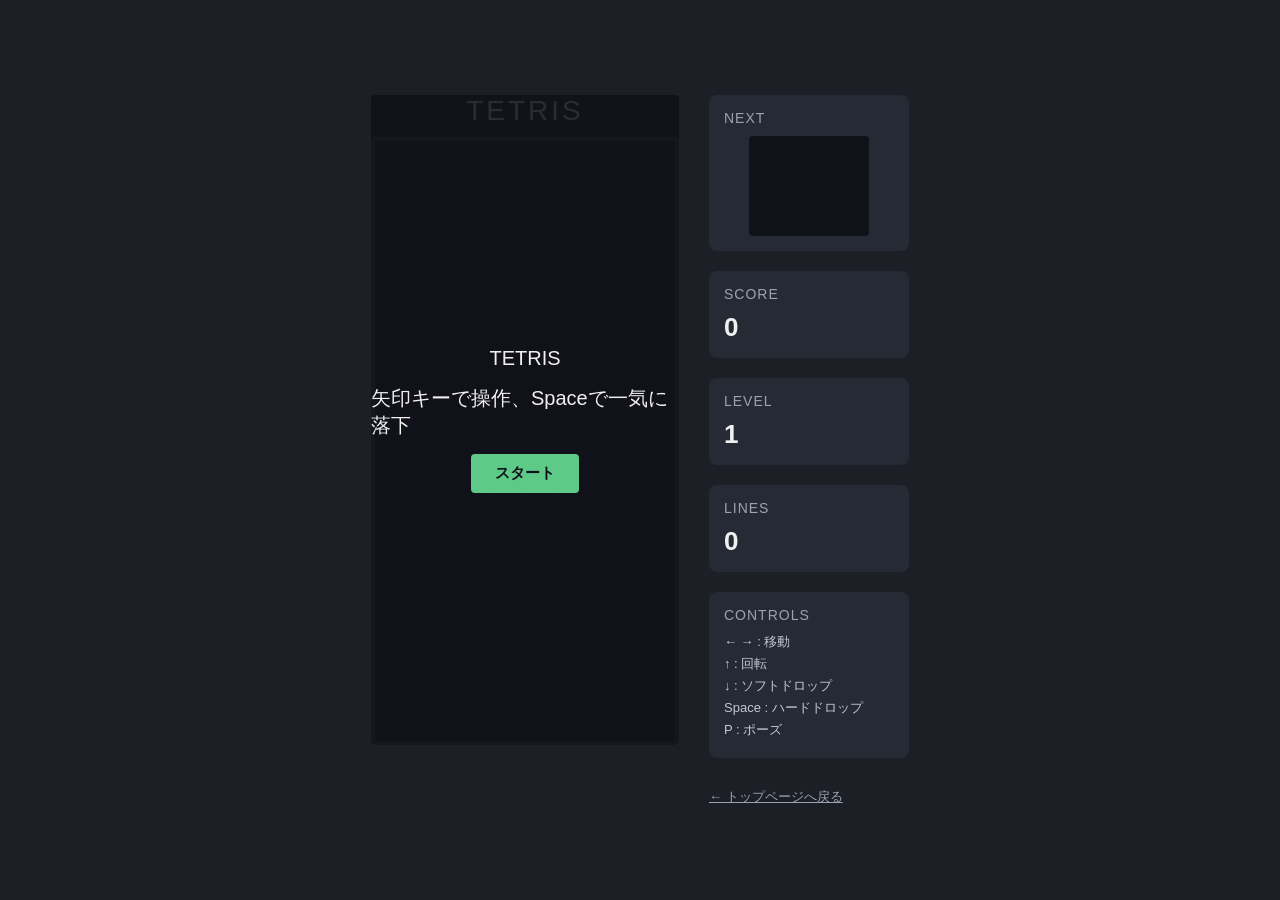
<file: tetris.html>
<!DOCTYPE html>
<html>
<head>
  <meta charset="utf-8">
  <meta name="viewport" content="width=device-width, initial-scale=1.0">
  <title>Tetris</title>
  <link rel="stylesheet" type="text/css" href="tetris.css">
</head>
<body>
  <div class="tetris-wrapper">
    <div class="board-area">
      <div class="title">
        <h1>TETRIS</h1>
      </div>
      <canvas id="board"></canvas>
      <div class="overlay show" id="overlay">
        <p id="overlay-title">TETRIS</p>
        <p id="overlay-message">矢印キーで操作、Spaceで一気に落下</p>
        <button class="btn" id="start-btn">スタート</button>
      </div>
    </div>
    <div class="side-panel">
      <div class="panel-box">
        <h2>NEXT</h2>
        <canvas id="next" width="120" height="100"></canvas>
      </div>
      <div class="panel-box">
        <h2>SCORE</h2>
        <div class="value" id="score">0</div>
      </div>
      <div class="panel-box">
        <h2>LEVEL</h2>
        <div class="value" id="level">1</div>
      </div>
      <div class="panel-box">
        <h2>LINES</h2>
        <div class="value" id="lines">0</div>
      </div>
      <div class="panel-box controls-box">
        <h2>CONTROLS</h2>
        <p>← → : 移動</p>
        <p>↑ : 回転</p>
        <p>↓ : ソフトドロップ</p>
        <p>Space : ハードドロップ</p>
        <p>P : ポーズ</p>
      </div>
      <a class="back-link" href="index.html">← トップページへ戻る</a>
    </div>
  </div>
  <script src="tetris.js"></script>
</body>
</html>
</file>
<file: tetris.css>
* {
  box-sizing: border-box;
}

body {
  margin: 0;
  min-height: 100vh;
  font-family: "Hiragino Kaku Gothic ProN", sans-serif;
  background-color: #1c1f26;
  color: #f0f0f0;
  display: flex;
  align-items: center;
  justify-content: center;
  padding: 30px 15px;
}

.tetris-wrapper {
  display: flex;
  gap: 30px;
  align-items: flex-start;
  flex-wrap: wrap;
  justify-content: center;
}

.board-area {
  position: relative;
}

#board {
  background-color: #10121a;
  border: 4px solid #3a3f4b;
  border-radius: 4px;
  display: block;
}

.side-panel {
  width: 200px;
  display: flex;
  flex-direction: column;
  gap: 20px;
}

.panel-box {
  background-color: #262a35;
  border-radius: 8px;
  padding: 15px;
}

.panel-box h2 {
  margin: 0 0 10px 0;
  font-size: 14px;
  color: #9aa3b2;
  font-weight: normal;
  letter-spacing: 1px;
}

.panel-box .value {
  font-size: 26px;
  font-weight: bold;
}

#next {
  background-color: #10121a;
  border-radius: 4px;
  display: block;
  margin: 0 auto;
}

.controls-box p {
  margin: 4px 0;
  font-size: 13px;
  color: #c3c9d4;
}

.title {
  text-align: center;
  margin-bottom: 10px;
}

.title h1 {
  font-weight: normal;
  letter-spacing: 3px;
  font-size: 28px;
  margin: 0;
}

.overlay {
  position: absolute;
  top: 0;
  left: 0;
  right: 0;
  bottom: 0;
  background-color: rgba(16, 18, 26, 0.88);
  display: none;
  flex-direction: column;
  align-items: center;
  justify-content: center;
  gap: 15px;
  border-radius: 4px;
}

.overlay.show {
  display: flex;
}

.overlay p {
  margin: 0;
  font-size: 20px;
}

.btn {
  padding: 10px 24px;
  background-color: #5dca88;
  color: #10121a;
  border: none;
  border-radius: 4px;
  font-size: 15px;
  cursor: pointer;
  font-weight: bold;
}

.btn:hover {
  background-color: #4bb877;
}

a.back-link {
  display: inline-block;
  margin-top: 10px;
  color: #9aa3b2;
  font-size: 13px;
  text-decoration: underline;
}
</file>
